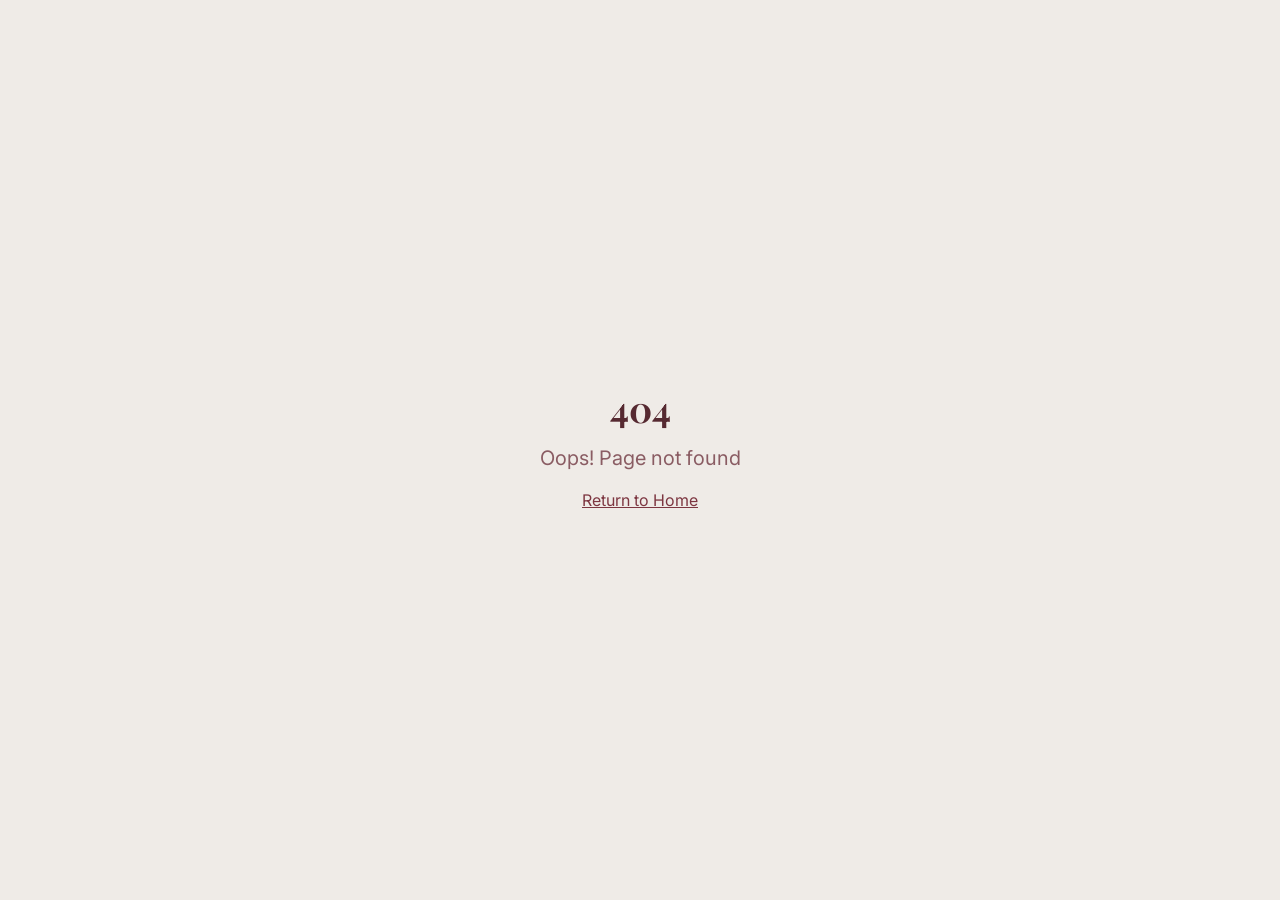
<file: demo-bc38af/index.html>
<!doctype html>
<html lang="en">
<head>
 <meta charset="UTF-8" />
 <meta name="viewport" content="width=device-width, initial-scale=1.0" />
 <meta http-equiv="Cache-Control" content="no-cache, no-store, must-revalidate" />
 <meta http-equiv="Pragma" content="no-cache" />
 <meta http-equiv="Expires" content="0" />
 <link rel="icon" type="image/png" href="/favicon.png" />
 <link rel="apple-touch-icon" href="/favicon.png" />
 <title>Digital Wedding Invitations & Event Invites | wooowinvites</title>
 <meta name="description" content="Create beautiful digital wedding invitations with RSVP tracking, guest management & multilingual support. Stunning animated themes for weddings, birthdays & events. Start free!" />
 <meta name="author" content="wooowinvites" />
 <meta name="keywords" content="digital wedding invitation, digital invitation, online wedding invite, electronic wedding invitation, digital RSVP, wedding website, digital event invitation, animated wedding invitation" />

 <meta property="og:title" content="Digital Wedding Invitations & Event Invites | wooowinvites" />
 <meta property="og:description" content="Create beautiful digital wedding invitations with RSVP tracking, guest management & multilingual support. Stunning animated themes. Start free!" />
 <meta property="og:type" content="website" />
 <meta property="og:image" content="https://wooowinvites.com/og-image.png" />
 <meta property="og:site_name" content="wooowinvites" />

 <meta name="twitter:card" content="summary_large_image" />
 <meta name="twitter:site" content="@wooowinvites" />
 <meta name="twitter:title" content="Digital Wedding Invitations & Event Invites | wooowinvites" />
 <meta name="twitter:description" content="Create beautiful digital wedding invitations with animated themes, RSVP tracking & guest management. Start free!" />
 <meta name="twitter:image" content="https://wooowinvites.com/og-image.png" />

 <!-- JSON-LD Structured Data -->
 <script type="application/ld+json">
  {
   "@context": "https://schema.org",
   "@type": "SoftwareApplication",
   "name": "wooowinvites",
   "applicationCategory": "DesignApplication",
   "operatingSystem": "Web",
   "description": "Create beautiful digital wedding invitations with animated themes, RSVP tracking, guest management, and multilingual support.",
   "url": "https://wooowinvites.com",
   "offers": {
    "@type": "Offer",
    "price": "0",
    "priceCurrency": "EUR",
    "description": "Free plan available"
   },
   "aggregateRating": {
    "@type": "AggregateRating",
    "ratingValue": "4.9",
    "reviewCount": "500"
   }
  }
 </script>

 <!-- Google Fonts - lazy loaded for performance -->
 <link rel="preconnect" href="https://fonts.googleapis.com">
 <link rel="preconnect" href="https://fonts.gstatic.com" crossorigin>
 <!-- Critical fonts (hero + UI) loaded eagerly -->
 <link href="https://fonts.googleapis.com/css2?family=Lobster&display=swap" rel="stylesheet">
 <link href="https://fonts.googleapis.com/css2?family=Playfair+Display:ital,wght@0,400;0,500;0,600;1,400;1,500&family=Raleway:wght@300;400;500;600&display=swap" rel="stylesheet">
 <!-- Invitation fonts deferred until needed -->
 <link rel="preload" as="style" href="https://fonts.googleapis.com/css2?family=Alex+Brush&family=Cinzel:wght@400;500;600&family=Cormorant+Garamond:ital,wght@0,400;0,500;0,600;1,400;1,500&family=Dancing+Script:wght@400;500;600&family=Great+Vibes&family=Libre+Baskerville:ital,wght@0,400;0,700;1,400&family=Lora:ital,wght@0,400;0,500;0,600;1,400;1,500&family=Merriweather:ital,wght@0,300;0,400;0,700;1,300;1,400&family=Montserrat:ital,wght@0,300;0,400;0,500;0,600;0,700;0,800;1,400;1,500&display=swap" onload="this.onload=null;this.rel='stylesheet'">
 <noscript><link href="https://fonts.googleapis.com/css2?family=Alex+Brush&family=Cinzel:wght@400;500;600&family=Cormorant+Garamond:ital,wght@0,400;0,500;0,600;1,400;1,500&family=Dancing+Script:wght@400;500;600&family=Great+Vibes&family=Libre+Baskerville:ital,wght@0,400;0,700;1,400&family=Lora:ital,wght@0,400;0,500;0,600;1,400;1,500&family=Merriweather:ital,wght@0,300;0,400;0,700;1,300;1,400&family=Montserrat:ital,wght@0,300;0,400;0,500;0,600;0,700;0,800;1,400;1,500&display=swap" rel="stylesheet"></noscript>

 <!-- Meta Pixel Code - With Advanced Matching & external_id -->
<!-- <script>-->
<!--  !function(f,b,e,v,n,t,s)-->
<!--  {if(f.fbq)return;n=f.fbq=function(){n.callMethod?-->
<!--          n.callMethod.apply(n,arguments):n.queue.push(arguments)};-->
<!--   if(!f._fbq)f._fbq=n;n.push=n;n.loaded=!0;n.version='2.0';-->
<!--   n.queue=[];t=b.createElement(e);t.async=!0;-->
<!--   t.src=v;s=b.getElementsByTagName(e)[0];-->
<!--   s.parentNode.insertBefore(t,s)}(window, document,'script',-->
<!--          'https://connect.facebook.net/en_US/fbevents.js');-->

<!--  // Get or generate persistent external_id-->
<!--  var externalId = localStorage.getItem('meta_external_id');-->
<!--  if (!externalId) {-->
<!--   externalId = 'ext_' + Date.now() + '_' + Math.random().toString(36).substring(2, 15);-->
<!--   localStorage.setItem('meta_external_id', externalId);-->
<!--  }-->

<!--  // Build Advanced Matching data. We intentionally DO NOT pass stored phone-->
<!--  // here because the pixel auto-attaches Advanced Matching to every PageView,-->
<!--  // which caused Meta to flag >50% of PageViews as having duplicate phones-->
<!--  // (the same stored phone reused across sessions/users on shared devices).-->
<!--  // Email is safer (rarely shared across distinct visitors), and external_id-->
<!--  // is per-browser so it cannot be flagged as duplicate PII.-->
<!--  var advancedMatchingData = { external_id: externalId };-->
<!--  var storedEmail = localStorage.getItem('meta_user_email');-->
<!--  if (storedEmail) advancedMatchingData.em = storedEmail;-->

<!--  fbq('init', '1458810709218875', advancedMatchingData, {-->
<!--   autoConfig: true,-->
<!--   debug: false-->
<!--  });-->

<!--  // Global helper to update Advanced Matching from forms.-->
<!--  // Phone is stored only for use on high-intent server CAPI events (Purchase-->
<!--  // etc.) — never re-sent on PageView via the browser pixel.-->
<!--  window.updateMetaAdvancedMatching = function(userData) {-->
<!--   if (userData.email) {-->
<!--    localStorage.setItem('meta_user_email', userData.email.toLowerCase().trim());-->
<!--   }-->
<!--   if (userData.phone) {-->
<!--    localStorage.setItem('meta_user_phone', userData.phone.replace(/\D/g, ''));-->
<!--   }-->
<!--  };-->

<!--  fbq('set', 'autoConfig', true, '1458810709218875');-->
<!--  fbq('track', 'PageView');-->
<!-- </script>-->
 <!-- End Meta Pixel Code -->

 <!-- Meta Client-Side Parameter Builder SDK - deferred for performance -->
<!-- <script>-->
<!--  if ('requestIdleCallback' in window) {-->
<!--   requestIdleCallback(function() { loadMetaParamBuilder(); });-->
<!--  } else {-->
<!--   window.addEventListener('load', function() {-->
<!--    setTimeout(loadMetaParamBuilder, 2000);-->
<!--   });-->
<!--  }-->
<!--  function loadMetaParamBuilder() {-->
<!--   var metaScript = document.createElement('script');-->
<!--   metaScript.src = 'https://capi-automation.s3.us-east-2.amazonaws.com/public/client_js/capiParamBuilder/clientParamBuilder.bundle.js';-->
<!--   metaScript.async = true;-->
<!--   document.head.appendChild(metaScript);-->
<!--   metaScript.onload = function() {-->
<!--    (async () => {-->
<!--     try {-->
<!--      var getIpFn = async function () {-->
<!--       try {-->
<!--        var response = await fetch('https://api64.ipify.org?format=text');-->
<!--        return await response.text();-->
<!--       } catch (e) {-->
<!--        try {-->
<!--         var response2 = await fetch('https://api.ipify.org?format=text');-->
<!--         return await response2.text();-->
<!--        } catch (e2) {-->
<!--         return '';-->
<!--        }-->
<!--       }-->
<!--      };-->
<!--      await clientParamBuilder.processAndCollectAllParams(window.location.href, getIpFn);-->
<!--     } catch (e) {-->
<!--      console.warn('Meta Parameter Builder initialization error:', e);-->
<!--     }-->
<!--    })();-->
<!--   };-->
<!--  }-->
<!-- </script>-->

 <script type="module" src="/invite/demo-bc38af/assets/index-ClXQRwJX.js"></script>
 <link rel="stylesheet" href="/invite/demo-bc38af/assets/index-DSl1UvFZ.css">
<!-- <script defer src="/invite/demo-bc38af/assets/_flock.js" data-proxy-url="/~api/analytics"></script></head>-->

<body>
<div id="root"></div>
</body>
</html>
</file>
<file: invite/demo-bc38af/assets/index-DSl1UvFZ.css>
@import"https://fonts.googleapis.com/css2?family=Playfair+Display:ital,wght@0,400;0,500;0,600;0,700;0,800;0,900;1,400;1,500&family=Inter:wght@300;400;500;600&family=Merriweather:ital,wght@0,300;0,400;0,700;1,300;1,400&family=Raleway:ital,wght@0,300;0,400;0,500;0,600;1,300;1,400&family=Abril+Fatface&family=Bebas+Neue&family=Oswald:wght@400;500;600;700&family=Righteous&family=Passion+One:wght@400;700;900&family=Bodoni+Moda:ital,wght@0,400;0,700;0,900;1,400;1,700&family=Cinzel+Decorative:wght@400;700;900&family=Yeseva+One&family=Montserrat:ital,wght@0,300;0,400;0,500;0,600;0,700;0,800;1,400;1,500&family=Cormorant+Garamond:ital,wght@0,300;0,400;1,300;1,400&family=Great+Vibes&family=Dancing+Script:wght@400;500;600&display=swap";*,:before,:after{--tw-border-spacing-x: 0;--tw-border-spacing-y: 0;--tw-translate-x: 0;--tw-translate-y: 0;--tw-rotate: 0;--tw-skew-x: 0;--tw-skew-y: 0;--tw-scale-x: 1;--tw-scale-y: 1;--tw-pan-x: ;--tw-pan-y: ;--tw-pinch-zoom: ;--tw-scroll-snap-strictness: proximity;--tw-gradient-from-position: ;--tw-gradient-via-position: ;--tw-gradient-to-position: ;--tw-ordinal: ;--tw-slashed-zero: ;--tw-numeric-figure: ;--tw-numeric-spacing: ;--tw-numeric-fraction: ;--tw-ring-inset: ;--tw-ring-offset-width: 0px;--tw-ring-offset-color: #fff;--tw-ring-color: rgb(59 130 246 / .5);--tw-ring-offset-shadow: 0 0 #0000;--tw-ring-shadow: 0 0 #0000;--tw-shadow: 0 0 #0000;--tw-shadow-colored: 0 0 #0000;--tw-blur: ;--tw-brightness: ;--tw-contrast: ;--tw-grayscale: ;--tw-hue-rotate: ;--tw-invert: ;--tw-saturate: ;--tw-sepia: ;--tw-drop-shadow: ;--tw-backdrop-blur: ;--tw-backdrop-brightness: ;--tw-backdrop-contrast: ;--tw-backdrop-grayscale: ;--tw-backdrop-hue-rotate: ;--tw-backdrop-invert: ;--tw-backdrop-opacity: ;--tw-backdrop-saturate: ;--tw-backdrop-sepia: ;--tw-contain-size: ;--tw-contain-layout: ;--tw-contain-paint: ;--tw-contain-style: }::backdrop{--tw-border-spacing-x: 0;--tw-border-spacing-y: 0;--tw-translate-x: 0;--tw-translate-y: 0;--tw-rotate: 0;--tw-skew-x: 0;--tw-skew-y: 0;--tw-scale-x: 1;--tw-scale-y: 1;--tw-pan-x: ;--tw-pan-y: ;--tw-pinch-zoom: ;--tw-scroll-snap-strictness: proximity;--tw-gradient-from-position: ;--tw-gradient-via-position: ;--tw-gradient-to-position: ;--tw-ordinal: ;--tw-slashed-zero: ;--tw-numeric-figure: ;--tw-numeric-spacing: ;--tw-numeric-fraction: ;--tw-ring-inset: ;--tw-ring-offset-width: 0px;--tw-ring-offset-color: #fff;--tw-ring-color: rgb(59 130 246 / .5);--tw-ring-offset-shadow: 0 0 #0000;--tw-ring-shadow: 0 0 #0000;--tw-shadow: 0 0 #0000;--tw-shadow-colored: 0 0 #0000;--tw-blur: ;--tw-brightness: ;--tw-contrast: ;--tw-grayscale: ;--tw-hue-rotate: ;--tw-invert: ;--tw-saturate: ;--tw-sepia: ;--tw-drop-shadow: ;--tw-backdrop-blur: ;--tw-backdrop-brightness: ;--tw-backdrop-contrast: ;--tw-backdrop-grayscale: ;--tw-backdrop-hue-rotate: ;--tw-backdrop-invert: ;--tw-backdrop-opacity: ;--tw-backdrop-saturate: ;--tw-backdrop-sepia: ;--tw-contain-size: ;--tw-contain-layout: ;--tw-contain-paint: ;--tw-contain-style: }*,:before,:after{box-sizing:border-box;border-width:0;border-style:solid;border-color:#e5e7eb}:before,:after{--tw-content: ""}html,:host{line-height:1.5;-webkit-text-size-adjust:100%;-moz-tab-size:4;-o-tab-size:4;tab-size:4;font-family:Inter,sans-serif;font-feature-settings:normal;font-variation-settings:normal;-webkit-tap-highlight-color:transparent}body{margin:0;line-height:inherit}hr{height:0;color:inherit;border-top-width:1px}abbr:where([title]){-webkit-text-decoration:underline dotted;text-decoration:underline dotted}h1,h2,h3,h4,h5,h6{font-size:inherit;font-weight:inherit}a{color:inherit;text-decoration:inherit}b,strong{font-weight:bolder}code,kbd,samp,pre{font-family:ui-monospace,SFMono-Regular,Menlo,Monaco,Consolas,Liberation Mono,Courier New,monospace;font-feature-settings:normal;font-variation-settings:normal;font-size:1em}small{font-size:80%}sub,sup{font-size:75%;line-height:0;position:relative;vertical-align:baseline}sub{bottom:-.25em}sup{top:-.5em}table{text-indent:0;border-color:inherit;border-collapse:collapse}button,input,optgroup,select,textarea{font-family:inherit;font-feature-settings:inherit;font-variation-settings:inherit;font-size:100%;font-weight:inherit;line-height:inherit;letter-spacing:inherit;color:inherit;margin:0;padding:0}button,select{text-transform:none}button,input:where([type=button]),input:where([type=reset]),input:where([type=submit]){-webkit-appearance:button;background-color:transparent;background-image:none}:-moz-focusring{outline:auto}:-moz-ui-invalid{box-shadow:none}progress{vertical-align:baseline}::-webkit-inner-spin-button,::-webkit-outer-spin-button{height:auto}[type=search]{-webkit-appearance:textfield;outline-offset:-2px}::-webkit-search-decoration{-webkit-appearance:none}::-webkit-file-upload-button{-webkit-appearance:button;font:inherit}summary{display:list-item}blockquote,dl,dd,h1,h2,h3,h4,h5,h6,hr,figure,p,pre{margin:0}fieldset{margin:0;padding:0}legend{padding:0}ol,ul,menu{list-style:none;margin:0;padding:0}dialog{padding:0}textarea{resize:vertical}input::-moz-placeholder,textarea::-moz-placeholder{opacity:1;color:#9ca3af}input::placeholder,textarea::placeholder{opacity:1;color:#9ca3af}button,[role=button]{cursor:pointer}:disabled{cursor:default}img,svg,video,canvas,audio,iframe,embed,object{display:block;vertical-align:middle}img,video{max-width:100%;height:auto}[hidden]:where(:not([hidden=until-found])){display:none}:root{--background: 35 30% 96%;--foreground: 350 35% 25%;--card: 35 40% 98%;--card-foreground: 350 35% 25%;--popover: 35 40% 98%;--popover-foreground: 350 35% 25%;--primary: 350 40% 35%;--primary-foreground: 35 30% 96%;--secondary: 35 25% 90%;--secondary-foreground: 350 35% 25%;--muted: 35 20% 92%;--muted-foreground: 350 20% 45%;--accent: 35 50% 85%;--accent-foreground: 350 35% 25%;--destructive: 0 84.2% 60.2%;--destructive-foreground: 210 40% 98%;--border: 35 25% 85%;--input: 35 25% 85%;--ring: 350 40% 35%;--radius: .5rem;--burgundy: 350 40% 35%;--burgundy-light: 350 35% 45%;--cream: 35 30% 96%;--cream-dark: 35 25% 90%;--gold: 42 70% 55%;--gold-light: 42 60% 70%;--sage: 140 20% 45%;--blush: 350 30% 90%;--sidebar-background: 0 0% 98%;--sidebar-foreground: 240 5.3% 26.1%;--sidebar-primary: 240 5.9% 10%;--sidebar-primary-foreground: 0 0% 98%;--sidebar-accent: 240 4.8% 95.9%;--sidebar-accent-foreground: 240 5.9% 10%;--sidebar-border: 220 13% 91%;--sidebar-ring: 217.2 91.2% 59.8%}.dark{--background: 350 30% 8%;--foreground: 35 30% 96%;--card: 350 25% 12%;--card-foreground: 35 30% 96%;--popover: 350 25% 12%;--popover-foreground: 35 30% 96%;--primary: 35 50% 85%;--primary-foreground: 350 30% 8%;--secondary: 350 20% 18%;--secondary-foreground: 35 30% 96%;--muted: 350 20% 18%;--muted-foreground: 35 20% 65%;--accent: 350 20% 18%;--accent-foreground: 35 30% 96%;--destructive: 0 62.8% 30.6%;--destructive-foreground: 210 40% 98%;--border: 350 20% 18%;--input: 350 20% 18%;--ring: 35 50% 85%;--sidebar-background: 240 5.9% 10%;--sidebar-foreground: 240 4.8% 95.9%;--sidebar-primary: 224.3 76.3% 48%;--sidebar-primary-foreground: 0 0% 100%;--sidebar-accent: 240 3.7% 15.9%;--sidebar-accent-foreground: 240 4.8% 95.9%;--sidebar-border: 240 3.7% 15.9%;--sidebar-ring: 217.2 91.2% 59.8%}*{border-color:hsl(var(--border))}html{-webkit-text-size-adjust:100%;-moz-text-size-adjust:100%;text-size-adjust:100%}body{background-color:hsl(var(--background));color:hsl(var(--foreground));-webkit-font-smoothing:antialiased;-moz-osx-font-smoothing:grayscale;font-family:Inter,sans-serif}h1,h2,h3,h4,h5,h6{font-family:Playfair Display,serif}.\!container{width:100%!important;margin-right:auto!important;margin-left:auto!important;padding-right:2rem!important;padding-left:2rem!important}.container{width:100%;margin-right:auto;margin-left:auto;padding-right:2rem;padding-left:2rem}@media (min-width: 1400px){.\!container{max-width:1400px!important}.container{max-width:1400px}}.sr-only{position:absolute;width:1px;height:1px;padding:0;margin:-1px;overflow:hidden;clip:rect(0,0,0,0);white-space:nowrap;border-width:0}.pointer-events-none{pointer-events:none}.pointer-events-auto{pointer-events:auto}.visible{visibility:visible}.invisible{visibility:hidden}.static{position:static}.fixed{position:fixed}.absolute{position:absolute}.relative{position:relative}.sticky{position:sticky}.-inset-4{top:-1rem;right:-1rem;bottom:-1rem;left:-1rem}.inset-0{top:0;right:0;bottom:0;left:0}.inset-4{top:1rem;right:1rem;bottom:1rem;left:1rem}.inset-\[10px\]{top:10px;right:10px;bottom:10px;left:10px}.inset-x-0{left:0;right:0}.inset-x-5{left:1.25rem;right:1.25rem}.inset-y-0{top:0;bottom:0}.-bottom-12{bottom:-3rem}.-bottom-2{bottom:-.5rem}.-bottom-20{bottom:-5rem}.-bottom-4{bottom:-1rem}.-left-12{left:-3rem}.-left-2{left:-.5rem}.-left-20{left:-5rem}.-left-3{left:-.75rem}.-left-4{left:-1rem}.-left-\[3px\]{left:-3px}.-right-1{right:-.25rem}.-right-12{right:-3rem}.-right-2{right:-.5rem}.-right-20{right:-5rem}.-right-3{right:-.75rem}.-right-4{right:-1rem}.-right-6{right:-1.5rem}.-right-\[3px\]{right:-3px}.-top-1{top:-.25rem}.-top-10{top:-2.5rem}.-top-12{top:-3rem}.-top-2{top:-.5rem}.-top-2\.5{top:-.625rem}.-top-20{top:-5rem}.-top-3{top:-.75rem}.-top-4{top:-1rem}.bottom-0{bottom:0}.bottom-10{bottom:2.5rem}.bottom-12{bottom:3rem}.bottom-2{bottom:.5rem}.bottom-20{bottom:5rem}.bottom-24{bottom:6rem}.bottom-28{bottom:7rem}.bottom-4{bottom:1rem}.bottom-5{bottom:1.25rem}.bottom-6{bottom:1.5rem}.bottom-8{bottom:2rem}.bottom-\[7\%\]{bottom:7%}.left-0{left:0}.left-1{left:.25rem}.left-1\/2{left:50%}.left-1\/3{left:33.333333%}.left-10{left:2.5rem}.left-2{left:.5rem}.left-3{left:.75rem}.left-4{left:1rem}.left-\[5\%\]{left:5%}.left-\[50\%\]{left:50%}.left-\[60\%\]{left:60%}.left-\[8\%\]{left:8%}.right-0{right:0}.right-0\.5{right:.125rem}.right-1{right:.25rem}.right-1\.5{right:.375rem}.right-10{right:2.5rem}.right-2{right:.5rem}.right-2\.5{right:.625rem}.right-24{right:6rem}.right-3{right:.75rem}.right-4{right:1rem}.right-5{right:1.25rem}.right-6{right:1.5rem}.right-8{right:2rem}.right-\[5\%\]{right:5%}.right-\[8\%\]{right:8%}.right-full{right:100%}.top-0{top:0}.top-0\.5{top:.125rem}.top-1{top:.25rem}.top-1\.5{top:.375rem}.top-1\/2{top:50%}.top-10{top:2.5rem}.top-12{top:3rem}.top-2{top:.5rem}.top-2\.5{top:.625rem}.top-20{top:5rem}.top-24{top:6rem}.top-3{top:.75rem}.top-3\.5{top:.875rem}.top-32{top:8rem}.top-4{top:1rem}.top-5{top:1.25rem}.top-8{top:2rem}.top-\[110px\]{top:110px}.top-\[160px\]{top:160px}.top-\[180px\]{top:180px}.top-\[1px\]{top:1px}.top-\[220px\]{top:220px}.top-\[50\%\]{top:50%}.top-\[60\%\]{top:60%}.top-\[7\%\]{top:7%}.top-full{top:100%}.isolate{isolation:isolate}.-z-10{z-index:-10}.z-0{z-index:0}.z-10{z-index:10}.z-20{z-index:20}.z-30{z-index:30}.z-40{z-index:40}.z-50{z-index:50}.z-\[100\]{z-index:100}.z-\[1\]{z-index:1}.z-\[2147483647\]{z-index:2147483647}.z-\[60\]{z-index:60}.z-\[9998\]{z-index:9998}.col-span-2{grid-column:span 2 / span 2}.-mx-1{margin-left:-.25rem;margin-right:-.25rem}.-mx-2{margin-left:-.5rem;margin-right:-.5rem}.-mx-4{margin-left:-1rem;margin-right:-1rem}.-mx-6{margin-left:-1.5rem;margin-right:-1.5rem}.-my-8{margin-top:-2rem;margin-bottom:-2rem}.mx-1{margin-left:.25rem;margin-right:.25rem}.mx-2{margin-left:.5rem;margin-right:.5rem}.mx-3\.5{margin-left:.875rem;margin-right:.875rem}.mx-auto{margin-left:auto;margin-right:auto}.my-0\.5{margin-top:.125rem;margin-bottom:.125rem}.my-1{margin-top:.25rem;margin-bottom:.25rem}.my-2{margin-top:.5rem;margin-bottom:.5rem}.my-5{margin-top:1.25rem;margin-bottom:1.25rem}.-ml-0{margin-left:-0px}.-ml-4{margin-left:-1rem}.-mt-1{margin-top:-.25rem}.-mt-2{margin-top:-.5rem}.-mt-4{margin-top:-1rem}.mb-0\.5{margin-bottom:.125rem}.mb-1{margin-bottom:.25rem}.mb-1\.5{margin-bottom:.375rem}.mb-10{margin-bottom:2.5rem}.mb-12{margin-bottom:3rem}.mb-14{margin-bottom:3.5rem}.mb-16{margin-bottom:4rem}.mb-2{margin-bottom:.5rem}.mb-2\.5{margin-bottom:.625rem}.mb-20{margin-bottom:5rem}.mb-3{margin-bottom:.75rem}.mb-4{margin-bottom:1rem}.mb-5{margin-bottom:1.25rem}.mb-6{margin-bottom:1.5rem}.mb-7{margin-bottom:1.75rem}.mb-8{margin-bottom:2rem}.ml-0\.5{margin-left:.125rem}.ml-1{margin-left:.25rem}.ml-1\.5{margin-left:.375rem}.ml-2{margin-left:.5rem}.ml-4{margin-left:1rem}.ml-6{margin-left:1.5rem}.ml-7{margin-left:1.75rem}.ml-auto{margin-left:auto}.mr-1{margin-right:.25rem}.mr-1\.5{margin-right:.375rem}.mr-2{margin-right:.5rem}.mr-\[0\.3em\]{margin-right:.3em}.mt-0{margin-top:0}.mt-0\.5{margin-top:.125rem}.mt-1{margin-top:.25rem}.mt-1\.5{margin-top:.375rem}.mt-10{margin-top:2.5rem}.mt-12{margin-top:3rem}.mt-14{margin-top:3.5rem}.mt-16{margin-top:4rem}.mt-2{margin-top:.5rem}.mt-24{margin-top:6rem}.mt-3{margin-top:.75rem}.mt-4{margin-top:1rem}.mt-5{margin-top:1.25rem}.mt-6{margin-top:1.5rem}.mt-7{margin-top:1.75rem}.mt-8{margin-top:2rem}.mt-\[5\%\]{margin-top:5%}.mt-auto{margin-top:auto}.line-clamp-1{overflow:hidden;display:-webkit-box;-webkit-box-orient:vertical;-webkit-line-clamp:1}.line-clamp-2{overflow:hidden;display:-webkit-box;-webkit-box-orient:vertical;-webkit-line-clamp:2}.line-clamp-3{overflow:hidden;display:-webkit-box;-webkit-box-orient:vertical;-webkit-line-clamp:3}.\!block{display:block!important}.block{display:block}.inline-block{display:inline-block}.inline{display:inline}.flex{display:flex}.inline-flex{display:inline-flex}.\!table{display:table!important}.table{display:table}.grid{display:grid}.contents{display:contents}.hidden{display:none}.aspect-\[1\.91\/1\]{aspect-ratio:1.91/1}.aspect-\[16\/10\]{aspect-ratio:16/10}.aspect-\[16\/9\]{aspect-ratio:16/9}.aspect-\[3\/3\.5\]{aspect-ratio:3/3.5}.aspect-\[3\/4\]{aspect-ratio:3/4}.aspect-\[4\/3\]{aspect-ratio:4/3}.aspect-\[4\/5\]{aspect-ratio:4/5}.aspect-\[9\/16\]{aspect-ratio:9/16}.aspect-\[9\/19\.5\]{aspect-ratio:9/19.5}.aspect-\[9\/19\]{aspect-ratio:9/19}.aspect-square{aspect-ratio:1 / 1}.aspect-video{aspect-ratio:16 / 9}.size-4{width:1rem;height:1rem}.h-0{height:0px}.h-0\.5{height:.125rem}.h-1{height:.25rem}.h-1\.5{height:.375rem}.h-10{height:2.5rem}.h-11{height:2.75rem}.h-12{height:3rem}.h-14{height:3.5rem}.h-16{height:4rem}.h-2{height:.5rem}.h-2\.5{height:.625rem}.h-20{height:5rem}.h-24{height:6rem}.h-28{height:7rem}.h-3{height:.75rem}.h-3\.5{height:.875rem}.h-32{height:8rem}.h-4{height:1rem}.h-40{height:10rem}.h-48{height:12rem}.h-5{height:1.25rem}.h-6{height:1.5rem}.h-60{height:15rem}.h-64{height:16rem}.h-7{height:1.75rem}.h-8{height:2rem}.h-80{height:20rem}.h-9{height:2.25rem}.h-96{height:24rem}.h-\[100dvh\]{height:100dvh}.h-\[1px\]{height:1px}.h-\[24rem\]{height:24rem}.h-\[26px\]{height:26px}.h-\[26rem\]{height:26rem}.h-\[28rem\]{height:28rem}.h-\[2px\]{height:2px}.h-\[400px\]{height:400px}.h-\[500px\]{height:500px}.h-\[520px\]{height:520px}.h-\[600px\]{height:600px}.h-\[670px\]{height:670px}.h-\[72px\]{height:72px}.h-\[var\(--radix-navigation-menu-viewport-height\)\]{height:var(--radix-navigation-menu-viewport-height)}.h-\[var\(--radix-select-trigger-height\)\]{height:var(--radix-select-trigger-height)}.h-auto{height:auto}.h-full{height:100%}.h-px{height:1px}.h-svh{height:100svh}.max-h-24{max-height:6rem}.max-h-56{max-height:14rem}.max-h-60{max-height:15rem}.max-h-80{max-height:20rem}.max-h-96{max-height:24rem}.max-h-\[110px\]{max-height:110px}.max-h-\[140px\]{max-height:140px}.max-h-\[300px\]{max-height:300px}.max-h-\[70vh\]{max-height:70vh}.max-h-\[75vh\]{max-height:75vh}.max-h-\[80vh\]{max-height:80vh}.max-h-\[85vh\]{max-height:85vh}.max-h-\[90vh\]{max-height:90vh}.max-h-\[92vh\]{max-height:92vh}.max-h-\[calc\(100vh-4rem\)\]{max-height:calc(100vh - 4rem)}.max-h-screen{max-height:100vh}.min-h-0{min-height:0px}.min-h-\[100dvh\]{min-height:100dvh}.min-h-\[100px\]{min-height:100px}.min-h-\[2\.5em\]{min-height:2.5em}.min-h-\[34px\]{min-height:34px}.min-h-\[60px\]{min-height:60px}.min-h-\[60vh\]{min-height:60vh}.min-h-\[700px\]{min-height:700px}.min-h-\[80px\]{min-height:80px}.min-h-\[96px\]{min-height:96px}.min-h-screen{min-height:100vh}.min-h-svh{min-height:100svh}.w-0{width:0px}.w-0\.5{width:.125rem}.w-1{width:.25rem}.w-1\.5{width:.375rem}.w-10{width:2.5rem}.w-11{width:2.75rem}.w-12{width:3rem}.w-14{width:3.5rem}.w-16{width:4rem}.w-2{width:.5rem}.w-2\.5{width:.625rem}.w-20{width:5rem}.w-24{width:6rem}.w-28{width:7rem}.w-3{width:.75rem}.w-3\.5{width:.875rem}.w-3\/4{width:75%}.w-32{width:8rem}.w-4{width:1rem}.w-40{width:10rem}.w-5{width:1.25rem}.w-6{width:1.5rem}.w-60{width:15rem}.w-64{width:16rem}.w-7{width:1.75rem}.w-72{width:18rem}.w-8{width:2rem}.w-80{width:20rem}.w-9{width:2.25rem}.w-96{width:24rem}.w-\[--sidebar-width\]{width:var(--sidebar-width)}.w-\[100px\]{width:100px}.w-\[110px\]{width:110px}.w-\[120px\]{width:120px}.w-\[140px\]{width:140px}.w-\[160px\]{width:160px}.w-\[1px\]{width:1px}.w-\[24rem\]{width:24rem}.w-\[26rem\]{width:26rem}.w-\[280px\]{width:280px}.w-\[28rem\]{width:28rem}.w-\[300px\]{width:300px}.w-\[320px\]{width:320px}.w-\[380px\]{width:380px}.w-\[3px\]{width:3px}.w-\[400px\]{width:400px}.w-\[500px\]{width:500px}.w-\[55\%\]{width:55%}.w-\[600px\]{width:600px}.w-\[70px\]{width:70px}.w-\[70vw\]{width:70vw}.w-\[72px\]{width:72px}.w-\[800px\]{width:800px}.w-\[80px\]{width:80px}.w-\[85px\]{width:85px}.w-\[90px\]{width:90px}.w-auto{width:auto}.w-fit{width:-moz-fit-content;width:fit-content}.w-full{width:100%}.w-max{width:-moz-max-content;width:max-content}.w-px{width:1px}.min-w-0{min-width:0px}.min-w-5{min-width:1.25rem}.min-w-6{min-width:1.5rem}.min-w-\[100px\]{min-width:100px}.min-w-\[120px\]{min-width:120px}.min-w-\[12rem\]{min-width:12rem}.min-w-\[150px\]{min-width:150px}.min-w-\[180px\]{min-width:180px}.min-w-\[200px\]{min-width:200px}.min-w-\[260px\]{min-width:260px}.min-w-\[3rem\]{min-width:3rem}.min-w-\[44px\]{min-width:44px}.min-w-\[72vw\]{min-width:72vw}.min-w-\[8rem\]{min-width:8rem}.min-w-\[var\(--radix-select-trigger-width\)\]{min-width:var(--radix-select-trigger-width)}.max-w-2xl{max-width:42rem}.max-w-3xl{max-width:48rem}.max-w-4xl{max-width:56rem}.max-w-5xl{max-width:64rem}.max-w-6xl{max-width:72rem}.max-w-\[--skeleton-width\]{max-width:var(--skeleton-width)}.max-w-\[120px\]{max-width:120px}.max-w-\[180px\]{max-width:180px}.max-w-\[200px\]{max-width:200px}.max-w-\[220px\]{max-width:220px}.max-w-\[250px\]{max-width:250px}.max-w-\[280px\]{max-width:280px}.max-w-\[300px\]{max-width:300px}.max-w-\[326px\]{max-width:326px}.max-w-\[340px\]{max-width:340px}.max-w-\[400px\]{max-width:400px}.max-w-\[65\%\]{max-width:65%}.max-w-\[85\%\]{max-width:85%}.max-w-\[90\%\]{max-width:90%}.max-w-\[calc\(100vw-2rem\)\]{max-width:calc(100vw - 2rem)}.max-w-full{max-width:100%}.max-w-lg{max-width:32rem}.max-w-max{max-width:-moz-max-content;max-width:max-content}.max-w-md{max-width:28rem}.max-w-none{max-width:none}.max-w-sm{max-width:24rem}.max-w-xl{max-width:36rem}.max-w-xs{max-width:20rem}.flex-1{flex:1 1 0%}.flex-shrink-0,.shrink-0{flex-shrink:0}.grow{flex-grow:1}.grow-0{flex-grow:0}.basis-full{flex-basis:100%}.caption-bottom{caption-side:bottom}.border-collapse{border-collapse:collapse}.origin-top-left{transform-origin:top left}.-translate-x-1\/2{--tw-translate-x: -50%;transform:translate(var(--tw-translate-x),var(--tw-translate-y)) rotate(var(--tw-rotate)) skew(var(--tw-skew-x)) skewY(var(--tw-skew-y)) scaleX(var(--tw-scale-x)) scaleY(var(--tw-scale-y))}.-translate-x-px{--tw-translate-x: -1px;transform:translate(var(--tw-translate-x),var(--tw-translate-y)) rotate(var(--tw-rotate)) skew(var(--tw-skew-x)) skewY(var(--tw-skew-y)) scaleX(var(--tw-scale-x)) scaleY(var(--tw-scale-y))}.-translate-y-1\/2{--tw-translate-y: -50%;transform:translate(var(--tw-translate-x),var(--tw-translate-y)) rotate(var(--tw-rotate)) skew(var(--tw-skew-x)) skewY(var(--tw-skew-y)) scaleX(var(--tw-scale-x)) scaleY(var(--tw-scale-y))}.translate-x-\[-50\%\]{--tw-translate-x: -50%;transform:translate(var(--tw-translate-x),var(--tw-translate-y)) rotate(var(--tw-rotate)) skew(var(--tw-skew-x)) skewY(var(--tw-skew-y)) scaleX(var(--tw-scale-x)) scaleY(var(--tw-scale-y))}.translate-x-px{--tw-translate-x: 1px;transform:translate(var(--tw-translate-x),var(--tw-translate-y)) rotate(var(--tw-rotate)) skew(var(--tw-skew-x)) skewY(var(--tw-skew-y)) scaleX(var(--tw-scale-x)) scaleY(var(--tw-scale-y))}.translate-y-\[-50\%\]{--tw-translate-y: -50%;transform:translate(var(--tw-translate-x),var(--tw-translate-y)) rotate(var(--tw-rotate)) skew(var(--tw-skew-x)) skewY(var(--tw-skew-y)) scaleX(var(--tw-scale-x)) scaleY(var(--tw-scale-y))}.rotate-45{--tw-rotate: 45deg;transform:translate(var(--tw-translate-x),var(--tw-translate-y)) rotate(var(--tw-rotate)) skew(var(--tw-skew-x)) skewY(var(--tw-skew-y)) scaleX(var(--tw-scale-x)) scaleY(var(--tw-scale-y))}.rotate-90{--tw-rotate: 90deg;transform:translate(var(--tw-translate-x),var(--tw-translate-y)) rotate(var(--tw-rotate)) skew(var(--tw-skew-x)) skewY(var(--tw-skew-y)) scaleX(var(--tw-scale-x)) scaleY(var(--tw-scale-y))}.scale-110{--tw-scale-x: 1.1;--tw-scale-y: 1.1;transform:translate(var(--tw-translate-x),var(--tw-translate-y)) rotate(var(--tw-rotate)) skew(var(--tw-skew-x)) skewY(var(--tw-skew-y)) scaleX(var(--tw-scale-x)) scaleY(var(--tw-scale-y))}.scale-y-\[-1\]{--tw-scale-y: -1;transform:translate(var(--tw-translate-x),var(--tw-translate-y)) rotate(var(--tw-rotate)) skew(var(--tw-skew-x)) skewY(var(--tw-skew-y)) scaleX(var(--tw-scale-x)) scaleY(var(--tw-scale-y))}.transform{transform:translate(var(--tw-translate-x),var(--tw-translate-y)) rotate(var(--tw-rotate)) skew(var(--tw-skew-x)) skewY(var(--tw-skew-y)) scaleX(var(--tw-scale-x)) scaleY(var(--tw-scale-y))}@keyframes ping{75%,to{transform:scale(2);opacity:0}}.animate-ping{animation:ping 1s cubic-bezier(0,0,.2,1) infinite}.animate-pulse{animation:pulse 2s cubic-bezier(.4,0,.6,1) infinite}@keyframes spin{to{transform:rotate(360deg)}}.animate-spin{animation:spin 1s linear infinite}.cursor-default{cursor:default}.cursor-grab{cursor:grab}.cursor-not-allowed{cursor:not-allowed}.cursor-pointer{cursor:pointer}.touch-none{touch-action:none}.touch-pan-y{--tw-pan-y: pan-y;touch-action:var(--tw-pan-x) var(--tw-pan-y) var(--tw-pinch-zoom)}.select-none{-webkit-user-select:none;-moz-user-select:none;user-select:none}.resize-none{resize:none}.resize-y{resize:vertical}.resize{resize:both}.snap-x{scroll-snap-type:x var(--tw-scroll-snap-strictness)}.snap-mandatory{--tw-scroll-snap-strictness: mandatory}.snap-center{scroll-snap-align:center}.list-inside{list-style-position:inside}.list-disc{list-style-type:disc}.list-none{list-style-type:none}.grid-cols-1{grid-template-columns:repeat(1,minmax(0,1fr))}.grid-cols-2{grid-template-columns:repeat(2,minmax(0,1fr))}.grid-cols-3{grid-template-columns:repeat(3,minmax(0,1fr))}.grid-cols-4{grid-template-columns:repeat(4,minmax(0,1fr))}.grid-cols-5{grid-template-columns:repeat(5,minmax(0,1fr))}.flex-row{flex-direction:row}.flex-row-reverse{flex-direction:row-reverse}.flex-col{flex-direction:column}.flex-col-reverse{flex-direction:column-reverse}.flex-wrap{flex-wrap:wrap}.items-start{align-items:flex-start}.items-end{align-items:flex-end}.items-center{align-items:center}.items-baseline{align-items:baseline}.items-stretch{align-items:stretch}.justify-start{justify-content:flex-start}.justify-end{justify-content:flex-end}.justify-center{justify-content:center}.justify-between{justify-content:space-between}.gap-0{gap:0px}.gap-0\.5{gap:.125rem}.gap-1{gap:.25rem}.gap-1\.5{gap:.375rem}.gap-10{gap:2.5rem}.gap-12{gap:3rem}.gap-2{gap:.5rem}.gap-2\.5{gap:.625rem}.gap-3{gap:.75rem}.gap-4{gap:1rem}.gap-5{gap:1.25rem}.gap-6{gap:1.5rem}.gap-8{gap:2rem}.gap-\[1px\]{gap:1px}.gap-x-6{-moz-column-gap:1.5rem;column-gap:1.5rem}.gap-y-5{row-gap:1.25rem}.-space-x-1\.5>:not([hidden])~:not([hidden]){--tw-space-x-reverse: 0;margin-right:calc(-.375rem * var(--tw-space-x-reverse));margin-left:calc(-.375rem * calc(1 - var(--tw-space-x-reverse)))}.-space-x-2>:not([hidden])~:not([hidden]){--tw-space-x-reverse: 0;margin-right:calc(-.5rem * var(--tw-space-x-reverse));margin-left:calc(-.5rem * calc(1 - var(--tw-space-x-reverse)))}.space-x-1>:not([hidden])~:not([hidden]){--tw-space-x-reverse: 0;margin-right:calc(.25rem * var(--tw-space-x-reverse));margin-left:calc(.25rem * calc(1 - var(--tw-space-x-reverse)))}.space-x-2>:not([hidden])~:not([hidden]){--tw-space-x-reverse: 0;margin-right:calc(.5rem * var(--tw-space-x-reverse));margin-left:calc(.5rem * calc(1 - var(--tw-space-x-reverse)))}.space-x-4>:not([hidden])~:not([hidden]){--tw-space-x-reverse: 0;margin-right:calc(1rem * var(--tw-space-x-reverse));margin-left:calc(1rem * calc(1 - var(--tw-space-x-reverse)))}.space-y-0>:not([hidden])~:not([hidden]){--tw-space-y-reverse: 0;margin-top:calc(0px * calc(1 - var(--tw-space-y-reverse)));margin-bottom:calc(0px * var(--tw-space-y-reverse))}.space-y-0\.5>:not([hidden])~:not([hidden]){--tw-space-y-reverse: 0;margin-top:calc(.125rem * calc(1 - var(--tw-space-y-reverse)));margin-bottom:calc(.125rem * var(--tw-space-y-reverse))}.space-y-1>:not([hidden])~:not([hidden]){--tw-space-y-reverse: 0;margin-top:calc(.25rem * calc(1 - var(--tw-space-y-reverse)));margin-bottom:calc(.25rem * var(--tw-space-y-reverse))}.space-y-1\.5>:not([hidden])~:not([hidden]){--tw-space-y-reverse: 0;margin-top:calc(.375rem * calc(1 - var(--tw-space-y-reverse)));margin-bottom:calc(.375rem * var(--tw-space-y-reverse))}.space-y-10>:not([hidden])~:not([hidden]){--tw-space-y-reverse: 0;margin-top:calc(2.5rem * calc(1 - var(--tw-space-y-reverse)));margin-bottom:calc(2.5rem * var(--tw-space-y-reverse))}.space-y-2>:not([hidden])~:not([hidden]){--tw-space-y-reverse: 0;margin-top:calc(.5rem * calc(1 - var(--tw-space-y-reverse)));margin-bottom:calc(.5rem * var(--tw-space-y-reverse))}.space-y-2\.5>:not([hidden])~:not([hidden]){--tw-space-y-reverse: 0;margin-top:calc(.625rem * calc(1 - var(--tw-space-y-reverse)));margin-bottom:calc(.625rem * var(--tw-space-y-reverse))}.space-y-24>:not([hidden])~:not([hidden]){--tw-space-y-reverse: 0;margin-top:calc(6rem * calc(1 - var(--tw-space-y-reverse)));margin-bottom:calc(6rem * var(--tw-space-y-reverse))}.space-y-3>:not([hidden])~:not([hidden]){--tw-space-y-reverse: 0;margin-top:calc(.75rem * calc(1 - var(--tw-space-y-reverse)));margin-bottom:calc(.75rem * var(--tw-space-y-reverse))}.space-y-4>:not([hidden])~:not([hidden]){--tw-space-y-reverse: 0;margin-top:calc(1rem * calc(1 - var(--tw-space-y-reverse)));margin-bottom:calc(1rem * var(--tw-space-y-reverse))}.space-y-5>:not([hidden])~:not([hidden]){--tw-space-y-reverse: 0;margin-top:calc(1.25rem * calc(1 - var(--tw-space-y-reverse)));margin-bottom:calc(1.25rem * var(--tw-space-y-reverse))}.space-y-6>:not([hidden])~:not([hidden]){--tw-space-y-reverse: 0;margin-top:calc(1.5rem * calc(1 - var(--tw-space-y-reverse)));margin-bottom:calc(1.5rem * var(--tw-space-y-reverse))}.space-y-8>:not([hidden])~:not([hidden]){--tw-space-y-reverse: 0;margin-top:calc(2rem * calc(1 - var(--tw-space-y-reverse)));margin-bottom:calc(2rem * var(--tw-space-y-reverse))}.self-center{align-self:center}.overflow-auto{overflow:auto}.overflow-hidden{overflow:hidden}.overflow-visible{overflow:visible}.overflow-x-auto{overflow-x:auto}.overflow-y-auto{overflow-y:auto}.overflow-x-hidden{overflow-x:hidden}.truncate{overflow:hidden;text-overflow:ellipsis;white-space:nowrap}.hyphens-auto{-webkit-hyphens:auto;hyphens:auto}.whitespace-normal{white-space:normal}.whitespace-nowrap{white-space:nowrap}.whitespace-pre-line{white-space:pre-line}.whitespace-pre-wrap{white-space:pre-wrap}.break-words{overflow-wrap:break-word}.break-all{word-break:break-all}.rounded{border-radius:.25rem}.rounded-2xl{border-radius:1rem}.rounded-3xl{border-radius:1.5rem}.rounded-\[0\.5px\]{border-radius:.5px}.rounded-\[2\.5rem\]{border-radius:2.5rem}.rounded-\[2px\]{border-radius:2px}.rounded-\[2rem\]{border-radius:2rem}.rounded-\[3rem\]{border-radius:3rem}.rounded-\[inherit\]{border-radius:inherit}.rounded-full{border-radius:9999px}.rounded-lg{border-radius:var(--radius)}.rounded-md{border-radius:calc(var(--radius) - 2px)}.rounded-none{border-radius:0}.rounded-sm{border-radius:calc(var(--radius) - 4px)}.rounded-xl{border-radius:.75rem}.rounded-b-2xl{border-bottom-right-radius:1rem;border-bottom-left-radius:1rem}.rounded-b-xl{border-bottom-right-radius:.75rem;border-bottom-left-radius:.75rem}.rounded-l-sm{border-top-left-radius:calc(var(--radius) - 4px);border-bottom-left-radius:calc(var(--radius) - 4px)}.rounded-r-sm{border-top-right-radius:calc(var(--radius) - 4px);border-bottom-right-radius:calc(var(--radius) - 4px)}.rounded-t-2xl{border-top-left-radius:1rem;border-top-right-radius:1rem}.rounded-t-\[10px\]{border-top-left-radius:10px;border-top-right-radius:10px}.rounded-t-xl{border-top-left-radius:.75rem;border-top-right-radius:.75rem}.rounded-bl-md{border-bottom-left-radius:calc(var(--radius) - 2px)}.rounded-bl-xl{border-bottom-left-radius:.75rem}.rounded-br-md{border-bottom-right-radius:calc(var(--radius) - 2px)}.rounded-tl-sm{border-top-left-radius:calc(var(--radius) - 4px)}.border{border-width:1px}.border-0{border-width:0px}.border-2{border-width:2px}.border-\[1\.5px\]{border-width:1.5px}.border-\[10px\]{border-width:10px}.border-y{border-top-width:1px;border-bottom-width:1px}.border-b{border-bottom-width:1px}.border-b-2{border-bottom-width:2px}.border-l{border-left-width:1px}.border-l-2{border-left-width:2px}.border-r{border-right-width:1px}.border-t{border-top-width:1px}.border-t-0{border-top-width:0px}.border-t-2{border-top-width:2px}.border-dashed{border-style:dashed}.border-dotted{border-style:dotted}.border-\[\#c9b896\]\/40{border-color:#c9b89666}.border-\[--color-border\]{border-color:var(--color-border)}.border-accent\/20{border-color:hsl(var(--accent) / .2)}.border-amber-200{--tw-border-opacity: 1;border-color:rgb(253 230 138 / var(--tw-border-opacity, 1))}.border-amber-300{--tw-border-opacity: 1;border-color:rgb(252 211 77 / var(--tw-border-opacity, 1))}.border-amber-500{--tw-border-opacity: 1;border-color:rgb(245 158 11 / var(--tw-border-opacity, 1))}.border-amber-500\/20{border-color:#f59e0b33}.border-amber-500\/30{border-color:#f59e0b4d}.border-amber-500\/50{border-color:#f59e0b80}.border-blue-500\/20{border-color:#3b82f633}.border-blue-500\/30{border-color:#3b82f64d}.border-border{border-color:hsl(var(--border))}.border-border\/50{border-color:hsl(var(--border) / .5)}.border-border\/60{border-color:hsl(var(--border) / .6)}.border-card{border-color:hsl(var(--card))}.border-destructive{border-color:hsl(var(--destructive))}.border-destructive\/20{border-color:hsl(var(--destructive) / .2)}.border-destructive\/50{border-color:hsl(var(--destructive) / .5)}.border-emerald-200{--tw-border-opacity: 1;border-color:rgb(167 243 208 / var(--tw-border-opacity, 1))}.border-emerald-500\/20{border-color:#10b98133}.border-emerald-500\/30{border-color:#10b9814d}.border-emerald-500\/40{border-color:#10b98166}.border-foreground{border-color:hsl(var(--foreground))}.border-foreground\/90{border-color:hsl(var(--foreground) / .9)}.border-gold\/20{border-color:hsl(var(--gold) / .2)}.border-green-200{--tw-border-opacity: 1;border-color:rgb(187 247 208 / var(--tw-border-opacity, 1))}.border-green-500\/20{border-color:#22c55e33}.border-green-500\/30{border-color:#22c55e4d}.border-input{border-color:hsl(var(--input))}.border-muted-foreground\/40{border-color:hsl(var(--muted-foreground) / .4)}.border-orange-500\/20{border-color:#f9731633}.border-pink-200{--tw-border-opacity: 1;border-color:rgb(251 207 232 / var(--tw-border-opacity, 1))}.border-pink-500\/20{border-color:#ec489933}.border-primary{border-color:hsl(var(--primary))}.border-primary-foreground\/20{border-color:hsl(var(--primary-foreground) / .2)}.border-primary\/10{border-color:hsl(var(--primary) / .1)}.border-primary\/15{border-color:hsl(var(--primary) / .15)}.border-primary\/20{border-color:hsl(var(--primary) / .2)}.border-primary\/25{border-color:hsl(var(--primary) / .25)}.border-primary\/30{border-color:hsl(var(--primary) / .3)}.border-primary\/40{border-color:hsl(var(--primary) / .4)}.border-primary\/50{border-color:hsl(var(--primary) / .5)}.border-purple-200{--tw-border-opacity: 1;border-color:rgb(233 213 255 / var(--tw-border-opacity, 1))}.border-purple-500\/20{border-color:#a855f733}.border-purple-500\/30{border-color:#a855f74d}.border-red-500\/20{border-color:#ef444433}.border-rose-100{--tw-border-opacity: 1;border-color:rgb(255 228 230 / var(--tw-border-opacity, 1))}.border-rose-300{--tw-border-opacity: 1;border-color:rgb(253 164 175 / var(--tw-border-opacity, 1))}.border-sidebar-border{border-color:hsl(var(--sidebar-border))}.border-stone-200{--tw-border-opacity: 1;border-color:rgb(231 229 228 / var(--tw-border-opacity, 1))}.border-transparent{border-color:transparent}.border-white\/20{border-color:#fff3}.border-white\/30{border-color:#ffffff4d}.border-white\/40{border-color:#fff6}.border-white\/50{border-color:#ffffff80}.border-yellow-500\/20{border-color:#eab30833}.border-l-transparent{border-left-color:transparent}.border-t-primary{border-top-color:hsl(var(--primary))}.border-t-transparent{border-top-color:transparent}.border-t-white{--tw-border-opacity: 1;border-top-color:rgb(255 255 255 / var(--tw-border-opacity, 1))}.bg-\[\#25D366\]{--tw-bg-opacity: 1;background-color:rgb(37 211 102 / var(--tw-bg-opacity, 1))}.bg-\[\#f5f0e6\]{--tw-bg-opacity: 1;background-color:rgb(245 240 230 / var(--tw-bg-opacity, 1))}.bg-\[--color-bg\]{background-color:var(--color-bg)}.bg-accent{background-color:hsl(var(--accent))}.bg-accent\/10{background-color:hsl(var(--accent) / .1)}.bg-accent\/40{background-color:hsl(var(--accent) / .4)}.bg-amber-100{--tw-bg-opacity: 1;background-color:rgb(254 243 199 / var(--tw-bg-opacity, 1))}.bg-amber-400{--tw-bg-opacity: 1;background-color:rgb(251 191 36 / var(--tw-bg-opacity, 1))}.bg-amber-50{--tw-bg-opacity: 1;background-color:rgb(255 251 235 / var(--tw-bg-opacity, 1))}.bg-amber-500{--tw-bg-opacity: 1;background-color:rgb(245 158 11 / var(--tw-bg-opacity, 1))}.bg-amber-500\/10{background-color:#f59e0b1a}.bg-amber-500\/15{background-color:#f59e0b26}.bg-amber-500\/20{background-color:#f59e0b33}.bg-amber-500\/5{background-color:#f59e0b0d}.bg-amber-600{--tw-bg-opacity: 1;background-color:rgb(217 119 6 / var(--tw-bg-opacity, 1))}.bg-background{background-color:hsl(var(--background))}.bg-background\/50{background-color:hsl(var(--background) / .5)}.bg-background\/60{background-color:hsl(var(--background) / .6)}.bg-background\/80{background-color:hsl(var(--background) / .8)}.bg-background\/90{background-color:hsl(var(--background) / .9)}.bg-background\/95{background-color:hsl(var(--background) / .95)}.bg-black{--tw-bg-opacity: 1;background-color:rgb(0 0 0 / var(--tw-bg-opacity, 1))}.bg-black\/0{background-color:#0000}.bg-black\/10{background-color:#0000001a}.bg-black\/20{background-color:#0003}.bg-black\/40{background-color:#0006}.bg-black\/50{background-color:#00000080}.bg-black\/60{background-color:#0009}.bg-black\/80{background-color:#000c}.bg-black\/90{background-color:#000000e6}.bg-blue-50{--tw-bg-opacity: 1;background-color:rgb(239 246 255 / var(--tw-bg-opacity, 1))}.bg-blue-500\/10{background-color:#3b82f61a}.bg-blue-500\/15{background-color:#3b82f626}.bg-blue-500\/20{background-color:#3b82f633}.bg-blue-500\/5{background-color:#3b82f60d}.bg-blush\/30{background-color:hsl(var(--blush) / .3)}.bg-blush\/5{background-color:hsl(var(--blush) / .05)}.bg-blush\/50{background-color:hsl(var(--blush) / .5)}.bg-border{background-color:hsl(var(--border))}.bg-card{background-color:hsl(var(--card))}.bg-card\/50{background-color:hsl(var(--card) / .5)}.bg-card\/95{background-color:hsl(var(--card) / .95)}.bg-cyan-50{--tw-bg-opacity: 1;background-color:rgb(236 254 255 / var(--tw-bg-opacity, 1))}.bg-cyan-500{--tw-bg-opacity: 1;background-color:rgb(6 182 212 / var(--tw-bg-opacity, 1))}.bg-destructive{background-color:hsl(var(--destructive))}.bg-destructive\/10{background-color:hsl(var(--destructive) / .1)}.bg-destructive\/90{background-color:hsl(var(--destructive) / .9)}.bg-emerald-400{--tw-bg-opacity: 1;background-color:rgb(52 211 153 / var(--tw-bg-opacity, 1))}.bg-emerald-50{--tw-bg-opacity: 1;background-color:rgb(236 253 245 / var(--tw-bg-opacity, 1))}.bg-emerald-500{--tw-bg-opacity: 1;background-color:rgb(16 185 129 / var(--tw-bg-opacity, 1))}.bg-emerald-500\/10{background-color:#10b9811a}.bg-emerald-500\/15{background-color:#10b98126}.bg-emerald-500\/5{background-color:#10b9810d}.bg-foreground{background-color:hsl(var(--foreground))}.bg-foreground\/80{background-color:hsl(var(--foreground) / .8)}.bg-foreground\/90{background-color:hsl(var(--foreground) / .9)}.bg-fuchsia-100{--tw-bg-opacity: 1;background-color:rgb(250 232 255 / var(--tw-bg-opacity, 1))}.bg-fuchsia-50{--tw-bg-opacity: 1;background-color:rgb(253 244 255 / var(--tw-bg-opacity, 1))}.bg-fuchsia-500{--tw-bg-opacity: 1;background-color:rgb(217 70 239 / var(--tw-bg-opacity, 1))}.bg-gold\/10{background-color:hsl(var(--gold) / .1)}.bg-gold\/15{background-color:hsl(var(--gold) / .15)}.bg-gold\/20{background-color:hsl(var(--gold) / .2)}.bg-gold\/5{background-color:hsl(var(--gold) / .05)}.bg-green-100{--tw-bg-opacity: 1;background-color:rgb(220 252 231 / var(--tw-bg-opacity, 1))}.bg-green-50{--tw-bg-opacity: 1;background-color:rgb(240 253 244 / var(--tw-bg-opacity, 1))}.bg-green-500{--tw-bg-opacity: 1;background-color:rgb(34 197 94 / var(--tw-bg-opacity, 1))}.bg-green-500\/10{background-color:#22c55e1a}.bg-green-500\/20{background-color:#22c55e33}.bg-green-500\/5{background-color:#22c55e0d}.bg-indigo-50{--tw-bg-opacity: 1;background-color:rgb(238 242 255 / var(--tw-bg-opacity, 1))}.bg-indigo-500\/10{background-color:#6366f11a}.bg-lime-50{--tw-bg-opacity: 1;background-color:rgb(247 254 231 / var(--tw-bg-opacity, 1))}.bg-muted{background-color:hsl(var(--muted))}.bg-muted-foreground\/30{background-color:hsl(var(--muted-foreground) / .3)}.bg-muted-foreground\/40{background-color:hsl(var(--muted-foreground) / .4)}.bg-muted\/20{background-color:hsl(var(--muted) / .2)}.bg-muted\/30{background-color:hsl(var(--muted) / .3)}.bg-muted\/40{background-color:hsl(var(--muted) / .4)}.bg-muted\/50{background-color:hsl(var(--muted) / .5)}.bg-muted\/60{background-color:hsl(var(--muted) / .6)}.bg-muted\/80{background-color:hsl(var(--muted) / .8)}.bg-neutral-800{--tw-bg-opacity: 1;background-color:rgb(38 38 38 / var(--tw-bg-opacity, 1))}.bg-neutral-900{--tw-bg-opacity: 1;background-color:rgb(23 23 23 / var(--tw-bg-opacity, 1))}.bg-neutral-900\/85{background-color:#171717d9}.bg-orange-50{--tw-bg-opacity: 1;background-color:rgb(255 247 237 / var(--tw-bg-opacity, 1))}.bg-orange-500{--tw-bg-opacity: 1;background-color:rgb(249 115 22 / var(--tw-bg-opacity, 1))}.bg-orange-500\/10{background-color:#f973161a}.bg-orange-500\/5{background-color:#f973160d}.bg-pink-100{--tw-bg-opacity: 1;background-color:rgb(252 231 243 / var(--tw-bg-opacity, 1))}.bg-pink-50{--tw-bg-opacity: 1;background-color:rgb(253 242 248 / var(--tw-bg-opacity, 1))}.bg-pink-500\/10{background-color:#ec48991a}.bg-pink-500\/5{background-color:#ec48990d}.bg-pink-600{--tw-bg-opacity: 1;background-color:rgb(219 39 119 / var(--tw-bg-opacity, 1))}.bg-popover{background-color:hsl(var(--popover))}.bg-primary{background-color:hsl(var(--primary))}.bg-primary-foreground\/10{background-color:hsl(var(--primary-foreground) / .1)}.bg-primary\/10{background-color:hsl(var(--primary) / .1)}.bg-primary\/15{background-color:hsl(var(--primary) / .15)}.bg-primary\/20{background-color:hsl(var(--primary) / .2)}.bg-primary\/30{background-color:hsl(var(--primary) / .3)}.bg-primary\/5{background-color:hsl(var(--primary) / .05)}.bg-purple-100{--tw-bg-opacity: 1;background-color:rgb(243 232 255 / var(--tw-bg-opacity, 1))}.bg-purple-50{--tw-bg-opacity: 1;background-color:rgb(250 245 255 / var(--tw-bg-opacity, 1))}.bg-purple-500\/10{background-color:#a855f71a}.bg-purple-500\/20{background-color:#a855f733}.bg-purple-600{--tw-bg-opacity: 1;background-color:rgb(147 51 234 / var(--tw-bg-opacity, 1))}.bg-red-100{--tw-bg-opacity: 1;background-color:rgb(254 226 226 / var(--tw-bg-opacity, 1))}.bg-red-500\/10{background-color:#ef44441a}.bg-rose-100{--tw-bg-opacity: 1;background-color:rgb(255 228 230 / var(--tw-bg-opacity, 1))}.bg-rose-50{--tw-bg-opacity: 1;background-color:rgb(255 241 242 / var(--tw-bg-opacity, 1))}.bg-rose-500{--tw-bg-opacity: 1;background-color:rgb(244 63 94 / var(--tw-bg-opacity, 1))}.bg-rose-500\/10{background-color:#f43f5e1a}.bg-secondary{background-color:hsl(var(--secondary))}.bg-secondary\/20{background-color:hsl(var(--secondary) / .2)}.bg-secondary\/30{background-color:hsl(var(--secondary) / .3)}.bg-secondary\/50{background-color:hsl(var(--secondary) / .5)}.bg-secondary\/60{background-color:hsl(var(--secondary) / .6)}.bg-sidebar{background-color:hsl(var(--sidebar-background))}.bg-sidebar-border{background-color:hsl(var(--sidebar-border))}.bg-stone-50{--tw-bg-opacity: 1;background-color:rgb(250 250 249 / var(--tw-bg-opacity, 1))}.bg-teal-50{--tw-bg-opacity: 1;background-color:rgb(240 253 250 / var(--tw-bg-opacity, 1))}.bg-transparent{background-color:transparent}.bg-violet-50{--tw-bg-opacity: 1;background-color:rgb(245 243 255 / var(--tw-bg-opacity, 1))}.bg-violet-500{--tw-bg-opacity: 1;background-color:rgb(139 92 246 / var(--tw-bg-opacity, 1))}.bg-white{--tw-bg-opacity: 1;background-color:rgb(255 255 255 / var(--tw-bg-opacity, 1))}.bg-white\/10{background-color:#ffffff1a}.bg-white\/20{background-color:#fff3}.bg-white\/70{background-color:#ffffffb3}.bg-white\/80{background-color:#fffc}.bg-white\/90{background-color:#ffffffe6}.bg-white\/95{background-color:#fffffff2}.bg-yellow-500{--tw-bg-opacity: 1;background-color:rgb(234 179 8 / var(--tw-bg-opacity, 1))}.bg-yellow-500\/10{background-color:#eab3081a}.bg-\[url\(\'data\:image\/svg\+xml\;base64\,[base64]\+PHBhdGggZD0iTTM2IDM0djZoNnYtNmgtNnptMCAwdi02aC02djZoNnoiLz48L2c\+PC9nPjwvc3ZnPg\=\=\'\)\]{background-image:url([data-uri])}.bg-gradient-to-b{background-image:linear-gradient(to bottom,var(--tw-gradient-stops))}.bg-gradient-to-br{background-image:linear-gradient(to bottom right,var(--tw-gradient-stops))}.bg-gradient-to-r{background-image:linear-gradient(to right,var(--tw-gradient-stops))}.bg-gradient-to-t{background-image:linear-gradient(to top,var(--tw-gradient-stops))}.bg-gradient-to-tr{background-image:linear-gradient(to top right,var(--tw-gradient-stops))}.from-amber-300\/40{--tw-gradient-from: rgb(252 211 77 / .4) var(--tw-gradient-from-position);--tw-gradient-to: rgb(252 211 77 / 0) var(--tw-gradient-to-position);--tw-gradient-stops: var(--tw-gradient-from), var(--tw-gradient-to)}.from-amber-400{--tw-gradient-from: #fbbf24 var(--tw-gradient-from-position);--tw-gradient-to: rgb(251 191 36 / 0) var(--tw-gradient-to-position);--tw-gradient-stops: var(--tw-gradient-from), var(--tw-gradient-to)}.from-amber-400\/20{--tw-gradient-from: rgb(251 191 36 / .2) var(--tw-gradient-from-position);--tw-gradient-to: rgb(251 191 36 / 0) var(--tw-gradient-to-position);--tw-gradient-stops: var(--tw-gradient-from), var(--tw-gradient-to)}.from-amber-50{--tw-gradient-from: #fffbeb var(--tw-gradient-from-position);--tw-gradient-to: rgb(255 251 235 / 0) var(--tw-gradient-to-position);--tw-gradient-stops: var(--tw-gradient-from), var(--tw-gradient-to)}.from-amber-50\/50{--tw-gradient-from: rgb(255 251 235 / .5) var(--tw-gradient-from-position);--tw-gradient-to: rgb(255 251 235 / 0) var(--tw-gradient-to-position);--tw-gradient-stops: var(--tw-gradient-from), var(--tw-gradient-to)}.from-amber-500{--tw-gradient-from: #f59e0b var(--tw-gradient-from-position);--tw-gradient-to: rgb(245 158 11 / 0) var(--tw-gradient-to-position);--tw-gradient-stops: var(--tw-gradient-from), var(--tw-gradient-to)}.from-amber-500\/10{--tw-gradient-from: rgb(245 158 11 / .1) var(--tw-gradient-from-position);--tw-gradient-to: rgb(245 158 11 / 0) var(--tw-gradient-to-position);--tw-gradient-stops: var(--tw-gradient-from), var(--tw-gradient-to)}.from-amber-500\/5{--tw-gradient-from: rgb(245 158 11 / .05) var(--tw-gradient-from-position);--tw-gradient-to: rgb(245 158 11 / 0) var(--tw-gradient-to-position);--tw-gradient-stops: var(--tw-gradient-from), var(--tw-gradient-to)}.from-background{--tw-gradient-from: hsl(var(--background)) var(--tw-gradient-from-position);--tw-gradient-to: hsl(var(--background) / 0) var(--tw-gradient-to-position);--tw-gradient-stops: var(--tw-gradient-from), var(--tw-gradient-to)}.from-black\/60{--tw-gradient-from: rgb(0 0 0 / .6) var(--tw-gradient-from-position);--tw-gradient-to: rgb(0 0 0 / 0) var(--tw-gradient-to-position);--tw-gradient-stops: var(--tw-gradient-from), var(--tw-gradient-to)}.from-blue-500\/10{--tw-gradient-from: rgb(59 130 246 / .1) var(--tw-gradient-from-position);--tw-gradient-to: rgb(59 130 246 / 0) var(--tw-gradient-to-position);--tw-gradient-stops: var(--tw-gradient-from), var(--tw-gradient-to)}.from-blush{--tw-gradient-from: hsl(var(--blush)) var(--tw-gradient-from-position);--tw-gradient-to: hsl(var(--blush) / 0) var(--tw-gradient-to-position);--tw-gradient-stops: var(--tw-gradient-from), var(--tw-gradient-to)}.from-blush\/10{--tw-gradient-from: hsl(var(--blush) / .1) var(--tw-gradient-from-position);--tw-gradient-to: hsl(var(--blush) / 0) var(--tw-gradient-to-position);--tw-gradient-stops: var(--tw-gradient-from), var(--tw-gradient-to)}.from-blush\/30{--tw-gradient-from: hsl(var(--blush) / .3) var(--tw-gradient-from-position);--tw-gradient-to: hsl(var(--blush) / 0) var(--tw-gradient-to-position);--tw-gradient-stops: var(--tw-gradient-from), var(--tw-gradient-to)}.from-blush\/40{--tw-gradient-from: hsl(var(--blush) / .4) var(--tw-gradient-from-position);--tw-gradient-to: hsl(var(--blush) / 0) var(--tw-gradient-to-position);--tw-gradient-stops: var(--tw-gradient-from), var(--tw-gradient-to)}.from-border{--tw-gradient-from: hsl(var(--border)) var(--tw-gradient-from-position);--tw-gradient-to: hsl(var(--border) / 0) var(--tw-gradient-to-position);--tw-gradient-stops: var(--tw-gradient-from), var(--tw-gradient-to)}.from-emerald-400\/20{--tw-gradient-from: rgb(52 211 153 / .2) var(--tw-gradient-from-position);--tw-gradient-to: rgb(52 211 153 / 0) var(--tw-gradient-to-position);--tw-gradient-stops: var(--tw-gradient-from), var(--tw-gradient-to)}.from-emerald-50{--tw-gradient-from: #ecfdf5 var(--tw-gradient-from-position);--tw-gradient-to: rgb(236 253 245 / 0) var(--tw-gradient-to-position);--tw-gradient-stops: var(--tw-gradient-from), var(--tw-gradient-to)}.from-fuchsia-300\/30{--tw-gradient-from: rgb(240 171 252 / .3) var(--tw-gradient-from-position);--tw-gradient-to: rgb(240 171 252 / 0) var(--tw-gradient-to-position);--tw-gradient-stops: var(--tw-gradient-from), var(--tw-gradient-to)}.from-fuchsia-400\/20{--tw-gradient-from: rgb(232 121 249 / .2) var(--tw-gradient-from-position);--tw-gradient-to: rgb(232 121 249 / 0) var(--tw-gradient-to-position);--tw-gradient-stops: var(--tw-gradient-from), var(--tw-gradient-to)}.from-fuchsia-500{--tw-gradient-from: #d946ef var(--tw-gradient-from-position);--tw-gradient-to: rgb(217 70 239 / 0) var(--tw-gradient-to-position);--tw-gradient-stops: var(--tw-gradient-from), var(--tw-gradient-to)}.from-gold{--tw-gradient-from: hsl(var(--gold)) var(--tw-gradient-from-position);--tw-gradient-to: hsl(var(--gold) / 0) var(--tw-gradient-to-position);--tw-gradient-stops: var(--tw-gradient-from), var(--tw-gradient-to)}.from-gold\/20{--tw-gradient-from: hsl(var(--gold) / .2) var(--tw-gradient-from-position);--tw-gradient-to: hsl(var(--gold) / 0) var(--tw-gradient-to-position);--tw-gradient-stops: var(--tw-gradient-from), var(--tw-gradient-to)}.from-gold\/40{--tw-gradient-from: hsl(var(--gold) / .4) var(--tw-gradient-from-position);--tw-gradient-to: hsl(var(--gold) / 0) var(--tw-gradient-to-position);--tw-gradient-stops: var(--tw-gradient-from), var(--tw-gradient-to)}.from-green-400{--tw-gradient-from: #4ade80 var(--tw-gradient-from-position);--tw-gradient-to: rgb(74 222 128 / 0) var(--tw-gradient-to-position);--tw-gradient-stops: var(--tw-gradient-from), var(--tw-gradient-to)}.from-green-400\/20{--tw-gradient-from: rgb(74 222 128 / .2) var(--tw-gradient-from-position);--tw-gradient-to: rgb(74 222 128 / 0) var(--tw-gradient-to-position);--tw-gradient-stops: var(--tw-gradient-from), var(--tw-gradient-to)}.from-green-500\/10{--tw-gradient-from: rgb(34 197 94 / .1) var(--tw-gradient-from-position);--tw-gradient-to: rgb(34 197 94 / 0) var(--tw-gradient-to-position);--tw-gradient-stops: var(--tw-gradient-from), var(--tw-gradient-to)}.from-muted{--tw-gradient-from: hsl(var(--muted)) var(--tw-gradient-from-position);--tw-gradient-to: hsl(var(--muted) / 0) var(--tw-gradient-to-position);--tw-gradient-stops: var(--tw-gradient-from), var(--tw-gradient-to)}.from-muted\/40{--tw-gradient-from: hsl(var(--muted) / .4) var(--tw-gradient-from-position);--tw-gradient-to: hsl(var(--muted) / 0) var(--tw-gradient-to-position);--tw-gradient-stops: var(--tw-gradient-from), var(--tw-gradient-to)}.from-pink-500\/10{--tw-gradient-from: rgb(236 72 153 / .1) var(--tw-gradient-from-position);--tw-gradient-to: rgb(236 72 153 / 0) var(--tw-gradient-to-position);--tw-gradient-stops: var(--tw-gradient-from), var(--tw-gradient-to)}.from-primary{--tw-gradient-from: hsl(var(--primary)) var(--tw-gradient-from-position);--tw-gradient-to: hsl(var(--primary) / 0) var(--tw-gradient-to-position);--tw-gradient-stops: var(--tw-gradient-from), var(--tw-gradient-to)}.from-primary\/10{--tw-gradient-from: hsl(var(--primary) / .1) var(--tw-gradient-from-position);--tw-gradient-to: hsl(var(--primary) / 0) var(--tw-gradient-to-position);--tw-gradient-stops: var(--tw-gradient-from), var(--tw-gradient-to)}.from-primary\/15{--tw-gradient-from: hsl(var(--primary) / .15) var(--tw-gradient-from-position);--tw-gradient-to: hsl(var(--primary) / 0) var(--tw-gradient-to-position);--tw-gradient-stops: var(--tw-gradient-from), var(--tw-gradient-to)}.from-primary\/20{--tw-gradient-from: hsl(var(--primary) / .2) var(--tw-gradient-from-position);--tw-gradient-to: hsl(var(--primary) / 0) var(--tw-gradient-to-position);--tw-gradient-stops: var(--tw-gradient-from), var(--tw-gradient-to)}.from-primary\/30{--tw-gradient-from: hsl(var(--primary) / .3) var(--tw-gradient-from-position);--tw-gradient-to: hsl(var(--primary) / 0) var(--tw-gradient-to-position);--tw-gradient-stops: var(--tw-gradient-from), var(--tw-gradient-to)}.from-primary\/5{--tw-gradient-from: hsl(var(--primary) / .05) var(--tw-gradient-from-position);--tw-gradient-to: hsl(var(--primary) / 0) var(--tw-gradient-to-position);--tw-gradient-stops: var(--tw-gradient-from), var(--tw-gradient-to)}.from-primary\/60{--tw-gradient-from: hsl(var(--primary) / .6) var(--tw-gradient-from-position);--tw-gradient-to: hsl(var(--primary) / 0) var(--tw-gradient-to-position);--tw-gradient-stops: var(--tw-gradient-from), var(--tw-gradient-to)}.from-primary\/90{--tw-gradient-from: hsl(var(--primary) / .9) var(--tw-gradient-from-position);--tw-gradient-to: hsl(var(--primary) / 0) var(--tw-gradient-to-position);--tw-gradient-stops: var(--tw-gradient-from), var(--tw-gradient-to)}.from-primary\/\[0\.03\]{--tw-gradient-from: hsl(var(--primary) / .03) var(--tw-gradient-from-position);--tw-gradient-to: hsl(var(--primary) / 0) var(--tw-gradient-to-position);--tw-gradient-stops: var(--tw-gradient-from), var(--tw-gradient-to)}.from-purple-500\/10{--tw-gradient-from: rgb(168 85 247 / .1) var(--tw-gradient-from-position);--tw-gradient-to: rgb(168 85 247 / 0) var(--tw-gradient-to-position);--tw-gradient-stops: var(--tw-gradient-from), var(--tw-gradient-to)}.from-rose-100{--tw-gradient-from: #ffe4e6 var(--tw-gradient-from-position);--tw-gradient-to: rgb(255 228 230 / 0) var(--tw-gradient-to-position);--tw-gradient-stops: var(--tw-gradient-from), var(--tw-gradient-to)}.from-rose-300\/40{--tw-gradient-from: rgb(253 164 175 / .4) var(--tw-gradient-from-position);--tw-gradient-to: rgb(253 164 175 / 0) var(--tw-gradient-to-position);--tw-gradient-stops: var(--tw-gradient-from), var(--tw-gradient-to)}.from-rose-400\/20{--tw-gradient-from: rgb(251 113 133 / .2) var(--tw-gradient-from-position);--tw-gradient-to: rgb(251 113 133 / 0) var(--tw-gradient-to-position);--tw-gradient-stops: var(--tw-gradient-from), var(--tw-gradient-to)}.from-rose-50{--tw-gradient-from: #fff1f2 var(--tw-gradient-from-position);--tw-gradient-to: rgb(255 241 242 / 0) var(--tw-gradient-to-position);--tw-gradient-stops: var(--tw-gradient-from), var(--tw-gradient-to)}.from-rose-50\/40{--tw-gradient-from: rgb(255 241 242 / .4) var(--tw-gradient-from-position);--tw-gradient-to: rgb(255 241 242 / 0) var(--tw-gradient-to-position);--tw-gradient-stops: var(--tw-gradient-from), var(--tw-gradient-to)}.from-rose-500{--tw-gradient-from: #f43f5e var(--tw-gradient-from-position);--tw-gradient-to: rgb(244 63 94 / 0) var(--tw-gradient-to-position);--tw-gradient-stops: var(--tw-gradient-from), var(--tw-gradient-to)}.from-sky-400\/20{--tw-gradient-from: rgb(56 189 248 / .2) var(--tw-gradient-from-position);--tw-gradient-to: rgb(56 189 248 / 0) var(--tw-gradient-to-position);--tw-gradient-stops: var(--tw-gradient-from), var(--tw-gradient-to)}.from-slate-50{--tw-gradient-from: #f8fafc var(--tw-gradient-from-position);--tw-gradient-to: rgb(248 250 252 / 0) var(--tw-gradient-to-position);--tw-gradient-stops: var(--tw-gradient-from), var(--tw-gradient-to)}.from-stone-100{--tw-gradient-from: #f5f5f4 var(--tw-gradient-from-position);--tw-gradient-to: rgb(245 245 244 / 0) var(--tw-gradient-to-position);--tw-gradient-stops: var(--tw-gradient-from), var(--tw-gradient-to)}.from-stone-200{--tw-gradient-from: #e7e5e4 var(--tw-gradient-from-position);--tw-gradient-to: rgb(231 229 228 / 0) var(--tw-gradient-to-position);--tw-gradient-stops: var(--tw-gradient-from), var(--tw-gradient-to)}.from-stone-50{--tw-gradient-from: #fafaf9 var(--tw-gradient-from-position);--tw-gradient-to: rgb(250 250 249 / 0) var(--tw-gradient-to-position);--tw-gradient-stops: var(--tw-gradient-from), var(--tw-gradient-to)}.from-stone-700{--tw-gradient-from: #44403c var(--tw-gradient-from-position);--tw-gradient-to: rgb(68 64 60 / 0) var(--tw-gradient-to-position);--tw-gradient-stops: var(--tw-gradient-from), var(--tw-gradient-to)}.from-transparent{--tw-gradient-from: transparent var(--tw-gradient-from-position);--tw-gradient-to: rgb(0 0 0 / 0) var(--tw-gradient-to-position);--tw-gradient-stops: var(--tw-gradient-from), var(--tw-gradient-to)}.from-violet-400\/20{--tw-gradient-from: rgb(167 139 250 / .2) var(--tw-gradient-from-position);--tw-gradient-to: rgb(167 139 250 / 0) var(--tw-gradient-to-position);--tw-gradient-stops: var(--tw-gradient-from), var(--tw-gradient-to)}.from-violet-50{--tw-gradient-from: #f5f3ff var(--tw-gradient-from-position);--tw-gradient-to: rgb(245 243 255 / 0) var(--tw-gradient-to-position);--tw-gradient-stops: var(--tw-gradient-from), var(--tw-gradient-to)}.via-accent\/10{--tw-gradient-to: hsl(var(--accent) / 0) var(--tw-gradient-to-position);--tw-gradient-stops: var(--tw-gradient-from), hsl(var(--accent) / .1) var(--tw-gradient-via-position), var(--tw-gradient-to)}.via-accent\/5{--tw-gradient-to: hsl(var(--accent) / 0) var(--tw-gradient-to-position);--tw-gradient-stops: var(--tw-gradient-from), hsl(var(--accent) / .05) var(--tw-gradient-via-position), var(--tw-gradient-to)}.via-amber-50\/30{--tw-gradient-to: rgb(255 251 235 / 0) var(--tw-gradient-to-position);--tw-gradient-stops: var(--tw-gradient-from), rgb(255 251 235 / .3) var(--tw-gradient-via-position), var(--tw-gradient-to)}.via-amber-500\/5{--tw-gradient-to: rgb(245 158 11 / 0) var(--tw-gradient-to-position);--tw-gradient-stops: var(--tw-gradient-from), rgb(245 158 11 / .05) var(--tw-gradient-via-position), var(--tw-gradient-to)}.via-background{--tw-gradient-to: hsl(var(--background) / 0) var(--tw-gradient-to-position);--tw-gradient-stops: var(--tw-gradient-from), hsl(var(--background)) var(--tw-gradient-via-position), var(--tw-gradient-to)}.via-blue-400\/20{--tw-gradient-to: rgb(96 165 250 / 0) var(--tw-gradient-to-position);--tw-gradient-stops: var(--tw-gradient-from), rgb(96 165 250 / .2) var(--tw-gradient-via-position), var(--tw-gradient-to)}.via-blush\/20{--tw-gradient-to: hsl(var(--blush) / 0) var(--tw-gradient-to-position);--tw-gradient-stops: var(--tw-gradient-from), hsl(var(--blush) / .2) var(--tw-gradient-via-position), var(--tw-gradient-to)}.via-blush\/30{--tw-gradient-to: hsl(var(--blush) / 0) var(--tw-gradient-to-position);--tw-gradient-stops: var(--tw-gradient-from), hsl(var(--blush) / .3) var(--tw-gradient-via-position), var(--tw-gradient-to)}.via-card{--tw-gradient-to: hsl(var(--card) / 0) var(--tw-gradient-to-position);--tw-gradient-stops: var(--tw-gradient-from), hsl(var(--card)) var(--tw-gradient-via-position), var(--tw-gradient-to)}.via-fuchsia-500{--tw-gradient-to: rgb(217 70 239 / 0) var(--tw-gradient-to-position);--tw-gradient-stops: var(--tw-gradient-from), #d946ef var(--tw-gradient-via-position), var(--tw-gradient-to)}.via-gold\/5{--tw-gradient-to: hsl(var(--gold) / 0) var(--tw-gradient-to-position);--tw-gradient-stops: var(--tw-gradient-from), hsl(var(--gold) / .05) var(--tw-gradient-via-position), var(--tw-gradient-to)}.via-muted\/30{--tw-gradient-to: hsl(var(--muted) / 0) var(--tw-gradient-to-position);--tw-gradient-stops: var(--tw-gradient-from), hsl(var(--muted) / .3) var(--tw-gradient-via-position), var(--tw-gradient-to)}.via-neutral-100{--tw-gradient-to: rgb(245 245 245 / 0) var(--tw-gradient-to-position);--tw-gradient-stops: var(--tw-gradient-from), #f5f5f5 var(--tw-gradient-via-position), var(--tw-gradient-to)}.via-neutral-50{--tw-gradient-to: rgb(250 250 250 / 0) var(--tw-gradient-to-position);--tw-gradient-stops: var(--tw-gradient-from), #fafafa var(--tw-gradient-via-position), var(--tw-gradient-to)}.via-orange-300\/30{--tw-gradient-to: rgb(253 186 116 / 0) var(--tw-gradient-to-position);--tw-gradient-stops: var(--tw-gradient-from), rgb(253 186 116 / .3) var(--tw-gradient-via-position), var(--tw-gradient-to)}.via-orange-50{--tw-gradient-to: rgb(255 247 237 / 0) var(--tw-gradient-to-position);--tw-gradient-stops: var(--tw-gradient-from), #fff7ed var(--tw-gradient-via-position), var(--tw-gradient-to)}.via-pink-300\/30{--tw-gradient-to: rgb(249 168 212 / 0) var(--tw-gradient-to-position);--tw-gradient-stops: var(--tw-gradient-from), rgb(249 168 212 / .3) var(--tw-gradient-via-position), var(--tw-gradient-to)}.via-primary{--tw-gradient-to: hsl(var(--primary) / 0) var(--tw-gradient-to-position);--tw-gradient-stops: var(--tw-gradient-from), hsl(var(--primary)) var(--tw-gradient-via-position), var(--tw-gradient-to)}.via-primary\/5{--tw-gradient-to: hsl(var(--primary) / 0) var(--tw-gradient-to-position);--tw-gradient-stops: var(--tw-gradient-from), hsl(var(--primary) / .05) var(--tw-gradient-via-position), var(--tw-gradient-to)}.via-primary\/70{--tw-gradient-to: hsl(var(--primary) / 0) var(--tw-gradient-to-position);--tw-gradient-stops: var(--tw-gradient-from), hsl(var(--primary) / .7) var(--tw-gradient-via-position), var(--tw-gradient-to)}.via-rose-50\/40{--tw-gradient-to: rgb(255 241 242 / 0) var(--tw-gradient-to-position);--tw-gradient-stops: var(--tw-gradient-from), rgb(255 241 242 / .4) var(--tw-gradient-via-position), var(--tw-gradient-to)}.via-violet-300\/30{--tw-gradient-to: rgb(196 181 253 / 0) var(--tw-gradient-to-position);--tw-gradient-stops: var(--tw-gradient-from), rgb(196 181 253 / .3) var(--tw-gradient-via-position), var(--tw-gradient-to)}.via-white{--tw-gradient-to: rgb(255 255 255 / 0) var(--tw-gradient-to-position);--tw-gradient-stops: var(--tw-gradient-from), #fff var(--tw-gradient-via-position), var(--tw-gradient-to)}.to-accent\/10{--tw-gradient-to: hsl(var(--accent) / .1) var(--tw-gradient-to-position)}.to-accent\/30{--tw-gradient-to: hsl(var(--accent) / .3) var(--tw-gradient-to-position)}.to-accent\/5{--tw-gradient-to: hsl(var(--accent) / .05) var(--tw-gradient-to-position)}.to-amber-100{--tw-gradient-to: #fef3c7 var(--tw-gradient-to-position)}.to-amber-50{--tw-gradient-to: #fffbeb var(--tw-gradient-to-position)}.to-amber-500{--tw-gradient-to: #f59e0b var(--tw-gradient-to-position)}.to-background{--tw-gradient-to: hsl(var(--background)) var(--tw-gradient-to-position)}.to-blush\/10{--tw-gradient-to: hsl(var(--blush) / .1) var(--tw-gradient-to-position)}.to-blush\/20{--tw-gradient-to: hsl(var(--blush) / .2) var(--tw-gradient-to-position)}.to-blush\/30{--tw-gradient-to: hsl(var(--blush) / .3) var(--tw-gradient-to-position)}.to-blush\/5{--tw-gradient-to: hsl(var(--blush) / .05) var(--tw-gradient-to-position)}.to-blush\/70{--tw-gradient-to: hsl(var(--blush) / .7) var(--tw-gradient-to-position)}.to-card{--tw-gradient-to: hsl(var(--card)) var(--tw-gradient-to-position)}.to-cyan-400\/20{--tw-gradient-to: rgb(34 211 238 / .2) var(--tw-gradient-to-position)}.to-cyan-500\/10{--tw-gradient-to: rgb(6 182 212 / .1) var(--tw-gradient-to-position)}.to-emerald-500{--tw-gradient-to: #10b981 var(--tw-gradient-to-position)}.to-emerald-500\/10{--tw-gradient-to: rgb(16 185 129 / .1) var(--tw-gradient-to-position)}.to-fuchsia-50\/30{--tw-gradient-to: rgb(253 244 255 / .3) var(--tw-gradient-to-position)}.to-fuchsia-500{--tw-gradient-to: #d946ef var(--tw-gradient-to-position)}.to-gold\/10{--tw-gradient-to: hsl(var(--gold) / .1) var(--tw-gradient-to-position)}.to-gold\/20{--tw-gradient-to: hsl(var(--gold) / .2) var(--tw-gradient-to-position)}.to-gold\/30{--tw-gradient-to: hsl(var(--gold) / .3) var(--tw-gradient-to-position)}.to-gold\/5{--tw-gradient-to: hsl(var(--gold) / .05) var(--tw-gradient-to-position)}.to-gold\/70{--tw-gradient-to: hsl(var(--gold) / .7) var(--tw-gradient-to-position)}.to-green-500\/20{--tw-gradient-to: rgb(34 197 94 / .2) var(--tw-gradient-to-position)}.to-indigo-400\/20{--tw-gradient-to: rgb(129 140 248 / .2) var(--tw-gradient-to-position)}.to-indigo-500\/10{--tw-gradient-to: rgb(99 102 241 / .1) var(--tw-gradient-to-position)}.to-muted-foreground\/30{--tw-gradient-to: hsl(var(--muted-foreground) / .3) var(--tw-gradient-to-position)}.to-muted\/10{--tw-gradient-to: hsl(var(--muted) / .1) var(--tw-gradient-to-position)}.to-muted\/50{--tw-gradient-to: hsl(var(--muted) / .5) var(--tw-gradient-to-position)}.to-neutral-100{--tw-gradient-to: #f5f5f5 var(--tw-gradient-to-position)}.to-orange-400\/20{--tw-gradient-to: rgb(251 146 60 / .2) var(--tw-gradient-to-position)}.to-orange-500{--tw-gradient-to: #f97316 var(--tw-gradient-to-position)}.to-orange-500\/10{--tw-gradient-to: rgb(249 115 22 / .1) var(--tw-gradient-to-position)}.to-pink-400\/20{--tw-gradient-to: rgb(244 114 182 / .2) var(--tw-gradient-to-position)}.to-pink-500\/10{--tw-gradient-to: rgb(236 72 153 / .1) var(--tw-gradient-to-position)}.to-primary\/10{--tw-gradient-to: hsl(var(--primary) / .1) var(--tw-gradient-to-position)}.to-primary\/20{--tw-gradient-to: hsl(var(--primary) / .2) var(--tw-gradient-to-position)}.to-primary\/40{--tw-gradient-to: hsl(var(--primary) / .4) var(--tw-gradient-to-position)}.to-primary\/5{--tw-gradient-to: hsl(var(--primary) / .05) var(--tw-gradient-to-position)}.to-primary\/60{--tw-gradient-to: hsl(var(--primary) / .6) var(--tw-gradient-to-position)}.to-primary\/70{--tw-gradient-to: hsl(var(--primary) / .7) var(--tw-gradient-to-position)}.to-primary\/80{--tw-gradient-to: hsl(var(--primary) / .8) var(--tw-gradient-to-position)}.to-purple-400\/20{--tw-gradient-to: rgb(192 132 252 / .2) var(--tw-gradient-to-position)}.to-rose-50{--tw-gradient-to: #fff1f2 var(--tw-gradient-to-position)}.to-rose-500{--tw-gradient-to: #f43f5e var(--tw-gradient-to-position)}.to-rose-500\/10{--tw-gradient-to: rgb(244 63 94 / .1) var(--tw-gradient-to-position)}.to-secondary\/10{--tw-gradient-to: hsl(var(--secondary) / .1) var(--tw-gradient-to-position)}.to-secondary\/50{--tw-gradient-to: hsl(var(--secondary) / .5) var(--tw-gradient-to-position)}.to-slate-100{--tw-gradient-to: #f1f5f9 var(--tw-gradient-to-position)}.to-stone-100{--tw-gradient-to: #f5f5f4 var(--tw-gradient-to-position)}.to-stone-200{--tw-gradient-to: #e7e5e4 var(--tw-gradient-to-position)}.to-stone-300{--tw-gradient-to: #d6d3d1 var(--tw-gradient-to-position)}.to-stone-900{--tw-gradient-to: #1c1917 var(--tw-gradient-to-position)}.to-teal-400\/20{--tw-gradient-to: rgb(45 212 191 / .2) var(--tw-gradient-to-position)}.to-transparent{--tw-gradient-to: transparent var(--tw-gradient-to-position)}.bg-cover{background-size:cover}.bg-clip-text{-webkit-background-clip:text;background-clip:text}.bg-center{background-position:center}.bg-no-repeat{background-repeat:no-repeat}.fill-\[\#d4c4a8\]{fill:#d4c4a8}.fill-\[\#e8dcc8\]{fill:#e8dcc8}.fill-amber-400{fill:#fbbf24}.fill-current{fill:currentColor}.fill-gold{fill:hsl(var(--gold))}.fill-gold\/80{fill:hsl(var(--gold) / .8)}.fill-primary{fill:hsl(var(--primary))}.fill-white{fill:#fff}.fill-yellow-400{fill:#facc15}.fill-yellow-400\/80{fill:#facc15cc}.stroke-white{stroke:#fff}.object-contain{-o-object-fit:contain;object-fit:contain}.object-cover{-o-object-fit:cover;object-fit:cover}.object-fill{-o-object-fit:fill;object-fit:fill}.p-0{padding:0}.p-1{padding:.25rem}.p-1\.5{padding:.375rem}.p-12{padding:3rem}.p-2{padding:.5rem}.p-2\.5{padding:.625rem}.p-3{padding:.75rem}.p-4{padding:1rem}.p-5{padding:1.25rem}.p-6{padding:1.5rem}.p-7{padding:1.75rem}.p-8{padding:2rem}.p-\[1px\]{padding:1px}.px-1{padding-left:.25rem;padding-right:.25rem}.px-1\.5{padding-left:.375rem;padding-right:.375rem}.px-10{padding-left:2.5rem;padding-right:2.5rem}.px-12{padding-left:3rem;padding-right:3rem}.px-2{padding-left:.5rem;padding-right:.5rem}.px-2\.5{padding-left:.625rem;padding-right:.625rem}.px-3{padding-left:.75rem;padding-right:.75rem}.px-3\.5{padding-left:.875rem;padding-right:.875rem}.px-4{padding-left:1rem;padding-right:1rem}.px-5{padding-left:1.25rem;padding-right:1.25rem}.px-6{padding-left:1.5rem;padding-right:1.5rem}.px-8{padding-left:2rem;padding-right:2rem}.py-0{padding-top:0;padding-bottom:0}.py-0\.5{padding-top:.125rem;padding-bottom:.125rem}.py-1{padding-top:.25rem;padding-bottom:.25rem}.py-1\.5{padding-top:.375rem;padding-bottom:.375rem}.py-10{padding-top:2.5rem;padding-bottom:2.5rem}.py-12{padding-top:3rem;padding-bottom:3rem}.py-16{padding-top:4rem;padding-bottom:4rem}.py-2{padding-top:.5rem;padding-bottom:.5rem}.py-2\.5{padding-top:.625rem;padding-bottom:.625rem}.py-20{padding-top:5rem;padding-bottom:5rem}.py-3{padding-top:.75rem;padding-bottom:.75rem}.py-4{padding-top:1rem;padding-bottom:1rem}.py-6{padding-top:1.5rem;padding-bottom:1.5rem}.py-8{padding-top:2rem;padding-bottom:2rem}.pb-0{padding-bottom:0}.pb-1{padding-bottom:.25rem}.pb-12{padding-bottom:3rem}.pb-16{padding-bottom:4rem}.pb-2{padding-bottom:.5rem}.pb-20{padding-bottom:5rem}.pb-24{padding-bottom:6rem}.pb-3{padding-bottom:.75rem}.pb-4{padding-bottom:1rem}.pb-44{padding-bottom:11rem}.pb-6{padding-bottom:1.5rem}.pb-8{padding-bottom:2rem}.pb-\[50vh\]{padding-bottom:50vh}.pl-0{padding-left:0}.pl-1{padding-left:.25rem}.pl-10{padding-left:2.5rem}.pl-16{padding-left:4rem}.pl-2{padding-left:.5rem}.pl-2\.5{padding-left:.625rem}.pl-3{padding-left:.75rem}.pl-4{padding-left:1rem}.pl-7{padding-left:1.75rem}.pl-8{padding-left:2rem}.pl-9{padding-left:2.25rem}.pr-10{padding-right:2.5rem}.pr-16{padding-right:4rem}.pr-2{padding-right:.5rem}.pr-2\.5{padding-right:.625rem}.pr-4{padding-right:1rem}.pr-6{padding-right:1.5rem}.pr-8{padding-right:2rem}.pt-0{padding-top:0}.pt-1{padding-top:.25rem}.pt-1\.5{padding-top:.375rem}.pt-10{padding-top:2.5rem}.pt-2{padding-top:.5rem}.pt-20{padding-top:5rem}.pt-24{padding-top:6rem}.pt-28{padding-top:7rem}.pt-3{padding-top:.75rem}.pt-32{padding-top:8rem}.pt-4{padding-top:1rem}.pt-5{padding-top:1.25rem}.pt-6{padding-top:1.5rem}.pt-7{padding-top:1.75rem}.pt-8{padding-top:2rem}.text-left{text-align:left}.text-center{text-align:center}.text-right{text-align:right}.text-justify{text-align:justify}.align-middle{vertical-align:middle}.font-display{font-family: "Lobster", sans-serif;}.font-mono{font-family:ui-monospace,SFMono-Regular,Menlo,Monaco,Consolas,Liberation Mono,Courier New,monospace}.font-sans{font-family:Inter,sans-serif}.font-serif{font-family:ui-serif,Georgia,Cambria,Times New Roman,Times,serif}.text-2xl{font-size:1.5rem;line-height:2rem}.text-3xl{font-size:1.875rem;line-height:2.25rem}.text-4xl{font-size:2.25rem;line-height:2.5rem}.text-5xl{font-size:3rem;line-height:1}.text-\[0\.85em\]{font-size:.85em}.text-\[0\.8rem\]{font-size:.8rem}.text-\[10px\]{font-size:10px}.text-\[11px\]{font-size:11px}.text-\[12px\]{font-size:12px}.text-\[13px\]{font-size:13px}.text-\[14px\]{font-size:14px}.text-\[7px\]{font-size:7px}.text-\[9px\]{font-size:9px}.text-base{font-size:1rem;line-height:1.5rem}.text-lg{font-size:1.125rem;line-height:1.75rem}.text-sm{font-size:.875rem;line-height:1.25rem}.text-xl{font-size:1.25rem;line-height:1.75rem}.text-xs{font-size:.75rem;line-height:1rem}.font-black{font-weight:900}.font-bold{font-weight:700}.font-extrabold{font-weight:800}.font-light{font-weight:300}.font-medium{font-weight:500}.font-normal{font-weight:400}.font-semibold{font-weight:600}.uppercase{text-transform:uppercase}.lowercase{text-transform:lowercase}.capitalize{text-transform:capitalize}.normal-case{text-transform:none}.italic{font-style:italic}.not-italic{font-style:normal}.tabular-nums{--tw-numeric-spacing: tabular-nums;font-variant-numeric:var(--tw-ordinal) var(--tw-slashed-zero) var(--tw-numeric-figure) var(--tw-numeric-spacing) var(--tw-numeric-fraction)}.leading-\[1\.15\]{line-height:1.15}.leading-\[1\.1\]{line-height:1.1}.leading-\[1\.45\]{line-height:1.45}.leading-\[1\.4\]{line-height:1.4}.leading-none{line-height:1}.leading-relaxed{line-height:1.625}.leading-tight{line-height:1.25}.tracking-\[0\.15em\]{letter-spacing:.15em}.tracking-\[0\.25em\]{letter-spacing:.25em}.tracking-\[0\.28em\]{letter-spacing:.28em}.tracking-\[0\.2em\]{letter-spacing:.2em}.tracking-\[0\.32em\]{letter-spacing:.32em}.tracking-\[0\.3em\]{letter-spacing:.3em}.tracking-\[0\.5em\]{letter-spacing:.5em}.tracking-normal{letter-spacing:0em}.tracking-tight{letter-spacing:-.025em}.tracking-wide{letter-spacing:.025em}.tracking-wider{letter-spacing:.05em}.tracking-widest{letter-spacing:.1em}.text-\[\#b8a67a\]{--tw-text-opacity: 1;color:rgb(184 166 122 / var(--tw-text-opacity, 1))}.text-accent-foreground{color:hsl(var(--accent-foreground))}.text-amber-400{--tw-text-opacity: 1;color:rgb(251 191 36 / var(--tw-text-opacity, 1))}.text-amber-500{--tw-text-opacity: 1;color:rgb(245 158 11 / var(--tw-text-opacity, 1))}.text-amber-600{--tw-text-opacity: 1;color:rgb(217 119 6 / var(--tw-text-opacity, 1))}.text-amber-600\/60{color:#d9770699}.text-amber-600\/70{color:#d97706b3}.text-amber-600\/80{color:#d97706cc}.text-amber-700{--tw-text-opacity: 1;color:rgb(180 83 9 / var(--tw-text-opacity, 1))}.text-amber-800{--tw-text-opacity: 1;color:rgb(146 64 14 / var(--tw-text-opacity, 1))}.text-amber-900{--tw-text-opacity: 1;color:rgb(120 53 15 / var(--tw-text-opacity, 1))}.text-background{color:hsl(var(--background))}.text-blue-500{--tw-text-opacity: 1;color:rgb(59 130 246 / var(--tw-text-opacity, 1))}.text-blue-600{--tw-text-opacity: 1;color:rgb(37 99 235 / var(--tw-text-opacity, 1))}.text-blue-700{--tw-text-opacity: 1;color:rgb(29 78 216 / var(--tw-text-opacity, 1))}.text-card-foreground{color:hsl(var(--card-foreground))}.text-current{color:currentColor}.text-destructive{color:hsl(var(--destructive))}.text-destructive-foreground{color:hsl(var(--destructive-foreground))}.text-emerald-500{--tw-text-opacity: 1;color:rgb(16 185 129 / var(--tw-text-opacity, 1))}.text-emerald-600{--tw-text-opacity: 1;color:rgb(5 150 105 / var(--tw-text-opacity, 1))}.text-emerald-700{--tw-text-opacity: 1;color:rgb(4 120 87 / var(--tw-text-opacity, 1))}.text-foreground{color:hsl(var(--foreground))}.text-foreground\/50{color:hsl(var(--foreground) / .5)}.text-foreground\/70{color:hsl(var(--foreground) / .7)}.text-foreground\/80{color:hsl(var(--foreground) / .8)}.text-foreground\/85{color:hsl(var(--foreground) / .85)}.text-foreground\/90{color:hsl(var(--foreground) / .9)}.text-fuchsia-500{--tw-text-opacity: 1;color:rgb(217 70 239 / var(--tw-text-opacity, 1))}.text-fuchsia-600{--tw-text-opacity: 1;color:rgb(192 38 211 / var(--tw-text-opacity, 1))}.text-gold{color:hsl(var(--gold))}.text-gold\/80{color:hsl(var(--gold) / .8)}.text-gray-800{--tw-text-opacity: 1;color:rgb(31 41 55 / var(--tw-text-opacity, 1))}.text-green-500{--tw-text-opacity: 1;color:rgb(34 197 94 / var(--tw-text-opacity, 1))}.text-green-600{--tw-text-opacity: 1;color:rgb(22 163 74 / var(--tw-text-opacity, 1))}.text-green-600\/50{color:#16a34a80}.text-green-600\/60{color:#16a34a99}.text-green-600\/70{color:#16a34ab3}.text-green-600\/80{color:#16a34acc}.text-green-700{--tw-text-opacity: 1;color:rgb(21 128 61 / var(--tw-text-opacity, 1))}.text-indigo-600{--tw-text-opacity: 1;color:rgb(79 70 229 / var(--tw-text-opacity, 1))}.text-muted-foreground{color:hsl(var(--muted-foreground))}.text-muted-foreground\/30{color:hsl(var(--muted-foreground) / .3)}.text-muted-foreground\/40{color:hsl(var(--muted-foreground) / .4)}.text-muted-foreground\/50{color:hsl(var(--muted-foreground) / .5)}.text-muted-foreground\/60{color:hsl(var(--muted-foreground) / .6)}.text-muted-foreground\/70{color:hsl(var(--muted-foreground) / .7)}.text-muted-foreground\/80{color:hsl(var(--muted-foreground) / .8)}.text-orange-500{--tw-text-opacity: 1;color:rgb(249 115 22 / var(--tw-text-opacity, 1))}.text-orange-600{--tw-text-opacity: 1;color:rgb(234 88 12 / var(--tw-text-opacity, 1))}.text-pink-600{--tw-text-opacity: 1;color:rgb(219 39 119 / var(--tw-text-opacity, 1))}.text-pink-600\/70{color:#db2777b3}.text-pink-700{--tw-text-opacity: 1;color:rgb(190 24 93 / var(--tw-text-opacity, 1))}.text-pink-900{--tw-text-opacity: 1;color:rgb(131 24 67 / var(--tw-text-opacity, 1))}.text-popover-foreground{color:hsl(var(--popover-foreground))}.text-primary{color:hsl(var(--primary))}.text-primary-foreground{color:hsl(var(--primary-foreground))}.text-primary-foreground\/80{color:hsl(var(--primary-foreground) / .8)}.text-primary\/20{color:hsl(var(--primary) / .2)}.text-primary\/40{color:hsl(var(--primary) / .4)}.text-primary\/60{color:hsl(var(--primary) / .6)}.text-primary\/70{color:hsl(var(--primary) / .7)}.text-primary\/80{color:hsl(var(--primary) / .8)}.text-purple-500{--tw-text-opacity: 1;color:rgb(168 85 247 / var(--tw-text-opacity, 1))}.text-purple-600{--tw-text-opacity: 1;color:rgb(147 51 234 / var(--tw-text-opacity, 1))}.text-purple-700{--tw-text-opacity: 1;color:rgb(126 34 206 / var(--tw-text-opacity, 1))}.text-purple-900{--tw-text-opacity: 1;color:rgb(88 28 135 / var(--tw-text-opacity, 1))}.text-red-400{--tw-text-opacity: 1;color:rgb(248 113 113 / var(--tw-text-opacity, 1))}.text-red-500{--tw-text-opacity: 1;color:rgb(239 68 68 / var(--tw-text-opacity, 1))}.text-red-600{--tw-text-opacity: 1;color:rgb(220 38 38 / var(--tw-text-opacity, 1))}.text-rose-500{--tw-text-opacity: 1;color:rgb(244 63 94 / var(--tw-text-opacity, 1))}.text-rose-600{--tw-text-opacity: 1;color:rgb(225 29 72 / var(--tw-text-opacity, 1))}.text-rose-700{--tw-text-opacity: 1;color:rgb(190 18 60 / var(--tw-text-opacity, 1))}.text-secondary-foreground{color:hsl(var(--secondary-foreground))}.text-sidebar-foreground{color:hsl(var(--sidebar-foreground))}.text-sidebar-foreground\/70{color:hsl(var(--sidebar-foreground) / .7)}.text-sky-500{--tw-text-opacity: 1;color:rgb(14 165 233 / var(--tw-text-opacity, 1))}.text-slate-600{--tw-text-opacity: 1;color:rgb(71 85 105 / var(--tw-text-opacity, 1))}.text-stone-500{--tw-text-opacity: 1;color:rgb(120 113 108 / var(--tw-text-opacity, 1))}.text-stone-600{--tw-text-opacity: 1;color:rgb(87 83 78 / var(--tw-text-opacity, 1))}.text-stone-800{--tw-text-opacity: 1;color:rgb(41 37 36 / var(--tw-text-opacity, 1))}.text-transparent{color:transparent}.text-violet-500{--tw-text-opacity: 1;color:rgb(139 92 246 / var(--tw-text-opacity, 1))}.text-white{--tw-text-opacity: 1;color:rgb(255 255 255 / var(--tw-text-opacity, 1))}.text-white\/30{color:#ffffff4d}.text-white\/70{color:#ffffffb3}.text-white\/80{color:#fffc}.text-white\/90{color:#ffffffe6}.text-yellow-400{--tw-text-opacity: 1;color:rgb(250 204 21 / var(--tw-text-opacity, 1))}.text-yellow-400\/80{color:#facc15cc}.text-yellow-500{--tw-text-opacity: 1;color:rgb(234 179 8 / var(--tw-text-opacity, 1))}.text-yellow-600{--tw-text-opacity: 1;color:rgb(202 138 4 / var(--tw-text-opacity, 1))}.text-yellow-700{--tw-text-opacity: 1;color:rgb(161 98 7 / var(--tw-text-opacity, 1))}.text-yellow-950{--tw-text-opacity: 1;color:rgb(66 32 6 / var(--tw-text-opacity, 1))}.underline{text-decoration-line:underline}.line-through{text-decoration-line:line-through}.decoration-destructive{text-decoration-color:hsl(var(--destructive))}.decoration-rose-400{text-decoration-color:#fb7185}.decoration-2{text-decoration-thickness:2px}.underline-offset-2{text-underline-offset:2px}.underline-offset-4{text-underline-offset:4px}.accent-primary{accent-color:hsl(var(--primary))}.opacity-0{opacity:0}.opacity-100{opacity:1}.opacity-30{opacity:.3}.opacity-40{opacity:.4}.opacity-50{opacity:.5}.opacity-60{opacity:.6}.opacity-70{opacity:.7}.opacity-75{opacity:.75}.opacity-80{opacity:.8}.opacity-90{opacity:.9}.mix-blend-multiply{mix-blend-mode:multiply}.shadow{--tw-shadow: 0 1px 3px 0 rgb(0 0 0 / .1), 0 1px 2px -1px rgb(0 0 0 / .1);--tw-shadow-colored: 0 1px 3px 0 var(--tw-shadow-color), 0 1px 2px -1px var(--tw-shadow-color);box-shadow:var(--tw-ring-offset-shadow, 0 0 #0000),var(--tw-ring-shadow, 0 0 #0000),var(--tw-shadow)}.shadow-2xl{--tw-shadow: 0 25px 50px -12px rgb(0 0 0 / .25);--tw-shadow-colored: 0 25px 50px -12px var(--tw-shadow-color);box-shadow:var(--tw-ring-offset-shadow, 0 0 #0000),var(--tw-ring-shadow, 0 0 #0000),var(--tw-shadow)}.shadow-\[0_-4px_20px_rgba\(0\,0\,0\,0\.08\)\]{--tw-shadow: 0 -4px 20px rgba(0,0,0,.08);--tw-shadow-colored: 0 -4px 20px var(--tw-shadow-color);box-shadow:var(--tw-ring-offset-shadow, 0 0 #0000),var(--tw-ring-shadow, 0 0 #0000),var(--tw-shadow)}.shadow-\[0_0_0_1px_hsl\(var\(--sidebar-border\)\)\]{--tw-shadow: 0 0 0 1px hsl(var(--sidebar-border));--tw-shadow-colored: 0 0 0 1px var(--tw-shadow-color);box-shadow:var(--tw-ring-offset-shadow, 0 0 #0000),var(--tw-ring-shadow, 0 0 #0000),var(--tw-shadow)}.shadow-\[0_0_20px_-5px_hsl\(var\(--primary\)\/0\.3\)\]{--tw-shadow: 0 0 20px -5px hsl(var(--primary)/.3);--tw-shadow-colored: 0 0 20px -5px var(--tw-shadow-color);box-shadow:var(--tw-ring-offset-shadow, 0 0 #0000),var(--tw-ring-shadow, 0 0 #0000),var(--tw-shadow)}.shadow-\[0_2px_10px_rgba\(0\,0\,0\,0\.12\)\]{--tw-shadow: 0 2px 10px rgba(0,0,0,.12);--tw-shadow-colored: 0 2px 10px var(--tw-shadow-color);box-shadow:var(--tw-ring-offset-shadow, 0 0 #0000),var(--tw-ring-shadow, 0 0 #0000),var(--tw-shadow)}.shadow-\[0_4px_20px_rgba\(0\,0\,0\,0\.25\)\]{--tw-shadow: 0 4px 20px rgba(0,0,0,.25);--tw-shadow-colored: 0 4px 20px var(--tw-shadow-color);box-shadow:var(--tw-ring-offset-shadow, 0 0 #0000),var(--tw-ring-shadow, 0 0 #0000),var(--tw-shadow)}.shadow-lg{--tw-shadow: 0 10px 15px -3px rgb(0 0 0 / .1), 0 4px 6px -4px rgb(0 0 0 / .1);--tw-shadow-colored: 0 10px 15px -3px var(--tw-shadow-color), 0 4px 6px -4px var(--tw-shadow-color);box-shadow:var(--tw-ring-offset-shadow, 0 0 #0000),var(--tw-ring-shadow, 0 0 #0000),var(--tw-shadow)}.shadow-md{--tw-shadow: 0 4px 6px -1px rgb(0 0 0 / .1), 0 2px 4px -2px rgb(0 0 0 / .1);--tw-shadow-colored: 0 4px 6px -1px var(--tw-shadow-color), 0 2px 4px -2px var(--tw-shadow-color);box-shadow:var(--tw-ring-offset-shadow, 0 0 #0000),var(--tw-ring-shadow, 0 0 #0000),var(--tw-shadow)}.shadow-none{--tw-shadow: 0 0 #0000;--tw-shadow-colored: 0 0 #0000;box-shadow:var(--tw-ring-offset-shadow, 0 0 #0000),var(--tw-ring-shadow, 0 0 #0000),var(--tw-shadow)}.shadow-sm{--tw-shadow: 0 1px 2px 0 rgb(0 0 0 / .05);--tw-shadow-colored: 0 1px 2px 0 var(--tw-shadow-color);box-shadow:var(--tw-ring-offset-shadow, 0 0 #0000),var(--tw-ring-shadow, 0 0 #0000),var(--tw-shadow)}.shadow-xl{--tw-shadow: 0 20px 25px -5px rgb(0 0 0 / .1), 0 8px 10px -6px rgb(0 0 0 / .1);--tw-shadow-colored: 0 20px 25px -5px var(--tw-shadow-color), 0 8px 10px -6px var(--tw-shadow-color);box-shadow:var(--tw-ring-offset-shadow, 0 0 #0000),var(--tw-ring-shadow, 0 0 #0000),var(--tw-shadow)}.shadow-primary\/10{--tw-shadow-color: hsl(var(--primary) / .1);--tw-shadow: var(--tw-shadow-colored)}.shadow-primary\/20{--tw-shadow-color: hsl(var(--primary) / .2);--tw-shadow: var(--tw-shadow-colored)}.outline-none{outline:2px solid transparent;outline-offset:2px}.outline{outline-style:solid}.ring{--tw-ring-offset-shadow: var(--tw-ring-inset) 0 0 0 var(--tw-ring-offset-width) var(--tw-ring-offset-color);--tw-ring-shadow: var(--tw-ring-inset) 0 0 0 calc(3px + var(--tw-ring-offset-width)) var(--tw-ring-color);box-shadow:var(--tw-ring-offset-shadow),var(--tw-ring-shadow),var(--tw-shadow, 0 0 #0000)}.ring-0{--tw-ring-offset-shadow: var(--tw-ring-inset) 0 0 0 var(--tw-ring-offset-width) var(--tw-ring-offset-color);--tw-ring-shadow: var(--tw-ring-inset) 0 0 0 calc(0px + var(--tw-ring-offset-width)) var(--tw-ring-color);box-shadow:var(--tw-ring-offset-shadow),var(--tw-ring-shadow),var(--tw-shadow, 0 0 #0000)}.ring-1{--tw-ring-offset-shadow: var(--tw-ring-inset) 0 0 0 var(--tw-ring-offset-width) var(--tw-ring-offset-color);--tw-ring-shadow: var(--tw-ring-inset) 0 0 0 calc(1px + var(--tw-ring-offset-width)) var(--tw-ring-color);box-shadow:var(--tw-ring-offset-shadow),var(--tw-ring-shadow),var(--tw-shadow, 0 0 #0000)}.ring-2{--tw-ring-offset-shadow: var(--tw-ring-inset) 0 0 0 var(--tw-ring-offset-width) var(--tw-ring-offset-color);--tw-ring-shadow: var(--tw-ring-inset) 0 0 0 calc(2px + var(--tw-ring-offset-width)) var(--tw-ring-color);box-shadow:var(--tw-ring-offset-shadow),var(--tw-ring-shadow),var(--tw-shadow, 0 0 #0000)}.ring-4{--tw-ring-offset-shadow: var(--tw-ring-inset) 0 0 0 var(--tw-ring-offset-width) var(--tw-ring-offset-color);--tw-ring-shadow: var(--tw-ring-inset) 0 0 0 calc(4px + var(--tw-ring-offset-width)) var(--tw-ring-color);box-shadow:var(--tw-ring-offset-shadow),var(--tw-ring-shadow),var(--tw-shadow, 0 0 #0000)}.ring-amber-500{--tw-ring-opacity: 1;--tw-ring-color: rgb(245 158 11 / var(--tw-ring-opacity, 1))}.ring-background{--tw-ring-color: hsl(var(--background))}.ring-black\/40{--tw-ring-color: rgb(0 0 0 / .4)}.ring-foreground\/20{--tw-ring-color: hsl(var(--foreground) / .2)}.ring-pink-500{--tw-ring-opacity: 1;--tw-ring-color: rgb(236 72 153 / var(--tw-ring-opacity, 1))}.ring-primary{--tw-ring-color: hsl(var(--primary))}.ring-primary\/10{--tw-ring-color: hsl(var(--primary) / .1)}.ring-primary\/20{--tw-ring-color: hsl(var(--primary) / .2)}.ring-primary\/30{--tw-ring-color: hsl(var(--primary) / .3)}.ring-ring{--tw-ring-color: hsl(var(--ring))}.ring-sidebar-ring{--tw-ring-color: hsl(var(--sidebar-ring))}.ring-white\/30{--tw-ring-color: rgb(255 255 255 / .3)}.ring-offset-1{--tw-ring-offset-width: 1px}.ring-offset-2{--tw-ring-offset-width: 2px}.ring-offset-background{--tw-ring-offset-color: hsl(var(--background))}.ring-offset-transparent{--tw-ring-offset-color: transparent}.blur{--tw-blur: blur(8px);filter:var(--tw-blur) var(--tw-brightness) var(--tw-contrast) var(--tw-grayscale) var(--tw-hue-rotate) var(--tw-invert) var(--tw-saturate) var(--tw-sepia) var(--tw-drop-shadow)}.blur-2xl{--tw-blur: blur(40px);filter:var(--tw-blur) var(--tw-brightness) var(--tw-contrast) var(--tw-grayscale) var(--tw-hue-rotate) var(--tw-invert) var(--tw-saturate) var(--tw-sepia) var(--tw-drop-shadow)}.blur-3xl{--tw-blur: blur(64px);filter:var(--tw-blur) var(--tw-brightness) var(--tw-contrast) var(--tw-grayscale) var(--tw-hue-rotate) var(--tw-invert) var(--tw-saturate) var(--tw-sepia) var(--tw-drop-shadow)}.blur-sm{--tw-blur: blur(4px);filter:var(--tw-blur) var(--tw-brightness) var(--tw-contrast) var(--tw-grayscale) var(--tw-hue-rotate) var(--tw-invert) var(--tw-saturate) var(--tw-sepia) var(--tw-drop-shadow)}.blur-xl{--tw-blur: blur(24px);filter:var(--tw-blur) var(--tw-brightness) var(--tw-contrast) var(--tw-grayscale) var(--tw-hue-rotate) var(--tw-invert) var(--tw-saturate) var(--tw-sepia) var(--tw-drop-shadow)}.drop-shadow{--tw-drop-shadow: drop-shadow(0 1px 2px rgb(0 0 0 / .1)) drop-shadow(0 1px 1px rgb(0 0 0 / .06));filter:var(--tw-blur) var(--tw-brightness) var(--tw-contrast) var(--tw-grayscale) var(--tw-hue-rotate) var(--tw-invert) var(--tw-saturate) var(--tw-sepia) var(--tw-drop-shadow)}.drop-shadow-lg{--tw-drop-shadow: drop-shadow(0 10px 8px rgb(0 0 0 / .04)) drop-shadow(0 4px 3px rgb(0 0 0 / .1));filter:var(--tw-blur) var(--tw-brightness) var(--tw-contrast) var(--tw-grayscale) var(--tw-hue-rotate) var(--tw-invert) var(--tw-saturate) var(--tw-sepia) var(--tw-drop-shadow)}.drop-shadow-md{--tw-drop-shadow: drop-shadow(0 4px 3px rgb(0 0 0 / .07)) drop-shadow(0 2px 2px rgb(0 0 0 / .06));filter:var(--tw-blur) var(--tw-brightness) var(--tw-contrast) var(--tw-grayscale) var(--tw-hue-rotate) var(--tw-invert) var(--tw-saturate) var(--tw-sepia) var(--tw-drop-shadow)}.filter{filter:var(--tw-blur) var(--tw-brightness) var(--tw-contrast) var(--tw-grayscale) var(--tw-hue-rotate) var(--tw-invert) var(--tw-saturate) var(--tw-sepia) var(--tw-drop-shadow)}.backdrop-blur{--tw-backdrop-blur: blur(8px);-webkit-backdrop-filter:var(--tw-backdrop-blur) var(--tw-backdrop-brightness) var(--tw-backdrop-contrast) var(--tw-backdrop-grayscale) var(--tw-backdrop-hue-rotate) var(--tw-backdrop-invert) var(--tw-backdrop-opacity) var(--tw-backdrop-saturate) var(--tw-backdrop-sepia);backdrop-filter:var(--tw-backdrop-blur) var(--tw-backdrop-brightness) var(--tw-backdrop-contrast) var(--tw-backdrop-grayscale) var(--tw-backdrop-hue-rotate) var(--tw-backdrop-invert) var(--tw-backdrop-opacity) var(--tw-backdrop-saturate) var(--tw-backdrop-sepia)}.backdrop-blur-md{--tw-backdrop-blur: blur(12px);-webkit-backdrop-filter:var(--tw-backdrop-blur) var(--tw-backdrop-brightness) var(--tw-backdrop-contrast) var(--tw-backdrop-grayscale) var(--tw-backdrop-hue-rotate) var(--tw-backdrop-invert) var(--tw-backdrop-opacity) var(--tw-backdrop-saturate) var(--tw-backdrop-sepia);backdrop-filter:var(--tw-backdrop-blur) var(--tw-backdrop-brightness) var(--tw-backdrop-contrast) var(--tw-backdrop-grayscale) var(--tw-backdrop-hue-rotate) var(--tw-backdrop-invert) var(--tw-backdrop-opacity) var(--tw-backdrop-saturate) var(--tw-backdrop-sepia)}.backdrop-blur-sm{--tw-backdrop-blur: blur(4px);-webkit-backdrop-filter:var(--tw-backdrop-blur) var(--tw-backdrop-brightness) var(--tw-backdrop-contrast) var(--tw-backdrop-grayscale) var(--tw-backdrop-hue-rotate) var(--tw-backdrop-invert) var(--tw-backdrop-opacity) var(--tw-backdrop-saturate) var(--tw-backdrop-sepia);backdrop-filter:var(--tw-backdrop-blur) var(--tw-backdrop-brightness) var(--tw-backdrop-contrast) var(--tw-backdrop-grayscale) var(--tw-backdrop-hue-rotate) var(--tw-backdrop-invert) var(--tw-backdrop-opacity) var(--tw-backdrop-saturate) var(--tw-backdrop-sepia)}.transition{transition-property:color,background-color,border-color,text-decoration-color,fill,stroke,opacity,box-shadow,transform,filter,-webkit-backdrop-filter;transition-property:color,background-color,border-color,text-decoration-color,fill,stroke,opacity,box-shadow,transform,filter,backdrop-filter;transition-property:color,background-color,border-color,text-decoration-color,fill,stroke,opacity,box-shadow,transform,filter,backdrop-filter,-webkit-backdrop-filter;transition-timing-function:cubic-bezier(.4,0,.2,1);transition-duration:.15s}.transition-\[left\,right\,width\]{transition-property:left,right,width;transition-timing-function:cubic-bezier(.4,0,.2,1);transition-duration:.15s}.transition-\[margin\,opa\]{transition-property:margin,opa;transition-timing-function:cubic-bezier(.4,0,.2,1);transition-duration:.15s}.transition-\[width\,height\,padding\]{transition-property:width,height,padding;transition-timing-function:cubic-bezier(.4,0,.2,1);transition-duration:.15s}.transition-\[width\]{transition-property:width;transition-timing-function:cubic-bezier(.4,0,.2,1);transition-duration:.15s}.transition-all{transition-property:all;transition-timing-function:cubic-bezier(.4,0,.2,1);transition-duration:.15s}.transition-colors{transition-property:color,background-color,border-color,text-decoration-color,fill,stroke;transition-timing-function:cubic-bezier(.4,0,.2,1);transition-duration:.15s}.transition-opacity{transition-property:opacity;transition-timing-function:cubic-bezier(.4,0,.2,1);transition-duration:.15s}.transition-shadow{transition-property:box-shadow;transition-timing-function:cubic-bezier(.4,0,.2,1);transition-duration:.15s}.transition-transform{transition-property:transform;transition-timing-function:cubic-bezier(.4,0,.2,1);transition-duration:.15s}.duration-1000{transition-duration:1s}.duration-200{transition-duration:.2s}.duration-300{transition-duration:.3s}.duration-500{transition-duration:.5s}.duration-700{transition-duration:.7s}.ease-in{transition-timing-function:cubic-bezier(.4,0,1,1)}.ease-in-out{transition-timing-function:cubic-bezier(.4,0,.2,1)}.ease-linear{transition-timing-function:linear}.ease-out{transition-timing-function:cubic-bezier(0,0,.2,1)}@keyframes enter{0%{opacity:var(--tw-enter-opacity, 1);transform:translate3d(var(--tw-enter-translate-x, 0),var(--tw-enter-translate-y, 0),0) scale3d(var(--tw-enter-scale, 1),var(--tw-enter-scale, 1),var(--tw-enter-scale, 1)) rotate(var(--tw-enter-rotate, 0))}}@keyframes exit{to{opacity:var(--tw-exit-opacity, 1);transform:translate3d(var(--tw-exit-translate-x, 0),var(--tw-exit-translate-y, 0),0) scale3d(var(--tw-exit-scale, 1),var(--tw-exit-scale, 1),var(--tw-exit-scale, 1)) rotate(var(--tw-exit-rotate, 0))}}.animate-in{animation-name:enter;animation-duration:.15s;--tw-enter-opacity: initial;--tw-enter-scale: initial;--tw-enter-rotate: initial;--tw-enter-translate-x: initial;--tw-enter-translate-y: initial}.fade-in-0{--tw-enter-opacity: 0}.fade-in-80{--tw-enter-opacity: .8}.zoom-in-95{--tw-enter-scale: .95}.duration-1000{animation-duration:1s}.duration-200{animation-duration:.2s}.duration-300{animation-duration:.3s}.duration-500{animation-duration:.5s}.duration-700{animation-duration:.7s}.ease-in{animation-timing-function:cubic-bezier(.4,0,1,1)}.ease-in-out{animation-timing-function:cubic-bezier(.4,0,.2,1)}.ease-linear{animation-timing-function:linear}.ease-out{animation-timing-function:cubic-bezier(0,0,.2,1)}.paused{animation-play-state:paused}.font-display{font-family: "Lobster", sans-serif;}.font-body{font-family:Inter,sans-serif}.\[--preview-scale\:0\.7692\]{--preview-scale: .7692}.\[overflow-wrap\:anywhere\]{overflow-wrap:anywhere}.\[text-wrap\:balance\]{text-wrap:balance}.homepage-headings h1,.homepage-headings h2,.homepage-headings h3,.homepage-headings h1.font-display,.homepage-headings h2.font-display,.homepage-headings h3.font-display{font-family:Cormorant Garamond,serif}.homepage-headings p,.homepage-headings li,.homepage-headings a,.homepage-headings button,.homepage-headings span,.homepage-headings label,.homepage-headings input,.homepage-headings textarea{font-family:Inter,sans-serif}.homepage-headings p{font-weight:400;font-size:16px;line-height:1.7}@media (min-width: 768px){.homepage-headings p{font-size:17px}}.invitation-blocks-color,.invitation-blocks-color *{color:var(--block-text-color)!important}.invitation-blocks-color[style*=--block-title-font] .font-display{font-family:var(--block-title-font)!important}.invitation-blocks-color a,.invitation-blocks-color button{color:var(--block-text-color)!important}.invitation-blocks-color .invitation-countdown-block [data-countdown-color=primary]{color:var(--countdown-primary-color, var(--block-text-color))!important}.invitation-blocks-color .invitation-countdown-block [data-countdown-color=muted]{color:var(--countdown-muted-color, var(--block-text-color))!important}.invitation-blocks-color .invitation-countdown-block [data-countdown-color=label]{color:var(--countdown-label-color, var(--block-text-color))!important}.invitation-blocks-color a.preserve-inline-color,.invitation-blocks-color a.preserve-inline-color *,.invitation-blocks-color button.preserve-inline-color,.invitation-blocks-color button.preserve-inline-color *{color:#fff!important}.scrollbar-hide{-ms-overflow-style:none;scrollbar-width:none}.scrollbar-hide::-webkit-scrollbar{display:none}.dashboard-editor{font-family:Inter,sans-serif;font-size:.95rem;line-height:1.55;letter-spacing:.005em;color:hsl(var(--foreground))}.dashboard-editor h1,.dashboard-editor h2,.dashboard-editor h3{font-family:Playfair Display,serif;letter-spacing:-.01em;color:hsl(var(--foreground))}.dashboard-editor h2{font-size:1.5rem;font-weight:600}.dashboard-editor h3{font-size:1.15rem;font-weight:600}.dashboard-editor [data-slot=card-title],.dashboard-editor .card-title{font-family:Playfair Display,serif;font-weight:600;letter-spacing:-.005em}.dashboard-editor label{font-family:Playfair Display,serif;font-size:1.05rem;font-weight:600;letter-spacing:0;color:hsl(var(--foreground));line-height:1.35}.dashboard-editor input:not([type=checkbox]):not([type=radio]):not([type=range]),.dashboard-editor textarea,.dashboard-editor select,.dashboard-editor [data-slot=select-trigger]{font-family:Inter,sans-serif;font-size:.95rem;letter-spacing:.005em}.dashboard-editor textarea{line-height:1.55}.dashboard-editor .text-muted-foreground,.dashboard-editor [data-slot=card-description],.dashboard-editor .text-xs.text-muted-foreground,.dashboard-editor .text-sm.text-muted-foreground{font-family:Inter,sans-serif;font-size:.9rem;line-height:1.5;letter-spacing:.005em;color:hsl(var(--muted-foreground))}.invitation-align-left>p,.invitation-align-left>div>p,.invitation-align-left .invitation-block-text{text-align:left}.invitation-align-justify>p,.invitation-align-justify>div>p,.invitation-align-justify .invitation-block-text{text-align:justify;-webkit-hyphens:auto;hyphens:auto}.invitation-align-center>p,.invitation-align-center>div>p,.invitation-align-center .invitation-block-text{text-align:center}.file\:border-0::file-selector-button{border-width:0px}.file\:bg-transparent::file-selector-button{background-color:transparent}.file\:text-sm::file-selector-button{font-size:.875rem;line-height:1.25rem}.file\:font-medium::file-selector-button{font-weight:500}.file\:text-foreground::file-selector-button{color:hsl(var(--foreground))}.placeholder\:text-muted-foreground::-moz-placeholder{color:hsl(var(--muted-foreground))}.placeholder\:text-muted-foreground::placeholder{color:hsl(var(--muted-foreground))}.after\:absolute:after{content:var(--tw-content);position:absolute}.after\:-inset-2:after{content:var(--tw-content);top:-.5rem;right:-.5rem;bottom:-.5rem;left:-.5rem}.after\:inset-y-0:after{content:var(--tw-content);top:0;bottom:0}.after\:left-1\/2:after{content:var(--tw-content);left:50%}.after\:w-1:after{content:var(--tw-content);width:.25rem}.after\:w-\[2px\]:after{content:var(--tw-content);width:2px}.after\:-translate-x-1\/2:after{content:var(--tw-content);--tw-translate-x: -50%;transform:translate(var(--tw-translate-x),var(--tw-translate-y)) rotate(var(--tw-rotate)) skew(var(--tw-skew-x)) skewY(var(--tw-skew-y)) scaleX(var(--tw-scale-x)) scaleY(var(--tw-scale-y))}.first\:rounded-l-md:first-child{border-top-left-radius:calc(var(--radius) - 2px);border-bottom-left-radius:calc(var(--radius) - 2px)}.first\:border-l:first-child{border-left-width:1px}.last\:mb-0:last-child{margin-bottom:0}.last\:rounded-r-md:last-child{border-top-right-radius:calc(var(--radius) - 2px);border-bottom-right-radius:calc(var(--radius) - 2px)}.last\:border-0:last-child{border-width:0px}.focus-within\:relative:focus-within{position:relative}.focus-within\:z-20:focus-within{z-index:20}.hover\:-translate-y-1:hover{--tw-translate-y: -.25rem;transform:translate(var(--tw-translate-x),var(--tw-translate-y)) rotate(var(--tw-rotate)) skew(var(--tw-skew-x)) skewY(var(--tw-skew-y)) scaleX(var(--tw-scale-x)) scaleY(var(--tw-scale-y))}.hover\:scale-105:hover{--tw-scale-x: 1.05;--tw-scale-y: 1.05;transform:translate(var(--tw-translate-x),var(--tw-translate-y)) rotate(var(--tw-rotate)) skew(var(--tw-skew-x)) skewY(var(--tw-skew-y)) scaleX(var(--tw-scale-x)) scaleY(var(--tw-scale-y))}.hover\:scale-110:hover{--tw-scale-x: 1.1;--tw-scale-y: 1.1;transform:translate(var(--tw-translate-x),var(--tw-translate-y)) rotate(var(--tw-rotate)) skew(var(--tw-skew-x)) skewY(var(--tw-skew-y)) scaleX(var(--tw-scale-x)) scaleY(var(--tw-scale-y))}.hover\:scale-\[1\.02\]:hover{--tw-scale-x: 1.02;--tw-scale-y: 1.02;transform:translate(var(--tw-translate-x),var(--tw-translate-y)) rotate(var(--tw-rotate)) skew(var(--tw-skew-x)) skewY(var(--tw-skew-y)) scaleX(var(--tw-scale-x)) scaleY(var(--tw-scale-y))}.hover\:border-amber-400:hover{--tw-border-opacity: 1;border-color:rgb(251 191 36 / var(--tw-border-opacity, 1))}.hover\:border-primary:hover{border-color:hsl(var(--primary))}.hover\:border-primary\/20:hover{border-color:hsl(var(--primary) / .2)}.hover\:border-primary\/30:hover{border-color:hsl(var(--primary) / .3)}.hover\:border-primary\/40:hover{border-color:hsl(var(--primary) / .4)}.hover\:border-primary\/50:hover{border-color:hsl(var(--primary) / .5)}.hover\:bg-accent:hover{background-color:hsl(var(--accent))}.hover\:bg-amber-100:hover{--tw-bg-opacity: 1;background-color:rgb(254 243 199 / var(--tw-bg-opacity, 1))}.hover\:bg-amber-50:hover{--tw-bg-opacity: 1;background-color:rgb(255 251 235 / var(--tw-bg-opacity, 1))}.hover\:bg-amber-500\/10:hover{background-color:#f59e0b1a}.hover\:bg-amber-500\/15:hover{background-color:#f59e0b26}.hover\:bg-amber-500\/20:hover{background-color:#f59e0b33}.hover\:bg-amber-700:hover{--tw-bg-opacity: 1;background-color:rgb(180 83 9 / var(--tw-bg-opacity, 1))}.hover\:bg-background:hover{background-color:hsl(var(--background))}.hover\:bg-black\/70:hover{background-color:#000000b3}.hover\:bg-blue-500\/10:hover{background-color:#3b82f61a}.hover\:bg-blue-500\/15:hover{background-color:#3b82f626}.hover\:bg-destructive:hover{background-color:hsl(var(--destructive))}.hover\:bg-destructive\/10:hover{background-color:hsl(var(--destructive) / .1)}.hover\:bg-destructive\/80:hover{background-color:hsl(var(--destructive) / .8)}.hover\:bg-destructive\/90:hover{background-color:hsl(var(--destructive) / .9)}.hover\:bg-emerald-500\/15:hover{background-color:#10b98126}.hover\:bg-green-500\/10:hover{background-color:#22c55e1a}.hover\:bg-muted:hover{background-color:hsl(var(--muted))}.hover\:bg-muted\/40:hover{background-color:hsl(var(--muted) / .4)}.hover\:bg-muted\/50:hover{background-color:hsl(var(--muted) / .5)}.hover\:bg-muted\/60:hover{background-color:hsl(var(--muted) / .6)}.hover\:bg-muted\/70:hover{background-color:hsl(var(--muted) / .7)}.hover\:bg-muted\/80:hover{background-color:hsl(var(--muted) / .8)}.hover\:bg-pink-700:hover{--tw-bg-opacity: 1;background-color:rgb(190 24 93 / var(--tw-bg-opacity, 1))}.hover\:bg-primary:hover{background-color:hsl(var(--primary))}.hover\:bg-primary-foreground\/10:hover{background-color:hsl(var(--primary-foreground) / .1)}.hover\:bg-primary-foreground\/20:hover{background-color:hsl(var(--primary-foreground) / .2)}.hover\:bg-primary\/10:hover{background-color:hsl(var(--primary) / .1)}.hover\:bg-primary\/5:hover{background-color:hsl(var(--primary) / .05)}.hover\:bg-primary\/80:hover{background-color:hsl(var(--primary) / .8)}.hover\:bg-primary\/90:hover{background-color:hsl(var(--primary) / .9)}.hover\:bg-purple-500\/10:hover{background-color:#a855f71a}.hover\:bg-purple-700:hover{--tw-bg-opacity: 1;background-color:rgb(126 34 206 / var(--tw-bg-opacity, 1))}.hover\:bg-secondary:hover{background-color:hsl(var(--secondary))}.hover\:bg-secondary\/30:hover{background-color:hsl(var(--secondary) / .3)}.hover\:bg-secondary\/50:hover{background-color:hsl(var(--secondary) / .5)}.hover\:bg-secondary\/80:hover{background-color:hsl(var(--secondary) / .8)}.hover\:bg-sidebar-accent:hover{background-color:hsl(var(--sidebar-accent))}.hover\:bg-white:hover{--tw-bg-opacity: 1;background-color:rgb(255 255 255 / var(--tw-bg-opacity, 1))}.hover\:bg-white\/20:hover{background-color:#fff3}.hover\:bg-white\/90:hover{background-color:#ffffffe6}.hover\:from-amber-600:hover{--tw-gradient-from: #d97706 var(--tw-gradient-from-position);--tw-gradient-to: rgb(217 119 6 / 0) var(--tw-gradient-to-position);--tw-gradient-stops: var(--tw-gradient-from), var(--tw-gradient-to)}.hover\:from-rose-600:hover{--tw-gradient-from: #e11d48 var(--tw-gradient-from-position);--tw-gradient-to: rgb(225 29 72 / 0) var(--tw-gradient-to-position);--tw-gradient-stops: var(--tw-gradient-from), var(--tw-gradient-to)}.hover\:to-fuchsia-600:hover{--tw-gradient-to: #c026d3 var(--tw-gradient-to-position)}.hover\:to-orange-600:hover{--tw-gradient-to: #ea580c var(--tw-gradient-to-position)}.hover\:text-accent-foreground:hover{color:hsl(var(--accent-foreground))}.hover\:text-blue-700:hover{--tw-text-opacity: 1;color:rgb(29 78 216 / var(--tw-text-opacity, 1))}.hover\:text-destructive:hover{color:hsl(var(--destructive))}.hover\:text-foreground:hover{color:hsl(var(--foreground))}.hover\:text-green-700:hover{--tw-text-opacity: 1;color:rgb(21 128 61 / var(--tw-text-opacity, 1))}.hover\:text-muted-foreground:hover{color:hsl(var(--muted-foreground))}.hover\:text-primary:hover{color:hsl(var(--primary))}.hover\:text-primary-foreground:hover{color:hsl(var(--primary-foreground))}.hover\:text-primary\/90:hover{color:hsl(var(--primary) / .9)}.hover\:text-purple-700:hover{--tw-text-opacity: 1;color:rgb(126 34 206 / var(--tw-text-opacity, 1))}.hover\:text-sidebar-accent-foreground:hover{color:hsl(var(--sidebar-accent-foreground))}.hover\:text-white:hover{--tw-text-opacity: 1;color:rgb(255 255 255 / var(--tw-text-opacity, 1))}.hover\:underline:hover{text-decoration-line:underline}.hover\:no-underline:hover{text-decoration-line:none}.hover\:opacity-100:hover{opacity:1}.hover\:opacity-80:hover{opacity:.8}.hover\:opacity-90:hover{opacity:.9}.hover\:shadow-2xl:hover{--tw-shadow: 0 25px 50px -12px rgb(0 0 0 / .25);--tw-shadow-colored: 0 25px 50px -12px var(--tw-shadow-color);box-shadow:var(--tw-ring-offset-shadow, 0 0 #0000),var(--tw-ring-shadow, 0 0 #0000),var(--tw-shadow)}.hover\:shadow-\[0_0_0_1px_hsl\(var\(--sidebar-accent\)\)\]:hover{--tw-shadow: 0 0 0 1px hsl(var(--sidebar-accent));--tw-shadow-colored: 0 0 0 1px var(--tw-shadow-color);box-shadow:var(--tw-ring-offset-shadow, 0 0 #0000),var(--tw-ring-shadow, 0 0 #0000),var(--tw-shadow)}.hover\:shadow-\[0_0_40px_-10px_hsl\(var\(--primary\)\/0\.15\)\]:hover{--tw-shadow: 0 0 40px -10px hsl(var(--primary)/.15);--tw-shadow-colored: 0 0 40px -10px var(--tw-shadow-color);box-shadow:var(--tw-ring-offset-shadow, 0 0 #0000),var(--tw-ring-shadow, 0 0 #0000),var(--tw-shadow)}.hover\:shadow-lg:hover{--tw-shadow: 0 10px 15px -3px rgb(0 0 0 / .1), 0 4px 6px -4px rgb(0 0 0 / .1);--tw-shadow-colored: 0 10px 15px -3px var(--tw-shadow-color), 0 4px 6px -4px var(--tw-shadow-color);box-shadow:var(--tw-ring-offset-shadow, 0 0 #0000),var(--tw-ring-shadow, 0 0 #0000),var(--tw-shadow)}.hover\:shadow-md:hover{--tw-shadow: 0 4px 6px -1px rgb(0 0 0 / .1), 0 2px 4px -2px rgb(0 0 0 / .1);--tw-shadow-colored: 0 4px 6px -1px var(--tw-shadow-color), 0 2px 4px -2px var(--tw-shadow-color);box-shadow:var(--tw-ring-offset-shadow, 0 0 #0000),var(--tw-ring-shadow, 0 0 #0000),var(--tw-shadow)}.hover\:shadow-xl:hover{--tw-shadow: 0 20px 25px -5px rgb(0 0 0 / .1), 0 8px 10px -6px rgb(0 0 0 / .1);--tw-shadow-colored: 0 20px 25px -5px var(--tw-shadow-color), 0 8px 10px -6px var(--tw-shadow-color);box-shadow:var(--tw-ring-offset-shadow, 0 0 #0000),var(--tw-ring-shadow, 0 0 #0000),var(--tw-shadow)}.hover\:shadow-primary\/10:hover{--tw-shadow-color: hsl(var(--primary) / .1);--tw-shadow: var(--tw-shadow-colored)}.hover\:after\:bg-sidebar-border:hover:after{content:var(--tw-content);background-color:hsl(var(--sidebar-border))}.focus\:bg-accent:focus{background-color:hsl(var(--accent))}.focus\:bg-primary:focus{background-color:hsl(var(--primary))}.focus\:text-accent-foreground:focus{color:hsl(var(--accent-foreground))}.focus\:text-primary-foreground:focus{color:hsl(var(--primary-foreground))}.focus\:opacity-100:focus{opacity:1}.focus\:outline-none:focus{outline:2px solid transparent;outline-offset:2px}.focus\:ring-1:focus{--tw-ring-offset-shadow: var(--tw-ring-inset) 0 0 0 var(--tw-ring-offset-width) var(--tw-ring-offset-color);--tw-ring-shadow: var(--tw-ring-inset) 0 0 0 calc(1px + var(--tw-ring-offset-width)) var(--tw-ring-color);box-shadow:var(--tw-ring-offset-shadow),var(--tw-ring-shadow),var(--tw-shadow, 0 0 #0000)}.focus\:ring-2:focus{--tw-ring-offset-shadow: var(--tw-ring-inset) 0 0 0 var(--tw-ring-offset-width) var(--tw-ring-offset-color);--tw-ring-shadow: var(--tw-ring-inset) 0 0 0 calc(2px + var(--tw-ring-offset-width)) var(--tw-ring-color);box-shadow:var(--tw-ring-offset-shadow),var(--tw-ring-shadow),var(--tw-shadow, 0 0 #0000)}.focus\:ring-primary:focus{--tw-ring-color: hsl(var(--primary))}.focus\:ring-ring:focus{--tw-ring-color: hsl(var(--ring))}.focus\:ring-offset-2:focus{--tw-ring-offset-width: 2px}.focus-visible\:outline-none:focus-visible{outline:2px solid transparent;outline-offset:2px}.focus-visible\:ring-1:focus-visible{--tw-ring-offset-shadow: var(--tw-ring-inset) 0 0 0 var(--tw-ring-offset-width) var(--tw-ring-offset-color);--tw-ring-shadow: var(--tw-ring-inset) 0 0 0 calc(1px + var(--tw-ring-offset-width)) var(--tw-ring-color);box-shadow:var(--tw-ring-offset-shadow),var(--tw-ring-shadow),var(--tw-shadow, 0 0 #0000)}.focus-visible\:ring-2:focus-visible{--tw-ring-offset-shadow: var(--tw-ring-inset) 0 0 0 var(--tw-ring-offset-width) var(--tw-ring-offset-color);--tw-ring-shadow: var(--tw-ring-inset) 0 0 0 calc(2px + var(--tw-ring-offset-width)) var(--tw-ring-color);box-shadow:var(--tw-ring-offset-shadow),var(--tw-ring-shadow),var(--tw-shadow, 0 0 #0000)}.focus-visible\:ring-ring:focus-visible{--tw-ring-color: hsl(var(--ring))}.focus-visible\:ring-sidebar-ring:focus-visible{--tw-ring-color: hsl(var(--sidebar-ring))}.focus-visible\:ring-offset-1:focus-visible{--tw-ring-offset-width: 1px}.focus-visible\:ring-offset-2:focus-visible{--tw-ring-offset-width: 2px}.focus-visible\:ring-offset-background:focus-visible{--tw-ring-offset-color: hsl(var(--background))}.active\:cursor-grabbing:active{cursor:grabbing}.active\:bg-sidebar-accent:active{background-color:hsl(var(--sidebar-accent))}.active\:text-sidebar-accent-foreground:active{color:hsl(var(--sidebar-accent-foreground))}.disabled\:pointer-events-none:disabled{pointer-events:none}.disabled\:cursor-not-allowed:disabled{cursor:not-allowed}.disabled\:opacity-30:disabled{opacity:.3}.disabled\:opacity-50:disabled{opacity:.5}.disabled\:opacity-60:disabled{opacity:.6}.group\/menu-item:focus-within .group-focus-within\/menu-item\:opacity-100{opacity:1}.group:hover .group-hover\:translate-x-1{--tw-translate-x: .25rem;transform:translate(var(--tw-translate-x),var(--tw-translate-y)) rotate(var(--tw-rotate)) skew(var(--tw-skew-x)) skewY(var(--tw-skew-y)) scaleX(var(--tw-scale-x)) scaleY(var(--tw-scale-y))}.group:hover .group-hover\:scale-105{--tw-scale-x: 1.05;--tw-scale-y: 1.05;transform:translate(var(--tw-translate-x),var(--tw-translate-y)) rotate(var(--tw-rotate)) skew(var(--tw-skew-x)) skewY(var(--tw-skew-y)) scaleX(var(--tw-scale-x)) scaleY(var(--tw-scale-y))}.group:hover .group-hover\:scale-110{--tw-scale-x: 1.1;--tw-scale-y: 1.1;transform:translate(var(--tw-translate-x),var(--tw-translate-y)) rotate(var(--tw-rotate)) skew(var(--tw-skew-x)) skewY(var(--tw-skew-y)) scaleX(var(--tw-scale-x)) scaleY(var(--tw-scale-y))}@keyframes pulse{50%{opacity:.5}}.group:hover .group-hover\:animate-pulse{animation:pulse 2s cubic-bezier(.4,0,.6,1) infinite}.group:hover .group-hover\:bg-black\/20{background-color:#0003}.group:hover .group-hover\:bg-primary{background-color:hsl(var(--primary))}.group:hover .group-hover\:bg-primary\/20{background-color:hsl(var(--primary) / .2)}.group:hover .group-hover\:text-destructive{color:hsl(var(--destructive))}.group:hover .group-hover\:text-foreground{color:hsl(var(--foreground))}.group:hover .group-hover\:text-primary{color:hsl(var(--primary))}.group:hover .group-hover\:text-primary-foreground{color:hsl(var(--primary-foreground))}.group:hover .group-hover\:text-primary\/70{color:hsl(var(--primary) / .7)}.group\/guest:hover .group-hover\/guest\:opacity-100,.group\/item:hover .group-hover\/item\:opacity-100,.group\/menu-item:hover .group-hover\/menu-item\:opacity-100,.group:hover .group-hover\:opacity-100{opacity:1}.group:hover .group-hover\:shadow-\[0_0_30px_-5px_hsl\(var\(--primary\)\/0\.5\)\]{--tw-shadow: 0 0 30px -5px hsl(var(--primary)/.5);--tw-shadow-colored: 0 0 30px -5px var(--tw-shadow-color);box-shadow:var(--tw-ring-offset-shadow, 0 0 #0000),var(--tw-ring-shadow, 0 0 #0000),var(--tw-shadow)}.group.destructive .group-\[\.destructive\]\:border-muted\/40{border-color:hsl(var(--muted) / .4)}.group.toaster .group-\[\.toaster\]\:border-border{border-color:hsl(var(--border))}.group.toast .group-\[\.toast\]\:bg-muted{background-color:hsl(var(--muted))}.group.toast .group-\[\.toast\]\:bg-primary{background-color:hsl(var(--primary))}.group.toaster .group-\[\.toaster\]\:bg-background{background-color:hsl(var(--background))}.group.destructive .group-\[\.destructive\]\:text-red-300{--tw-text-opacity: 1;color:rgb(252 165 165 / var(--tw-text-opacity, 1))}.group.toast .group-\[\.toast\]\:text-muted-foreground{color:hsl(var(--muted-foreground))}.group.toast .group-\[\.toast\]\:text-primary-foreground{color:hsl(var(--primary-foreground))}.group.toaster .group-\[\.toaster\]\:text-foreground{color:hsl(var(--foreground))}.group.toaster .group-\[\.toaster\]\:shadow-lg{--tw-shadow: 0 10px 15px -3px rgb(0 0 0 / .1), 0 4px 6px -4px rgb(0 0 0 / .1);--tw-shadow-colored: 0 10px 15px -3px var(--tw-shadow-color), 0 4px 6px -4px var(--tw-shadow-color);box-shadow:var(--tw-ring-offset-shadow, 0 0 #0000),var(--tw-ring-shadow, 0 0 #0000),var(--tw-shadow)}.group.destructive .group-\[\.destructive\]\:hover\:border-destructive\/30:hover{border-color:hsl(var(--destructive) / .3)}.group.destructive .group-\[\.destructive\]\:hover\:bg-destructive:hover{background-color:hsl(var(--destructive))}.group.destructive .group-\[\.destructive\]\:hover\:text-destructive-foreground:hover{color:hsl(var(--destructive-foreground))}.group.destructive .group-\[\.destructive\]\:hover\:text-red-50:hover{--tw-text-opacity: 1;color:rgb(254 242 242 / var(--tw-text-opacity, 1))}.group.destructive .group-\[\.destructive\]\:focus\:ring-destructive:focus{--tw-ring-color: hsl(var(--destructive))}.group.destructive .group-\[\.destructive\]\:focus\:ring-red-400:focus{--tw-ring-opacity: 1;--tw-ring-color: rgb(248 113 113 / var(--tw-ring-opacity, 1))}.group.destructive .group-\[\.destructive\]\:focus\:ring-offset-red-600:focus{--tw-ring-offset-color: #dc2626}.peer\/menu-button:hover~.peer-hover\/menu-button\:text-sidebar-accent-foreground{color:hsl(var(--sidebar-accent-foreground))}.peer:disabled~.peer-disabled\:cursor-not-allowed{cursor:not-allowed}.peer:disabled~.peer-disabled\:opacity-70{opacity:.7}.has-\[\[data-variant\=inset\]\]\:bg-sidebar:has([data-variant=inset]){background-color:hsl(var(--sidebar-background))}.has-\[\:disabled\]\:opacity-50:has(:disabled){opacity:.5}.group\/menu-item:has([data-sidebar=menu-action]) .group-has-\[\[data-sidebar\=menu-action\]\]\/menu-item\:pr-8{padding-right:2rem}.aria-disabled\:pointer-events-none[aria-disabled=true]{pointer-events:none}.aria-disabled\:opacity-50[aria-disabled=true]{opacity:.5}.aria-selected\:bg-accent[aria-selected=true]{background-color:hsl(var(--accent))}.aria-selected\:bg-accent\/50[aria-selected=true]{background-color:hsl(var(--accent) / .5)}.aria-selected\:text-accent-foreground[aria-selected=true]{color:hsl(var(--accent-foreground))}.aria-selected\:text-muted-foreground[aria-selected=true]{color:hsl(var(--muted-foreground))}.aria-selected\:opacity-100[aria-selected=true]{opacity:1}.aria-selected\:opacity-30[aria-selected=true]{opacity:.3}.data-\[disabled\=true\]\:pointer-events-none[data-disabled=true],.data-\[disabled\]\:pointer-events-none[data-disabled]{pointer-events:none}.data-\[state\=active\]\:mt-2[data-state=active]{margin-top:.5rem}.data-\[state\=inactive\]\:hidden[data-state=inactive]{display:none}.data-\[panel-group-direction\=vertical\]\:h-px[data-panel-group-direction=vertical]{height:1px}.data-\[panel-group-direction\=vertical\]\:w-full[data-panel-group-direction=vertical]{width:100%}.data-\[side\=bottom\]\:translate-y-1[data-side=bottom]{--tw-translate-y: .25rem;transform:translate(var(--tw-translate-x),var(--tw-translate-y)) rotate(var(--tw-rotate)) skew(var(--tw-skew-x)) skewY(var(--tw-skew-y)) scaleX(var(--tw-scale-x)) scaleY(var(--tw-scale-y))}.data-\[side\=left\]\:-translate-x-1[data-side=left]{--tw-translate-x: -.25rem;transform:translate(var(--tw-translate-x),var(--tw-translate-y)) rotate(var(--tw-rotate)) skew(var(--tw-skew-x)) skewY(var(--tw-skew-y)) scaleX(var(--tw-scale-x)) scaleY(var(--tw-scale-y))}.data-\[side\=right\]\:translate-x-1[data-side=right]{--tw-translate-x: .25rem;transform:translate(var(--tw-translate-x),var(--tw-translate-y)) rotate(var(--tw-rotate)) skew(var(--tw-skew-x)) skewY(var(--tw-skew-y)) scaleX(var(--tw-scale-x)) scaleY(var(--tw-scale-y))}.data-\[side\=top\]\:-translate-y-1[data-side=top]{--tw-translate-y: -.25rem;transform:translate(var(--tw-translate-x),var(--tw-translate-y)) rotate(var(--tw-rotate)) skew(var(--tw-skew-x)) skewY(var(--tw-skew-y)) scaleX(var(--tw-scale-x)) scaleY(var(--tw-scale-y))}.data-\[state\=checked\]\:translate-x-5[data-state=checked]{--tw-translate-x: 1.25rem;transform:translate(var(--tw-translate-x),var(--tw-translate-y)) rotate(var(--tw-rotate)) skew(var(--tw-skew-x)) skewY(var(--tw-skew-y)) scaleX(var(--tw-scale-x)) scaleY(var(--tw-scale-y))}.data-\[state\=unchecked\]\:translate-x-0[data-state=unchecked],.data-\[swipe\=cancel\]\:translate-x-0[data-swipe=cancel]{--tw-translate-x: 0px;transform:translate(var(--tw-translate-x),var(--tw-translate-y)) rotate(var(--tw-rotate)) skew(var(--tw-skew-x)) skewY(var(--tw-skew-y)) scaleX(var(--tw-scale-x)) scaleY(var(--tw-scale-y))}.data-\[swipe\=end\]\:translate-x-\[var\(--radix-toast-swipe-end-x\)\][data-swipe=end]{--tw-translate-x: var(--radix-toast-swipe-end-x);transform:translate(var(--tw-translate-x),var(--tw-translate-y)) rotate(var(--tw-rotate)) skew(var(--tw-skew-x)) skewY(var(--tw-skew-y)) scaleX(var(--tw-scale-x)) scaleY(var(--tw-scale-y))}.data-\[swipe\=move\]\:translate-x-\[var\(--radix-toast-swipe-move-x\)\][data-swipe=move]{--tw-translate-x: var(--radix-toast-swipe-move-x);transform:translate(var(--tw-translate-x),var(--tw-translate-y)) rotate(var(--tw-rotate)) skew(var(--tw-skew-x)) skewY(var(--tw-skew-y)) scaleX(var(--tw-scale-x)) scaleY(var(--tw-scale-y))}@keyframes accordion-up{0%{height:var(--radix-accordion-content-height)}to{height:0}}.data-\[state\=closed\]\:animate-accordion-up[data-state=closed]{animation:accordion-up .2s ease-out}@keyframes accordion-down{0%{height:0}to{height:var(--radix-accordion-content-height)}}.data-\[state\=open\]\:animate-accordion-down[data-state=open]{animation:accordion-down .2s ease-out}.data-\[panel-group-direction\=vertical\]\:flex-col[data-panel-group-direction=vertical]{flex-direction:column}.data-\[active\=true\]\:bg-sidebar-accent[data-active=true]{background-color:hsl(var(--sidebar-accent))}.data-\[active\]\:bg-accent\/50[data-active]{background-color:hsl(var(--accent) / .5)}.data-\[selected\=\'true\'\]\:bg-accent[data-selected=true]{background-color:hsl(var(--accent))}.data-\[state\=active\]\:bg-background[data-state=active]{background-color:hsl(var(--background))}.data-\[state\=checked\]\:bg-primary[data-state=checked]{background-color:hsl(var(--primary))}.data-\[state\=on\]\:bg-accent[data-state=on],.data-\[state\=open\]\:bg-accent[data-state=open]{background-color:hsl(var(--accent))}.data-\[state\=open\]\:bg-accent\/50[data-state=open]{background-color:hsl(var(--accent) / .5)}.data-\[state\=open\]\:bg-secondary[data-state=open]{background-color:hsl(var(--secondary))}.data-\[state\=selected\]\:bg-muted[data-state=selected]{background-color:hsl(var(--muted))}.data-\[state\=unchecked\]\:bg-input[data-state=unchecked]{background-color:hsl(var(--input))}.data-\[active\=true\]\:font-medium[data-active=true]{font-weight:500}.data-\[active\=true\]\:text-sidebar-accent-foreground[data-active=true]{color:hsl(var(--sidebar-accent-foreground))}.data-\[selected\=true\]\:text-accent-foreground[data-selected=true]{color:hsl(var(--accent-foreground))}.data-\[state\=active\]\:text-foreground[data-state=active]{color:hsl(var(--foreground))}.data-\[state\=checked\]\:text-primary-foreground[data-state=checked]{color:hsl(var(--primary-foreground))}.data-\[state\=on\]\:text-accent-foreground[data-state=on],.data-\[state\=open\]\:text-accent-foreground[data-state=open]{color:hsl(var(--accent-foreground))}.data-\[state\=open\]\:text-muted-foreground[data-state=open]{color:hsl(var(--muted-foreground))}.data-\[disabled\=true\]\:opacity-50[data-disabled=true],.data-\[disabled\]\:opacity-50[data-disabled]{opacity:.5}.data-\[state\=open\]\:opacity-100[data-state=open]{opacity:1}.data-\[state\=active\]\:shadow-sm[data-state=active]{--tw-shadow: 0 1px 2px 0 rgb(0 0 0 / .05);--tw-shadow-colored: 0 1px 2px 0 var(--tw-shadow-color);box-shadow:var(--tw-ring-offset-shadow, 0 0 #0000),var(--tw-ring-shadow, 0 0 #0000),var(--tw-shadow)}.data-\[swipe\=move\]\:transition-none[data-swipe=move]{transition-property:none}.data-\[state\=closed\]\:duration-300[data-state=closed]{transition-duration:.3s}.data-\[state\=open\]\:duration-500[data-state=open]{transition-duration:.5s}.data-\[motion\^\=from-\]\:animate-in[data-motion^=from-],.data-\[state\=open\]\:animate-in[data-state=open],.data-\[state\=visible\]\:animate-in[data-state=visible]{animation-name:enter;animation-duration:.15s;--tw-enter-opacity: initial;--tw-enter-scale: initial;--tw-enter-rotate: initial;--tw-enter-translate-x: initial;--tw-enter-translate-y: initial}.data-\[motion\^\=to-\]\:animate-out[data-motion^=to-],.data-\[state\=closed\]\:animate-out[data-state=closed],.data-\[state\=hidden\]\:animate-out[data-state=hidden],.data-\[swipe\=end\]\:animate-out[data-swipe=end]{animation-name:exit;animation-duration:.15s;--tw-exit-opacity: initial;--tw-exit-scale: initial;--tw-exit-rotate: initial;--tw-exit-translate-x: initial;--tw-exit-translate-y: initial}.data-\[motion\^\=from-\]\:fade-in[data-motion^=from-]{--tw-enter-opacity: 0}.data-\[motion\^\=to-\]\:fade-out[data-motion^=to-],.data-\[state\=closed\]\:fade-out-0[data-state=closed]{--tw-exit-opacity: 0}.data-\[state\=closed\]\:fade-out-80[data-state=closed]{--tw-exit-opacity: .8}.data-\[state\=hidden\]\:fade-out[data-state=hidden]{--tw-exit-opacity: 0}.data-\[state\=open\]\:fade-in-0[data-state=open],.data-\[state\=visible\]\:fade-in[data-state=visible]{--tw-enter-opacity: 0}.data-\[state\=closed\]\:zoom-out-95[data-state=closed]{--tw-exit-scale: .95}.data-\[state\=open\]\:zoom-in-90[data-state=open]{--tw-enter-scale: .9}.data-\[state\=open\]\:zoom-in-95[data-state=open]{--tw-enter-scale: .95}.data-\[motion\=from-end\]\:slide-in-from-right-52[data-motion=from-end]{--tw-enter-translate-x: 13rem}.data-\[motion\=from-start\]\:slide-in-from-left-52[data-motion=from-start]{--tw-enter-translate-x: -13rem}.data-\[motion\=to-end\]\:slide-out-to-right-52[data-motion=to-end]{--tw-exit-translate-x: 13rem}.data-\[motion\=to-start\]\:slide-out-to-left-52[data-motion=to-start]{--tw-exit-translate-x: -13rem}.data-\[side\=bottom\]\:slide-in-from-top-2[data-side=bottom]{--tw-enter-translate-y: -.5rem}.data-\[side\=left\]\:slide-in-from-right-2[data-side=left]{--tw-enter-translate-x: .5rem}.data-\[side\=right\]\:slide-in-from-left-2[data-side=right]{--tw-enter-translate-x: -.5rem}.data-\[side\=top\]\:slide-in-from-bottom-2[data-side=top]{--tw-enter-translate-y: .5rem}.data-\[state\=closed\]\:slide-out-to-bottom[data-state=closed]{--tw-exit-translate-y: 100%}.data-\[state\=closed\]\:slide-out-to-left[data-state=closed]{--tw-exit-translate-x: -100%}.data-\[state\=closed\]\:slide-out-to-left-1\/2[data-state=closed]{--tw-exit-translate-x: -50%}.data-\[state\=closed\]\:slide-out-to-right[data-state=closed],.data-\[state\=closed\]\:slide-out-to-right-full[data-state=closed]{--tw-exit-translate-x: 100%}.data-\[state\=closed\]\:slide-out-to-top[data-state=closed]{--tw-exit-translate-y: -100%}.data-\[state\=closed\]\:slide-out-to-top-\[48\%\][data-state=closed]{--tw-exit-translate-y: -48%}.data-\[state\=open\]\:slide-in-from-bottom[data-state=open]{--tw-enter-translate-y: 100%}.data-\[state\=open\]\:slide-in-from-left[data-state=open]{--tw-enter-translate-x: -100%}.data-\[state\=open\]\:slide-in-from-left-1\/2[data-state=open]{--tw-enter-translate-x: -50%}.data-\[state\=open\]\:slide-in-from-right[data-state=open]{--tw-enter-translate-x: 100%}.data-\[state\=open\]\:slide-in-from-top[data-state=open]{--tw-enter-translate-y: -100%}.data-\[state\=open\]\:slide-in-from-top-\[48\%\][data-state=open]{--tw-enter-translate-y: -48%}.data-\[state\=open\]\:slide-in-from-top-full[data-state=open]{--tw-enter-translate-y: -100%}.data-\[state\=closed\]\:duration-300[data-state=closed]{animation-duration:.3s}.data-\[state\=open\]\:duration-500[data-state=open]{animation-duration:.5s}.data-\[panel-group-direction\=vertical\]\:after\:left-0[data-panel-group-direction=vertical]:after{content:var(--tw-content);left:0}.data-\[panel-group-direction\=vertical\]\:after\:h-1[data-panel-group-direction=vertical]:after{content:var(--tw-content);height:.25rem}.data-\[panel-group-direction\=vertical\]\:after\:w-full[data-panel-group-direction=vertical]:after{content:var(--tw-content);width:100%}.data-\[panel-group-direction\=vertical\]\:after\:-translate-y-1\/2[data-panel-group-direction=vertical]:after{content:var(--tw-content);--tw-translate-y: -50%;transform:translate(var(--tw-translate-x),var(--tw-translate-y)) rotate(var(--tw-rotate)) skew(var(--tw-skew-x)) skewY(var(--tw-skew-y)) scaleX(var(--tw-scale-x)) scaleY(var(--tw-scale-y))}.data-\[panel-group-direction\=vertical\]\:after\:translate-x-0[data-panel-group-direction=vertical]:after{content:var(--tw-content);--tw-translate-x: 0px;transform:translate(var(--tw-translate-x),var(--tw-translate-y)) rotate(var(--tw-rotate)) skew(var(--tw-skew-x)) skewY(var(--tw-skew-y)) scaleX(var(--tw-scale-x)) scaleY(var(--tw-scale-y))}.data-\[state\=open\]\:hover\:bg-sidebar-accent:hover[data-state=open]{background-color:hsl(var(--sidebar-accent))}.data-\[state\=open\]\:hover\:text-sidebar-accent-foreground:hover[data-state=open]{color:hsl(var(--sidebar-accent-foreground))}.group[data-collapsible=offcanvas] .group-data-\[collapsible\=offcanvas\]\:left-\[calc\(var\(--sidebar-width\)\*-1\)\]{left:calc(var(--sidebar-width) * -1)}.group[data-collapsible=offcanvas] .group-data-\[collapsible\=offcanvas\]\:right-\[calc\(var\(--sidebar-width\)\*-1\)\]{right:calc(var(--sidebar-width) * -1)}.group[data-side=left] .group-data-\[side\=left\]\:-right-4{right:-1rem}.group[data-side=right] .group-data-\[side\=right\]\:left-0{left:0}.group[data-collapsible=icon] .group-data-\[collapsible\=icon\]\:-mt-8{margin-top:-2rem}.group[data-collapsible=icon] .group-data-\[collapsible\=icon\]\:hidden{display:none}.group[data-collapsible=icon] .group-data-\[collapsible\=icon\]\:\!size-8{width:2rem!important;height:2rem!important}.group[data-collapsible=icon] .group-data-\[collapsible\=icon\]\:w-\[--sidebar-width-icon\]{width:var(--sidebar-width-icon)}.group[data-collapsible=icon] .group-data-\[collapsible\=icon\]\:w-\[calc\(var\(--sidebar-width-icon\)_\+_theme\(spacing\.4\)\)\]{width:calc(var(--sidebar-width-icon) + 1rem)}.group[data-collapsible=icon] .group-data-\[collapsible\=icon\]\:w-\[calc\(var\(--sidebar-width-icon\)_\+_theme\(spacing\.4\)_\+2px\)\]{width:calc(var(--sidebar-width-icon) + 1rem + 2px)}.group[data-collapsible=offcanvas] .group-data-\[collapsible\=offcanvas\]\:w-0{width:0px}.group[data-collapsible=offcanvas] .group-data-\[collapsible\=offcanvas\]\:translate-x-0{--tw-translate-x: 0px;transform:translate(var(--tw-translate-x),var(--tw-translate-y)) rotate(var(--tw-rotate)) skew(var(--tw-skew-x)) skewY(var(--tw-skew-y)) scaleX(var(--tw-scale-x)) scaleY(var(--tw-scale-y))}.group[data-side=right] .group-data-\[side\=right\]\:rotate-180,.group[data-state=open] .group-data-\[state\=open\]\:rotate-180{--tw-rotate: 180deg;transform:translate(var(--tw-translate-x),var(--tw-translate-y)) rotate(var(--tw-rotate)) skew(var(--tw-skew-x)) skewY(var(--tw-skew-y)) scaleX(var(--tw-scale-x)) scaleY(var(--tw-scale-y))}.group[data-collapsible=icon] .group-data-\[collapsible\=icon\]\:overflow-hidden{overflow:hidden}.group[data-variant=floating] .group-data-\[variant\=floating\]\:rounded-lg{border-radius:var(--radius)}.group[data-variant=floating] .group-data-\[variant\=floating\]\:border{border-width:1px}.group[data-side=left] .group-data-\[side\=left\]\:border-r{border-right-width:1px}.group[data-side=right] .group-data-\[side\=right\]\:border-l{border-left-width:1px}.group[data-variant=floating] .group-data-\[variant\=floating\]\:border-sidebar-border{border-color:hsl(var(--sidebar-border))}.group[data-collapsible=icon] .group-data-\[collapsible\=icon\]\:\!p-0{padding:0!important}.group[data-collapsible=icon] .group-data-\[collapsible\=icon\]\:\!p-2{padding:.5rem!important}.group[data-collapsible=icon] .group-data-\[collapsible\=icon\]\:opacity-0{opacity:0}.group[data-variant=floating] .group-data-\[variant\=floating\]\:shadow{--tw-shadow: 0 1px 3px 0 rgb(0 0 0 / .1), 0 1px 2px -1px rgb(0 0 0 / .1);--tw-shadow-colored: 0 1px 3px 0 var(--tw-shadow-color), 0 1px 2px -1px var(--tw-shadow-color);box-shadow:var(--tw-ring-offset-shadow, 0 0 #0000),var(--tw-ring-shadow, 0 0 #0000),var(--tw-shadow)}.group[data-collapsible=offcanvas] .group-data-\[collapsible\=offcanvas\]\:after\:left-full:after{content:var(--tw-content);left:100%}.group[data-collapsible=offcanvas] .group-data-\[collapsible\=offcanvas\]\:hover\:bg-sidebar:hover{background-color:hsl(var(--sidebar-background))}.peer\/menu-button[data-size=default]~.peer-data-\[size\=default\]\/menu-button\:top-1\.5{top:.375rem}.peer\/menu-button[data-size=lg]~.peer-data-\[size\=lg\]\/menu-button\:top-2\.5{top:.625rem}.peer\/menu-button[data-size=sm]~.peer-data-\[size\=sm\]\/menu-button\:top-1{top:.25rem}.peer[data-variant=inset]~.peer-data-\[variant\=inset\]\:min-h-\[calc\(100svh-theme\(spacing\.4\)\)\]{min-height:calc(100svh - 1rem)}.peer\/menu-button[data-active=true]~.peer-data-\[active\=true\]\/menu-button\:text-sidebar-accent-foreground{color:hsl(var(--sidebar-accent-foreground))}@media (prefers-reduced-motion: reduce){.motion-reduce\:transform-none{transform:none}.motion-reduce\:transition-none{transition-property:none}}.dark\:border-amber-800:is(.dark *){--tw-border-opacity: 1;border-color:rgb(146 64 14 / var(--tw-border-opacity, 1))}.dark\:border-destructive:is(.dark *){border-color:hsl(var(--destructive))}.dark\:bg-amber-950\/30:is(.dark *){background-color:#451a034d}.dark\:bg-blue-950\/30:is(.dark *){background-color:#1725544d}.dark\:bg-cyan-950\/30:is(.dark *){background-color:#0833444d}.dark\:bg-emerald-950\/30:is(.dark *){background-color:#022c224d}.dark\:bg-fuchsia-950\/30:is(.dark *){background-color:#4a044e4d}.dark\:bg-green-950\/30:is(.dark *){background-color:#052e164d}.dark\:bg-indigo-950\/30:is(.dark *){background-color:#1e1b4b4d}.dark\:bg-lime-950\/30:is(.dark *){background-color:#1a2e054d}.dark\:bg-orange-950\/30:is(.dark *){background-color:#4314074d}.dark\:bg-pink-950\/30:is(.dark *){background-color:#5007244d}.dark\:bg-purple-950\/30:is(.dark *){background-color:#3b07644d}.dark\:bg-rose-950\/30:is(.dark *){background-color:#4c05194d}.dark\:bg-teal-950\/30:is(.dark *){background-color:#042f2e4d}.dark\:bg-violet-950\/30:is(.dark *){background-color:#2e10654d}.dark\:text-amber-300:is(.dark *){--tw-text-opacity: 1;color:rgb(252 211 77 / var(--tw-text-opacity, 1))}.dark\:text-amber-400:is(.dark *){--tw-text-opacity: 1;color:rgb(251 191 36 / var(--tw-text-opacity, 1))}.dark\:text-amber-400\/70:is(.dark *){color:#fbbf24b3}.dark\:text-blue-400:is(.dark *){--tw-text-opacity: 1;color:rgb(96 165 250 / var(--tw-text-opacity, 1))}.dark\:text-emerald-400:is(.dark *){--tw-text-opacity: 1;color:rgb(52 211 153 / var(--tw-text-opacity, 1))}.dark\:text-rose-400:is(.dark *){--tw-text-opacity: 1;color:rgb(251 113 133 / var(--tw-text-opacity, 1))}.dark\:text-yellow-400:is(.dark *){--tw-text-opacity: 1;color:rgb(250 204 21 / var(--tw-text-opacity, 1))}.dark\:mix-blend-normal:is(.dark *){mix-blend-mode:normal}.dark\:brightness-0:is(.dark *){--tw-brightness: brightness(0);filter:var(--tw-blur) var(--tw-brightness) var(--tw-contrast) var(--tw-grayscale) var(--tw-hue-rotate) var(--tw-invert) var(--tw-saturate) var(--tw-sepia) var(--tw-drop-shadow)}.dark\:invert:is(.dark *){--tw-invert: invert(100%);filter:var(--tw-blur) var(--tw-brightness) var(--tw-contrast) var(--tw-grayscale) var(--tw-hue-rotate) var(--tw-invert) var(--tw-saturate) var(--tw-sepia) var(--tw-drop-shadow)}@media (min-width: 640px){.sm\:-left-2{left:-.5rem}.sm\:-right-2{right:-.5rem}.sm\:bottom-0{bottom:0}.sm\:right-0{right:0}.sm\:top-auto{top:auto}.sm\:-mx-6{margin-left:-1.5rem;margin-right:-1.5rem}.sm\:mx-0{margin-left:0;margin-right:0}.sm\:mx-auto{margin-left:auto;margin-right:auto}.sm\:mb-2{margin-bottom:.5rem}.sm\:mb-4{margin-bottom:1rem}.sm\:mb-6{margin-bottom:1.5rem}.sm\:mb-8{margin-bottom:2rem}.sm\:mt-0{margin-top:0}.sm\:mt-10{margin-top:2.5rem}.sm\:mt-20{margin-top:5rem}.sm\:mt-6{margin-top:1.5rem}.sm\:block{display:block}.sm\:inline{display:inline}.sm\:flex{display:flex}.sm\:grid{display:grid}.sm\:hidden{display:none}.sm\:aspect-\[3\/4\]{aspect-ratio:3/4}.sm\:h-10{height:2.5rem}.sm\:h-12{height:3rem}.sm\:h-20{height:5rem}.sm\:h-3{height:.75rem}.sm\:h-4{height:1rem}.sm\:h-40{height:10rem}.sm\:h-5{height:1.25rem}.sm\:h-6{height:1.5rem}.sm\:h-64{height:16rem}.sm\:h-7{height:1.75rem}.sm\:min-h-\[1\.4em\]{min-height:1.4em}.sm\:w-20{width:5rem}.sm\:w-3{width:.75rem}.sm\:w-4{width:1rem}.sm\:w-40{width:10rem}.sm\:w-5{width:1.25rem}.sm\:w-7{width:1.75rem}.sm\:w-\[140px\]{width:140px}.sm\:w-\[210px\]{width:210px}.sm\:w-auto{width:auto}.sm\:w-fit{width:-moz-fit-content;width:fit-content}.sm\:min-w-0{min-width:0px}.sm\:max-w-3xl{max-width:48rem}.sm\:max-w-6xl{max-width:72rem}.sm\:max-w-\[340px\]{max-width:340px}.sm\:max-w-\[390px\]{max-width:390px}.sm\:max-w-\[420px\]{max-width:420px}.sm\:max-w-full{max-width:100%}.sm\:max-w-lg{max-width:32rem}.sm\:max-w-md{max-width:28rem}.sm\:max-w-sm{max-width:24rem}.sm\:snap-none{scroll-snap-type:none}.sm\:grid-cols-2{grid-template-columns:repeat(2,minmax(0,1fr))}.sm\:grid-cols-3{grid-template-columns:repeat(3,minmax(0,1fr))}.sm\:grid-cols-4{grid-template-columns:repeat(4,minmax(0,1fr))}.sm\:grid-cols-5{grid-template-columns:repeat(5,minmax(0,1fr))}.sm\:grid-cols-6{grid-template-columns:repeat(6,minmax(0,1fr))}.sm\:grid-cols-\[1fr_auto_auto\]{grid-template-columns:1fr auto auto}.sm\:flex-row{flex-direction:row}.sm\:flex-col{flex-direction:column}.sm\:items-start{align-items:flex-start}.sm\:items-center{align-items:center}.sm\:justify-start{justify-content:flex-start}.sm\:justify-end{justify-content:flex-end}.sm\:justify-center{justify-content:center}.sm\:justify-between{justify-content:space-between}.sm\:gap-1\.5{gap:.375rem}.sm\:gap-10{gap:2.5rem}.sm\:gap-12{gap:3rem}.sm\:gap-2{gap:.5rem}.sm\:gap-2\.5{gap:.625rem}.sm\:gap-3{gap:.75rem}.sm\:gap-4{gap:1rem}.sm\:gap-5{gap:1.25rem}.sm\:gap-6{gap:1.5rem}.sm\:gap-8{gap:2rem}.sm\:gap-x-12{-moz-column-gap:3rem;column-gap:3rem}.sm\:gap-y-7{row-gap:1.75rem}.sm\:space-x-2>:not([hidden])~:not([hidden]){--tw-space-x-reverse: 0;margin-right:calc(.5rem * var(--tw-space-x-reverse));margin-left:calc(.5rem * calc(1 - var(--tw-space-x-reverse)))}.sm\:space-x-4>:not([hidden])~:not([hidden]){--tw-space-x-reverse: 0;margin-right:calc(1rem * var(--tw-space-x-reverse));margin-left:calc(1rem * calc(1 - var(--tw-space-x-reverse)))}.sm\:space-y-0>:not([hidden])~:not([hidden]){--tw-space-y-reverse: 0;margin-top:calc(0px * calc(1 - var(--tw-space-y-reverse)));margin-bottom:calc(0px * var(--tw-space-y-reverse))}.sm\:space-y-3>:not([hidden])~:not([hidden]){--tw-space-y-reverse: 0;margin-top:calc(.75rem * calc(1 - var(--tw-space-y-reverse)));margin-bottom:calc(.75rem * var(--tw-space-y-reverse))}.sm\:space-y-32>:not([hidden])~:not([hidden]){--tw-space-y-reverse: 0;margin-top:calc(8rem * calc(1 - var(--tw-space-y-reverse)));margin-bottom:calc(8rem * var(--tw-space-y-reverse))}.sm\:overflow-visible{overflow:visible}.sm\:rounded-lg{border-radius:var(--radius)}.sm\:rounded-t-2xl{border-top-left-radius:1rem;border-top-right-radius:1rem}.sm\:p-12{padding:3rem}.sm\:p-16{padding:4rem}.sm\:p-3{padding:.75rem}.sm\:p-4{padding:1rem}.sm\:p-5{padding:1.25rem}.sm\:p-6{padding:1.5rem}.sm\:p-8{padding:2rem}.sm\:px-14{padding-left:3.5rem;padding-right:3.5rem}.sm\:px-3{padding-left:.75rem;padding-right:.75rem}.sm\:px-4{padding-left:1rem;padding-right:1rem}.sm\:px-6{padding-left:1.5rem;padding-right:1.5rem}.sm\:px-7{padding-left:1.75rem;padding-right:1.75rem}.sm\:px-8{padding-left:2rem;padding-right:2rem}.sm\:py-1{padding-top:.25rem;padding-bottom:.25rem}.sm\:py-16{padding-top:4rem;padding-bottom:4rem}.sm\:py-2{padding-top:.5rem;padding-bottom:.5rem}.sm\:py-20{padding-top:5rem;padding-bottom:5rem}.sm\:py-24{padding-top:6rem;padding-bottom:6rem}.sm\:py-28{padding-top:7rem;padding-bottom:7rem}.sm\:py-3{padding-top:.75rem;padding-bottom:.75rem}.sm\:py-5{padding-top:1.25rem;padding-bottom:1.25rem}.sm\:pb-0{padding-bottom:0}.sm\:pb-16{padding-bottom:4rem}.sm\:pb-20{padding-bottom:5rem}.sm\:pb-24{padding-bottom:6rem}.sm\:pb-28{padding-bottom:7rem}.sm\:pb-4{padding-bottom:1rem}.sm\:pb-52{padding-bottom:13rem}.sm\:pt-12{padding-top:3rem}.sm\:pt-36{padding-top:9rem}.sm\:pt-6{padding-top:1.5rem}.sm\:text-left{text-align:left}.sm\:text-2xl{font-size:1.5rem;line-height:2rem}.sm\:text-3xl{font-size:1.875rem;line-height:2.25rem}.sm\:text-4xl{font-size:2.25rem;line-height:2.5rem}.sm\:text-5xl{font-size:3rem;line-height:1}.sm\:text-7xl{font-size:4.5rem;line-height:1}.sm\:text-\[1em\]{font-size:1em}.sm\:text-base{font-size:1rem;line-height:1.5rem}.sm\:text-lg{font-size:1.125rem;line-height:1.75rem}.sm\:text-sm{font-size:.875rem;line-height:1.25rem}.sm\:text-xl{font-size:1.25rem;line-height:1.75rem}.sm\:font-semibold{font-weight:600}.sm\:leading-snug{line-height:1.375}.data-\[state\=open\]\:sm\:slide-in-from-bottom-full[data-state=open]{--tw-enter-translate-y: 100%}}@media (min-width: 768px){.md\:static{position:static}.md\:absolute{position:absolute}.md\:bottom-6{bottom:1.5rem}.md\:order-1{order:1}.md\:order-2{order:2}.md\:order-3{order:3}.md\:col-span-1{grid-column:span 1 / span 1}.md\:col-span-2{grid-column:span 2 / span 2}.md\:-my-2{margin-top:-.5rem;margin-bottom:-.5rem}.md\:mx-0{margin-left:0;margin-right:0}.md\:mb-16{margin-bottom:4rem}.md\:block{display:block}.md\:flex{display:flex}.md\:grid{display:grid}.md\:hidden{display:none}.md\:h-3{height:.75rem}.md\:h-36{height:9rem}.md\:w-3{width:.75rem}.md\:w-36{width:9rem}.md\:w-\[220px\]{width:220px}.md\:w-\[340px\]{width:340px}.md\:w-\[var\(--radix-navigation-menu-viewport-width\)\]{width:var(--radix-navigation-menu-viewport-width)}.md\:w-auto{width:auto}.md\:w-full{width:100%}.md\:min-w-0{min-width:0px}.md\:max-w-\[420px\]{max-width:420px}.md\:max-w-\[460px\]{max-width:460px}.md\:flex-1{flex:1 1 0%}.md\:basis-0{flex-basis:0px}.md\:translate-x-0{--tw-translate-x: 0px;transform:translate(var(--tw-translate-x),var(--tw-translate-y)) rotate(var(--tw-rotate)) skew(var(--tw-skew-x)) skewY(var(--tw-skew-y)) scaleX(var(--tw-scale-x)) scaleY(var(--tw-scale-y))}.md\:scale-105{--tw-scale-x: 1.05;--tw-scale-y: 1.05;transform:translate(var(--tw-translate-x),var(--tw-translate-y)) rotate(var(--tw-rotate)) skew(var(--tw-skew-x)) skewY(var(--tw-skew-y)) scaleX(var(--tw-scale-x)) scaleY(var(--tw-scale-y))}.md\:snap-none{scroll-snap-type:none}.md\:grid-cols-2{grid-template-columns:repeat(2,minmax(0,1fr))}.md\:grid-cols-3{grid-template-columns:repeat(3,minmax(0,1fr))}.md\:grid-cols-4{grid-template-columns:repeat(4,minmax(0,1fr))}.md\:grid-cols-5{grid-template-columns:repeat(5,minmax(0,1fr))}.md\:grid-cols-6{grid-template-columns:repeat(6,minmax(0,1fr))}.md\:flex-nowrap{flex-wrap:nowrap}.md\:items-stretch{align-items:stretch}.md\:justify-start{justify-content:flex-start}.md\:justify-center{justify-content:center}.md\:gap-10{gap:2.5rem}.md\:gap-5{gap:1.25rem}.md\:gap-6{gap:1.5rem}.md\:overflow-visible{overflow:visible}.md\:p-10{padding:2.5rem}.md\:p-6{padding:1.5rem}.md\:p-8{padding:2rem}.md\:px-2{padding-left:.5rem;padding-right:.5rem}.md\:px-6{padding-left:1.5rem;padding-right:1.5rem}.md\:py-1{padding-top:.25rem;padding-bottom:.25rem}.md\:py-12{padding-top:3rem;padding-bottom:3rem}.md\:py-16{padding-top:4rem;padding-bottom:4rem}.md\:py-20{padding-top:5rem;padding-bottom:5rem}.md\:py-28{padding-top:7rem;padding-bottom:7rem}.md\:py-3{padding-top:.75rem;padding-bottom:.75rem}.md\:pb-10{padding-bottom:2.5rem}.md\:pb-24{padding-bottom:6rem}.md\:pt-32{padding-top:8rem}.md\:text-left{text-align:left}.md\:text-2xl{font-size:1.5rem;line-height:2rem}.md\:text-3xl{font-size:1.875rem;line-height:2.25rem}.md\:text-4xl{font-size:2.25rem;line-height:2.5rem}.md\:text-5xl{font-size:3rem;line-height:1}.md\:text-6xl{font-size:3.75rem;line-height:1}.md\:text-8xl{font-size:6rem;line-height:1}.md\:text-\[1\.1em\]{font-size:1.1em}.md\:text-\[11px\]{font-size:11px}.md\:text-base{font-size:1rem;line-height:1.5rem}.md\:text-lg{font-size:1.125rem;line-height:1.75rem}.md\:text-sm{font-size:.875rem;line-height:1.25rem}.md\:text-xl{font-size:1.25rem;line-height:1.75rem}.md\:opacity-0{opacity:0}.md\:shadow-2xl{--tw-shadow: 0 25px 50px -12px rgb(0 0 0 / .25);--tw-shadow-colored: 0 25px 50px -12px var(--tw-shadow-color);box-shadow:var(--tw-ring-offset-shadow, 0 0 #0000),var(--tw-ring-shadow, 0 0 #0000),var(--tw-shadow)}.after\:md\:hidden:after{content:var(--tw-content);display:none}.peer[data-variant=inset]~.md\:peer-data-\[variant\=inset\]\:m-2{margin:.5rem}.peer[data-state=collapsed][data-variant=inset]~.md\:peer-data-\[state\=collapsed\]\:peer-data-\[variant\=inset\]\:ml-2{margin-left:.5rem}.peer[data-variant=inset]~.md\:peer-data-\[variant\=inset\]\:ml-0{margin-left:0}.peer[data-variant=inset]~.md\:peer-data-\[variant\=inset\]\:rounded-xl{border-radius:.75rem}.peer[data-variant=inset]~.md\:peer-data-\[variant\=inset\]\:shadow{--tw-shadow: 0 1px 3px 0 rgb(0 0 0 / .1), 0 1px 2px -1px rgb(0 0 0 / .1);--tw-shadow-colored: 0 1px 3px 0 var(--tw-shadow-color), 0 1px 2px -1px var(--tw-shadow-color);box-shadow:var(--tw-ring-offset-shadow, 0 0 #0000),var(--tw-ring-shadow, 0 0 #0000),var(--tw-shadow)}}@media (min-width: 1024px){.lg\:col-span-2{grid-column:span 2 / span 2}.lg\:col-span-3{grid-column:span 3 / span 3}.lg\:-mx-\[calc\(\(100vw-100\%\)\/2\)\]{margin-left:calc((100vw - 100%)/2*-1);margin-right:calc((100vw - 100%)/2*-1)}.lg\:mx-0{margin-left:0;margin-right:0}.lg\:block{display:block}.lg\:inline-flex{display:inline-flex}.lg\:hidden{display:none}.lg\:w-32{width:8rem}.lg\:w-\[230px\]{width:230px}.lg\:w-auto{width:auto}.lg\:max-w-4xl{max-width:56rem}.lg\:max-w-\[1400px\]{max-width:1400px}.lg\:max-w-\[390px\]{max-width:390px}.lg\:max-w-\[500px\]{max-width:500px}.lg\:grid-cols-2{grid-template-columns:repeat(2,minmax(0,1fr))}.lg\:grid-cols-3{grid-template-columns:repeat(3,minmax(0,1fr))}.lg\:grid-cols-4{grid-template-columns:repeat(4,minmax(0,1fr))}.lg\:grid-cols-5{grid-template-columns:repeat(5,minmax(0,1fr))}.lg\:grid-cols-6{grid-template-columns:repeat(6,minmax(0,1fr))}.lg\:grid-cols-\[1\.05fr_0\.95fr\]{grid-template-columns:1.05fr .95fr}.lg\:grid-cols-\[1\.1fr_1fr\]{grid-template-columns:1.1fr 1fr}.lg\:flex-row{flex-direction:row}.lg\:flex-row-reverse{flex-direction:row-reverse}.lg\:flex-col{flex-direction:column}.lg\:items-start{align-items:flex-start}.lg\:justify-start{justify-content:flex-start}.lg\:gap-16{gap:4rem}.lg\:gap-6{gap:1.5rem}.lg\:gap-x-16{-moz-column-gap:4rem;column-gap:4rem}.lg\:px-10{padding-left:2.5rem;padding-right:2.5rem}.lg\:px-12{padding-left:3rem;padding-right:3rem}.lg\:px-8{padding-left:2rem;padding-right:2rem}.lg\:text-left{text-align:left}.lg\:text-2xl{font-size:1.5rem;line-height:2rem}.lg\:text-5xl{font-size:3rem;line-height:1}.lg\:text-6xl{font-size:3.75rem;line-height:1}.lg\:text-7xl{font-size:4.5rem;line-height:1}.lg\:text-base{font-size:1rem;line-height:1.5rem}.lg\:text-lg{font-size:1.125rem;line-height:1.75rem}}@media (min-width: 1280px){.xl\:col-span-5{grid-column:span 5 / span 5}.xl\:col-span-7{grid-column:span 7 / span 7}.xl\:h-\[800px\]{height:800px}.xl\:w-\[380px\]{width:380px}.xl\:w-auto{width:auto}.xl\:max-w-\[1600px\]{max-width:1600px}.xl\:max-w-\[1700px\]{max-width:1700px}.xl\:grid-cols-12{grid-template-columns:repeat(12,minmax(0,1fr))}.xl\:grid-cols-4{grid-template-columns:repeat(4,minmax(0,1fr))}.xl\:flex-row{flex-direction:row}.xl\:items-center{align-items:center}.xl\:justify-end{justify-content:flex-end}.xl\:justify-between{justify-content:space-between}.xl\:gap-8{gap:2rem}.xl\:\[--preview-scale\:0\.9231\]{--preview-scale: .9231}}@media (min-width: 1536px){.\32xl\:h-\[886px\]{height:886px}.\32xl\:w-\[420px\]{width:420px}.\32xl\:max-w-\[1800px\]{max-width:1800px}.\32xl\:\[--preview-scale\:1\.0256\]{--preview-scale: 1.0256}}.\[\&\:has\(\[aria-selected\]\)\]\:bg-accent:has([aria-selected]){background-color:hsl(var(--accent))}.first\:\[\&\:has\(\[aria-selected\]\)\]\:rounded-l-md:has([aria-selected]):first-child{border-top-left-radius:calc(var(--radius) - 2px);border-bottom-left-radius:calc(var(--radius) - 2px)}.last\:\[\&\:has\(\[aria-selected\]\)\]\:rounded-r-md:has([aria-selected]):last-child{border-top-right-radius:calc(var(--radius) - 2px);border-bottom-right-radius:calc(var(--radius) - 2px)}.\[\&\:has\(\[aria-selected\]\.day-outside\)\]\:bg-accent\/50:has([aria-selected].day-outside){background-color:hsl(var(--accent) / .5)}.\[\&\:has\(\[aria-selected\]\.day-range-end\)\]\:rounded-r-md:has([aria-selected].day-range-end){border-top-right-radius:calc(var(--radius) - 2px);border-bottom-right-radius:calc(var(--radius) - 2px)}.\[\&\:has\(\[role\=checkbox\]\)\]\:pr-0:has([role=checkbox]){padding-right:0}.\[\&\>button\]\:hidden>button{display:none}.\[\&\>div\]\:bg-destructive>div{background-color:hsl(var(--destructive))}.\[\&\>ol\]\:mt-1>ol{margin-top:.25rem}.\[\&\>p\]\:m-0>p{margin:0}.\[\&\>span\:last-child\]\:truncate>span:last-child{overflow:hidden;text-overflow:ellipsis;white-space:nowrap}.\[\&\>span\]\:line-clamp-1>span{overflow:hidden;display:-webkit-box;-webkit-box-orient:vertical;-webkit-line-clamp:1}.\[\&\>svg\+div\]\:translate-y-\[-3px\]>svg+div{--tw-translate-y: -3px;transform:translate(var(--tw-translate-x),var(--tw-translate-y)) rotate(var(--tw-rotate)) skew(var(--tw-skew-x)) skewY(var(--tw-skew-y)) scaleX(var(--tw-scale-x)) scaleY(var(--tw-scale-y))}.\[\&\>svg\]\:absolute>svg{position:absolute}.\[\&\>svg\]\:left-4>svg{left:1rem}.\[\&\>svg\]\:top-4>svg{top:1rem}.\[\&\>svg\]\:size-3\.5>svg{width:.875rem;height:.875rem}.\[\&\>svg\]\:size-4>svg{width:1rem;height:1rem}.\[\&\>svg\]\:h-2\.5>svg{height:.625rem}.\[\&\>svg\]\:h-3>svg{height:.75rem}.\[\&\>svg\]\:w-2\.5>svg{width:.625rem}.\[\&\>svg\]\:w-3>svg{width:.75rem}.\[\&\>svg\]\:shrink-0>svg{flex-shrink:0}.\[\&\>svg\]\:text-destructive>svg{color:hsl(var(--destructive))}.\[\&\>svg\]\:text-foreground>svg{color:hsl(var(--foreground))}.\[\&\>svg\]\:text-muted-foreground>svg{color:hsl(var(--muted-foreground))}.\[\&\>svg\]\:text-sidebar-accent-foreground>svg{color:hsl(var(--sidebar-accent-foreground))}.\[\&\>svg\~\*\]\:pl-7>svg~*{padding-left:1.75rem}.\[\&\>tr\]\:last\:border-b-0:last-child>tr{border-bottom-width:0px}.\[\&\>ul\]\:mt-1>ul{margin-top:.25rem}.\[\&\[data-panel-group-direction\=vertical\]\>div\]\:rotate-90[data-panel-group-direction=vertical]>div{--tw-rotate: 90deg;transform:translate(var(--tw-translate-x),var(--tw-translate-y)) rotate(var(--tw-rotate)) skew(var(--tw-skew-x)) skewY(var(--tw-skew-y)) scaleX(var(--tw-scale-x)) scaleY(var(--tw-scale-y))}.\[\&\[data-state\=open\]\>svg\]\:rotate-180[data-state=open]>svg{--tw-rotate: 180deg;transform:translate(var(--tw-translate-x),var(--tw-translate-y)) rotate(var(--tw-rotate)) skew(var(--tw-skew-x)) skewY(var(--tw-skew-y)) scaleX(var(--tw-scale-x)) scaleY(var(--tw-scale-y))}.\[\&_\.recharts-cartesian-axis-tick_text\]\:fill-muted-foreground .recharts-cartesian-axis-tick text{fill:hsl(var(--muted-foreground))}.\[\&_\.recharts-cartesian-grid_line\[stroke\=\'\#ccc\'\]\]\:stroke-border\/50 .recharts-cartesian-grid line[stroke="#ccc"]{stroke:hsl(var(--border) / .5)}.\[\&_\.recharts-curve\.recharts-tooltip-cursor\]\:stroke-border .recharts-curve.recharts-tooltip-cursor{stroke:hsl(var(--border))}.\[\&_\.recharts-dot\[stroke\=\'\#fff\'\]\]\:stroke-transparent .recharts-dot[stroke="#fff"]{stroke:transparent}.\[\&_\.recharts-layer\]\:outline-none .recharts-layer{outline:2px solid transparent;outline-offset:2px}.\[\&_\.recharts-polar-grid_\[stroke\=\'\#ccc\'\]\]\:stroke-border .recharts-polar-grid [stroke="#ccc"]{stroke:hsl(var(--border))}.\[\&_\.recharts-radial-bar-background-sector\]\:fill-muted .recharts-radial-bar-background-sector,.\[\&_\.recharts-rectangle\.recharts-tooltip-cursor\]\:fill-muted .recharts-rectangle.recharts-tooltip-cursor{fill:hsl(var(--muted))}.\[\&_\.recharts-reference-line_\[stroke\=\'\#ccc\'\]\]\:stroke-border .recharts-reference-line [stroke="#ccc"]{stroke:hsl(var(--border))}.\[\&_\.recharts-sector\[stroke\=\'\#fff\'\]\]\:stroke-transparent .recharts-sector[stroke="#fff"]{stroke:transparent}.\[\&_\.recharts-sector\]\:outline-none .recharts-sector,.\[\&_\.recharts-surface\]\:outline-none .recharts-surface{outline:2px solid transparent;outline-offset:2px}.\[\&_\[cmdk-group-heading\]\]\:px-2 [cmdk-group-heading]{padding-left:.5rem;padding-right:.5rem}.\[\&_\[cmdk-group-heading\]\]\:py-1\.5 [cmdk-group-heading]{padding-top:.375rem;padding-bottom:.375rem}.\[\&_\[cmdk-group-heading\]\]\:text-xs [cmdk-group-heading]{font-size:.75rem;line-height:1rem}.\[\&_\[cmdk-group-heading\]\]\:font-medium [cmdk-group-heading]{font-weight:500}.\[\&_\[cmdk-group-heading\]\]\:text-muted-foreground [cmdk-group-heading]{color:hsl(var(--muted-foreground))}.\[\&_\[cmdk-group\]\:not\(\[hidden\]\)_\~\[cmdk-group\]\]\:pt-0 [cmdk-group]:not([hidden])~[cmdk-group]{padding-top:0}.\[\&_\[cmdk-group\]\]\:px-2 [cmdk-group]{padding-left:.5rem;padding-right:.5rem}.\[\&_\[cmdk-input-wrapper\]_svg\]\:h-5 [cmdk-input-wrapper] svg{height:1.25rem}.\[\&_\[cmdk-input-wrapper\]_svg\]\:w-5 [cmdk-input-wrapper] svg{width:1.25rem}.\[\&_\[cmdk-input\]\]\:h-12 [cmdk-input]{height:3rem}.\[\&_\[cmdk-item\]\]\:px-2 [cmdk-item]{padding-left:.5rem;padding-right:.5rem}.\[\&_\[cmdk-item\]\]\:py-3 [cmdk-item]{padding-top:.75rem;padding-bottom:.75rem}.\[\&_\[cmdk-item\]_svg\]\:h-5 [cmdk-item] svg{height:1.25rem}.\[\&_\[cmdk-item\]_svg\]\:w-5 [cmdk-item] svg{width:1.25rem}.\[\&_p\]\:leading-relaxed p{line-height:1.625}.\[\&_svg\]\:pointer-events-none svg{pointer-events:none}.\[\&_svg\]\:size-4 svg{width:1rem;height:1rem}.\[\&_svg\]\:shrink-0 svg{flex-shrink:0}.\[\&_tr\:last-child\]\:border-0 tr:last-child{border-width:0px}.\[\&_tr\]\:border-b tr{border-bottom-width:1px}[data-side=left][data-collapsible=offcanvas] .\[\[data-side\=left\]\[data-collapsible\=offcanvas\]_\&\]\:-right-2{right:-.5rem}[data-side=left][data-state=collapsed] .\[\[data-side\=left\]\[data-state\=collapsed\]_\&\]\:cursor-e-resize{cursor:e-resize}[data-side=left] .\[\[data-side\=left\]_\&\]\:cursor-w-resize{cursor:w-resize}[data-side=right][data-collapsible=offcanvas] .\[\[data-side\=right\]\[data-collapsible\=offcanvas\]_\&\]\:-left-2{left:-.5rem}[data-side=right][data-state=collapsed] .\[\[data-side\=right\]\[data-state\=collapsed\]_\&\]\:cursor-w-resize{cursor:w-resize}[data-side=right] .\[\[data-side\=right\]_\&\]\:cursor-e-resize{cursor:e-resize}
</file>
